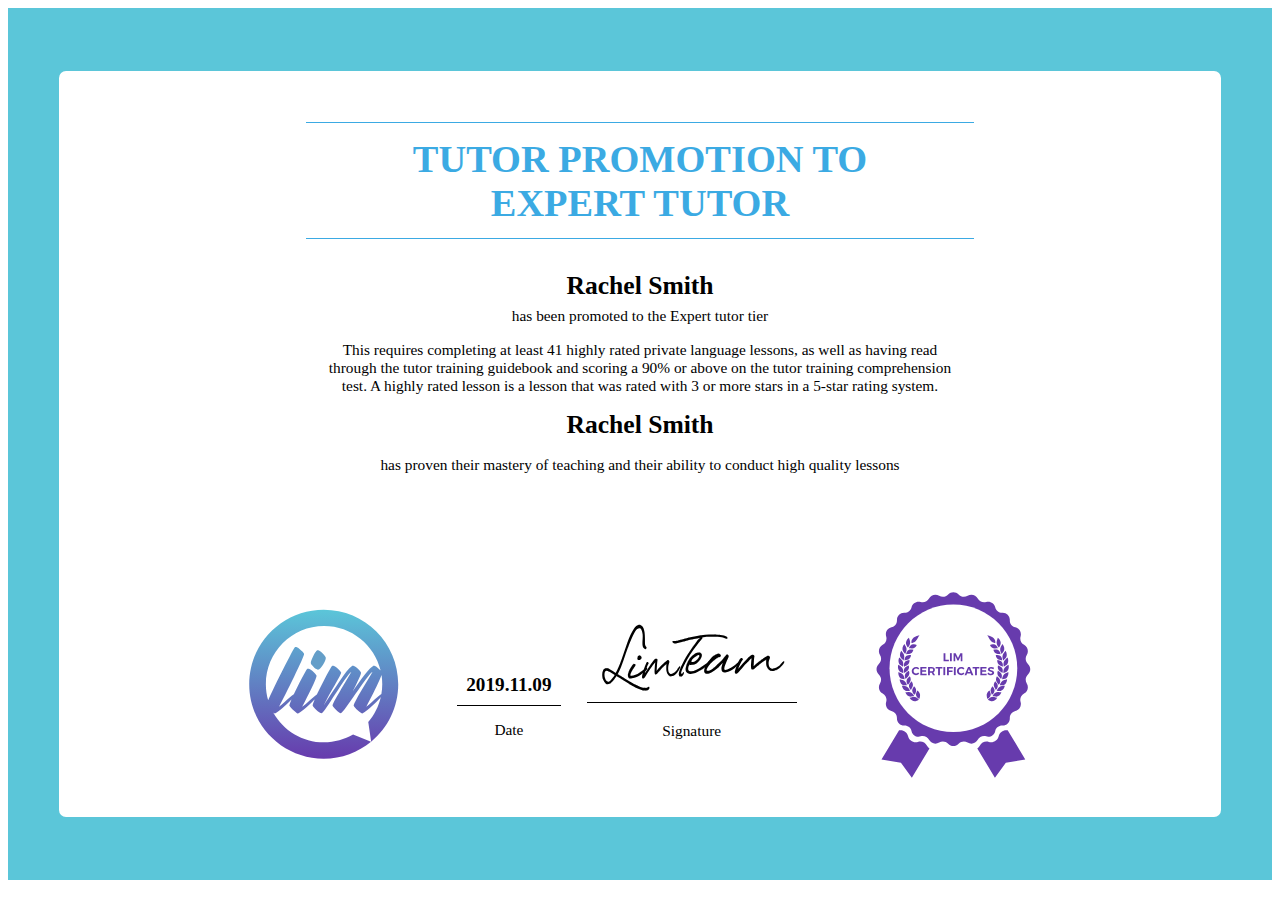
<file: Certificate Designs/index.html>
<!DOCTYPE html>
<html lang="en">
<head>
    <meta charset="UTF-8">
    <meta name="viewport" content="width=device-width, initial-scale=1.0">
    <title>Certificate</title>
    <link rel="stylesheet" href="style.css">
</head>
<body>
    <div class="container-fluid">
        <div class="certificate-content">
            <header>
                <h1>TUTOR PROMOTION TO<br>
                    EXPERT TUTOR</h1>
            </header>
            <div class="mainContent">
                <div class="nameStuff">
                    <h3>Rachel Smith</h3>
                    <label>has been promoted to the Expert tutor tier</label>
                    <p>
                        This requires completing at least 41 highly rated private language lessons, as well as
                        having read through the tutor training guidebook and scoring a 90% or above on the
                        tutor training comprehension test. A highly rated lesson is a lesson that was rated with
                        3 or more stars in a 5-star rating system.
                    </p>
                </div>

                <div class="nameStuff">
                    <h3>Rachel Smith</h3>
                    <p>has proven their mastery of teaching and their ability to conduct high quality lessons</p>
                </div>
            </div>
            <footer>
                <div class="signature">
                    <img src="[data-uri]">

                </div>
                <div class="signature" id="dateContent">
                    <div class="underLine">
                        <h3>2019.11.09</h3>
                    </div>
                    <p id="date">Date</p>
                </div>
                <div class="signature">
                    <svg class="signature" version="1.1" id="Layer_1" xmlns="http://www.w3.org/2000/svg"
                        xmlns:xlink="http://www.w3.org/1999/xlink" x="0px" y="0px" width="1200px" height="500px" viewBox="0 0 1200 500"
                        enable-background="new 0 0 1200 500" xml:space="preserve">
                        <g>
                            <g>
                                <path d="M334.039,180.363c0.714,3.677,2.182,6.105,4.366,7.309c2.207,1.249,2.92,3.677,2.207,7.352
                            c-0.735,3.252-2.653,5.282-5.75,6.106c-3.119,0.824-6.683-1.226-10.695-6.106c-2.917-2.874-4.835-6.729-5.747-11.607
                            c-0.913-4.903-1.359-10.406-1.359-16.509c0-7.753,0.356-15.887,1.092-24.442c0.735-8.557,0.735-17.291,0-26.246
                            c-2.921-17.935-6.93-28.831-12.054-32.708c-5.102-3.876-11.318-2.941-18.604,2.741c-4.389,3.275-9.49,10.004-15.33,20.164
                            c-5.86,10.182-12.054,22.927-18.625,38.189c-6.573,15.284-13.502,32.574-20.811,51.934c-7.309,19.385-14.415,39.815-21.345,61.406
                            c-6.216,18.737-12.32,35.113-18.36,49.217c-6.014,14.035-11.941,26.335-17.779,36.939c1.805,1.248,6.641,4.278,14.505,9.181
                            c7.842,4.9,16.6,10.292,26.292,16.175c9.667,5.926,19.25,11.719,28.74,17.379c9.49,5.747,16.776,10.025,21.9,12.833
                            c15.331,8.155,28.387,14.081,39.148,17.78c10.759,3.609,19.806,5.435,27.114,5.435c6.551,0,12.208-1.559,16.957-4.857
                            c4.032-2.449,6.393-1.56,7.128,2.763c0.735,4.234-0.555,7.799-3.833,10.65c-5.124,4.546-12.053,6.774-20.811,6.774
                            c-13.143,0-31.95-5.928-56.391-17.736c-4.746-2.451-12.23-6.728-22.457-12.832c-10.229-6.149-20.9-12.656-32.039-19.563
                            c-11.142-6.906-21.724-13.502-31.75-19.828c-10.048-6.328-17.064-10.695-21.078-13.19c-8.754,14.259-16.532,24.866-23.282,31.772
                            c-6.753,6.995-12.143,11.273-16.153,12.833c-9.491,3.697-17.067,2.807-22.726-2.718c-5.638-5.481-10.473-12.923-14.504-22.281
                            c-1.449-3.297-2.652-7.264-3.564-11.941c-0.891-4.679-1.359-9.716-1.359-14.972c0-8.914,1.56-17.29,4.656-25.045
                            c3.098-7.731,8.31-12.009,15.596-12.832c3.654-0.402,7.308-0.09,10.961,0.912c3.632,1.024,7.666,2.763,12.033,5.191
                            c4.388,2.451,9.313,5.415,14.794,8.868c5.48,3.476,11.851,7.62,19.16,12.521c8.022-14.661,16.153-32.374,24.374-53.138
                            c8.199-20.81,17.246-46.455,27.092-77.023c4.391-13.413,9.313-27.873,14.794-43.357c5.484-15.462,11.408-30.144,17.804-43.98
                            c6.371-13.858,13.033-25.868,19.985-36.071c6.927-10.16,13.856-16.688,20.808-19.541c12.768-4.478,22.613-1.537,29.565,8.869
                            c6.93,10.381,10.939,25.933,12.031,46.743c0.735,15.484,1.003,28.519,0.826,39.102
                            C331.385,169.558,332.211,176.688,334.039,180.363z M148.399,363.039c3.299-4.056,6.573-8.957,9.869-14.66
                            c-12.054-7.755-21.075-13.459-27.114-17.112c-6.016-3.652-11.964-5.881-17.779-6.728c-5.124-0.4-8.667,1.515-10.695,5.838
                            c-1.982,4.231-3.009,9.447-3.009,15.551c0,7.354,1.203,14.751,3.567,22.325c2.383,7.485,5.39,12.742,9.022,15.552
                            c3.298,2.45,6.038,3.877,8.222,4.276c2.184,0.401,4.478-0.088,6.84-1.56c2.383-1.336,5.212-4.055,8.49-7.933
                            C139.108,374.76,143.297,369.544,148.399,363.039z" />
                                <g>
                                    <path d="M334.039,180.363c0.171,0.792,0.36,1.579,0.622,2.347c0.123,0.386,0.297,0.753,0.444,1.13
                                c0.163,0.37,0.371,0.719,0.554,1.08c0.437,0.68,0.915,1.344,1.534,1.87c0.154,0.131,0.302,0.27,0.461,0.394l0.51,0.33
                                c0.343,0.216,0.67,0.455,1.004,0.684c0.582,0.557,1.104,1.209,1.341,1.993c0.17,0.37,0.191,0.786,0.294,1.176
                                c0.035,0.402,0.065,0.808,0.075,1.212c-0.026,0.404-0.036,0.81-0.075,1.212l-0.182,1.202l-0.329,1.169
                                c-0.154,0.375-0.307,0.751-0.475,1.119c-0.392,0.708-0.845,1.391-1.443,1.941c-0.295,0.279-0.594,0.553-0.945,0.76
                                c-0.17,0.11-0.333,0.231-0.509,0.332l-0.548,0.264c-0.357,0.196-0.748,0.307-1.133,0.436c-0.381,0.137-0.78,0.226-1.183,0.265
                                c-0.808,0.086-1.627-0.02-2.401-0.257c-1.555-0.483-2.919-1.431-4.141-2.483c-1.225-1.062-2.329-2.256-3.358-3.506l0,0.001
                                c-1.187-1.188-2.206-2.537-3.047-3.987c-0.86-1.444-1.463-3.024-1.967-4.621c-0.517-1.599-0.787-3.263-1.043-4.917
                                c-0.297-1.651-0.45-3.323-0.626-4.991c-0.183-1.667-0.224-3.346-0.343-5.019c-0.034-1.677-0.085-3.353-0.083-5.031l0.225-10.059
                                c0.003-1.678,0.176-3.349,0.267-5.023l0.328-5.021l0.646-10.041c0.062-1.675,0.077-3.352,0.118-5.027
                                c0.065-1.676,0.001-3.352-0.031-5.028c-0.044-1.676-0.04-3.354-0.175-5.025l-0.313-5.02l0,0.002
                                c-1.168-6.944-2.542-13.886-4.835-20.554c-1.159-3.316-2.552-6.6-4.637-9.441c-2.028-2.856-5.32-4.883-8.853-5.002
                                c-3.546-0.104-6.905,1.428-9.829,3.326c-1.486,0.946-2.849,2.064-4.189,3.207c-0.621,0.623-1.269,1.217-1.866,1.862
                                c-0.581,0.661-1.18,1.307-1.746,1.98c-4.457,5.461-8.118,11.523-11.505,17.693l-2.544,4.634c-0.838,1.55-1.601,3.139-2.405,4.706
                                l-2.383,4.718l-2.258,4.779l-2.25,4.783c-0.748,1.596-1.435,3.219-2.156,4.827c-1.408,3.232-2.898,6.424-4.21,9.697
                                l-8.091,19.539c-2.645,6.534-5.126,13.132-7.698,19.694l-3.826,9.856l-3.596,9.942l-7.191,19.887l-6.695,20.058l-3.346,10.029
                                c-1.122,3.348-2.32,6.658-3.476,9.989l-3.499,9.979l-1.749,4.989c-0.576,1.665-1.155,3.329-1.834,4.958l-7.825,19.654
                                c-2.801,6.474-5.787,12.857-8.671,19.29c-0.693,1.622-1.535,3.173-2.334,4.745l-2.415,4.706l-4.83,9.413l-0.044-0.188
                                c7.486,4.728,14.939,9.499,22.511,14.096c7.553,4.623,15.069,9.311,22.652,13.88l22.739,13.74l22.91,13.446
                                c3.885,2.086,7.859,4.07,11.788,6.104l5.994,2.851c2.003,0.937,3.977,1.94,6.026,2.779l6.097,2.621
                                c1.009,0.454,2.042,0.851,3.081,1.229l3.106,1.165c4.11,1.637,8.358,2.902,12.622,4.054c4.273,1.122,8.614,2.022,13.008,2.457
                                c4.381,0.406,8.859,0.438,13.132-0.652c1.079-0.224,2.111-0.609,3.155-0.947c1.011-0.429,2.039-0.822,2.996-1.366
                                c1.006-0.47,1.861-1.125,2.844-1.697c0.951-0.557,2.006-1.062,3.148-1.229c0.575-0.063,1.182-0.025,1.736,0.209
                                c0.561,0.224,1.008,0.66,1.329,1.14c0.663,0.974,0.909,2.101,1.075,3.217c0.343,2.18,0.102,4.566-0.883,6.593
                                c-0.945,2.052-2.631,3.724-4.403,5.004l-0.649,0.518l-0.708,0.453l-1.421,0.901c-0.49,0.269-0.997,0.503-1.494,0.756
                                c-0.5,0.246-0.992,0.514-1.523,0.689c-4.146,1.674-8.625,2.351-13.063,2.418c-0.554,0.036-1.131,0.014-1.673-0.024l-1.658-0.088
                                l-1.658-0.088c-0.553-0.023-1.105-0.053-1.655-0.152l-3.303-0.479l-1.652-0.24c-0.545-0.104-1.084-0.235-1.626-0.353
                                c-4.353-0.879-8.624-2.095-12.849-3.438c-8.458-2.689-16.619-6.193-24.691-9.838l-6.024-2.808
                                c-1.991-1.019-3.895-2.12-5.846-3.176c-3.906-2.085-7.695-4.389-11.525-6.614l-5.735-3.363l-5.669-3.46l-11.336-6.925
                                c-7.551-4.622-15.135-9.206-22.624-13.933l-45.048-28.18l0.306-0.071l-4.207,6.593l-2.104,3.297l-2.231,3.214
                                c-1.511,2.125-2.937,4.312-4.517,6.387l-4.803,6.181c-1.708,1.973-3.474,3.898-5.208,5.85c-0.892,0.955-1.825,1.86-2.737,2.792
                                c-0.95,0.896-1.873,1.822-2.846,2.693c-1.921,1.768-3.938,3.438-6.071,4.956c-0.547,0.36-1.084,0.735-1.639,1.085
                                c-0.574,0.32-1.136,0.66-1.718,0.964c-1.195,0.576-2.416,1.043-3.659,1.44c-2.497,0.806-5.083,1.351-7.714,1.456
                                c-2.621,0.058-5.297-0.313-7.712-1.395c-2.442-1.015-4.546-2.719-6.315-4.631c-1.841-1.843-3.468-3.922-5.038-6.002
                                c-3.047-4.25-5.578-8.848-7.73-13.601c-1.135-2.364-2.015-4.809-2.8-7.316c-0.704-2.517-1.334-5.053-1.755-7.635
                                c-0.88-5.142-1.218-10.386-1.11-15.601c0.119-5.219,0.79-10.438,2.116-15.491l0.501-1.895l0.59-1.868
                                c0.365-1.256,0.872-2.462,1.312-3.691c1.024-2.393,2.154-4.801,3.888-6.8c1.662-2.013,3.715-3.785,6.146-4.821
                                c2.39-1.068,5.007-1.689,7.623-1.732c5.269-0.325,10.449,1.133,15.219,3.221c2.38,1.078,4.72,2.235,6.973,3.564l6.703,4.021
                                l6.703,4.021c2.214,1.396,4.37,2.844,6.559,4.264l13.083,8.556l-0.202,0.051c2.142-4.132,4.337-8.235,6.434-12.39
                                c1.999-4.203,4.039-8.387,6.003-12.606l5.64-12.773l5.31-12.916c0.914-2.142,1.702-4.327,2.512-6.512l2.431-6.546l4.862-13.094
                                l2.431-6.547c0.797-2.188,1.659-4.352,2.369-6.568l4.45-13.237l8.902-26.475l9.027-26.437c3.034-8.8,5.901-17.669,9.33-26.33
                                l4.951-13.06c1.796-4.295,3.684-8.553,5.521-12.832l2.774-6.411c0.471-1.064,0.905-2.145,1.407-3.197l1.515-3.146l3.029-6.292
                                l3.259-6.179l1.632-3.088l1.749-3.023l3.524-6.031c2.55-3.895,4.968-7.885,7.766-11.609c2.813-3.712,5.9-7.236,9.444-10.267
                                c1.758-1.529,3.677-2.869,5.693-4.039c0.484-0.329,1.039-0.526,1.557-0.792c0.531-0.243,1.042-0.519,1.59-0.734
                                c1.111-0.346,2.208-0.737,3.349-0.992c4.49-1.194,9.336-1.39,13.804,0.004c4.504,1.363,8.236,4.522,11.066,8.188
                                c1.435,1.845,2.508,3.924,3.723,5.907l1.495,3.159c0.244,0.529,0.51,1.048,0.735,1.584l0.613,1.636l1.225,3.271l0.986,3.351
                                c0.718,2.219,1.156,4.509,1.678,6.778c1.917,9.119,2.695,18.438,2.986,27.738l0.488,13.958c0.113,2.326,0.093,4.654,0.104,6.982
                                l0.025,6.984l0.019,6.983c-0.03,2.328-0.009,4.656,0.078,6.982c0.116,2.324,0.249,4.652,0.602,6.954
                                C332.589,175.934,333.023,178.256,334.039,180.363z M334.039,180.363c-1.017-2.106-1.452-4.428-1.795-6.721
                                c-0.354-2.302-0.489-4.63-0.606-6.954c-0.088-2.327-0.111-4.655-0.083-6.982l-0.023-6.983l-0.03-6.983
                                c-0.013-2.328,0.006-4.656-0.108-6.981l-0.497-13.958c-0.298-9.298-1.082-18.615-3.003-27.729
                                c-0.523-2.267-0.963-4.556-1.682-6.772l-0.987-3.348l-1.226-3.268l-0.613-1.634c-0.225-0.536-0.491-1.054-0.735-1.582
                                l-1.494-3.152c-1.217-1.984-2.29-4.06-3.722-5.898c-2.826-3.657-6.548-6.801-11.034-8.155c-4.45-1.385-9.28-1.188-13.756,0.005
                                c-1.134,0.254-2.233,0.646-3.344,0.993c-0.533,0.21-1.051,0.489-1.577,0.73c-0.516,0.267-1.069,0.463-1.551,0.792
                                c-2.008,1.168-3.922,2.504-5.675,4.032c-3.534,3.025-6.617,6.548-9.421,10.254c-2.796,3.728-5.207,7.712-7.754,11.607
                                l-3.519,6.03l-1.747,3.022l-1.629,3.087l-3.253,6.177l-3.025,6.294l-1.513,3.147c-0.499,1.049-0.933,2.131-1.403,3.195
                                l-2.769,6.41c-1.834,4.278-3.718,8.535-5.511,12.83l-4.943,13.063c-3.423,8.663-6.281,17.523-9.311,26.33l-9.01,26.439
                                l-8.887,26.486l-4.443,13.244c-0.708,2.218-1.569,4.383-2.365,6.57l-2.427,6.548l-4.854,13.097l-2.427,6.549
                                c-0.808,2.181-1.598,4.376-2.51,6.519l-5.303,12.924l-5.635,12.784c-1.963,4.222-4.001,8.41-5.999,12.617
                                c-2.096,4.158-4.291,8.268-6.432,12.404l-0.071,0.137l-0.131-0.086l-13.088-8.548c-2.184-1.415-4.356-2.871-6.55-4.252
                                l-6.706-4.017l-6.705-4.017c-2.236-1.318-4.574-2.473-6.94-3.542c-4.732-2.07-9.883-3.513-15.074-3.187
                                c-2.599,0.045-5.157,0.659-7.505,1.708c-2.382,1.017-4.392,2.755-6.025,4.735c-1.698,1.954-2.813,4.334-3.831,6.712
                                c-0.437,1.224-0.941,2.423-1.302,3.673l-0.586,1.858l-0.498,1.884c-1.316,5.03-1.98,10.218-2.095,15.414
                                c-0.104,5.201,0.234,10.402,1.115,15.533c0.419,2.562,1.049,5.091,1.75,7.59c0.771,2.463,1.662,4.932,2.787,7.267
                                c2.147,4.734,4.669,9.308,7.701,13.53c1.569,2.074,3.161,4.111,5.006,5.957c1.761,1.899,3.804,3.547,6.192,4.54
                                c2.356,1.053,4.971,1.415,7.543,1.357c2.58-0.104,5.139-0.645,7.596-1.439c1.239-0.397,2.454-0.864,3.607-1.421
                                c0.571-0.299,1.125-0.635,1.688-0.949c0.547-0.345,1.079-0.717,1.619-1.073c2.11-1.505,4.114-3.165,6.025-4.927
                                c0.968-0.866,1.885-1.788,2.83-2.68c0.91-0.931,1.847-1.842,2.732-2.791c1.725-1.944,3.482-3.862,5.182-5.828l4.786-6.166
                                c1.575-2.071,2.997-4.256,4.503-6.378l2.225-3.208l2.099-3.294l4.198-6.587l0.12-0.188l0.187,0.116l45.065,28.151
                                c7.493,4.722,15.071,9.295,22.629,13.915l11.339,6.921l5.667,3.463l5.722,3.36c3.825,2.226,7.604,4.527,11.511,6.616
                                c1.941,1.052,3.875,2.17,5.823,3.168l6.014,2.809c8.058,3.644,16.204,7.147,24.635,9.833c4.21,1.342,8.466,2.557,12.797,3.435
                                c0.54,0.116,1.077,0.247,1.618,0.352l1.635,0.238l3.27,0.478c0.542,0.099,1.094,0.129,1.648,0.152l1.658,0.089l1.658,0.089
                                c0.563,0.039,1.092,0.061,1.644,0.025c4.399-0.064,8.825-0.732,12.906-2.377c0.523-0.173,1.006-0.437,1.499-0.679
                                c0.489-0.248,0.989-0.479,1.469-0.74l1.384-0.877l0.691-0.44l0.65-0.517l1.299-1.033l1.169-1.131
                                c0.334-0.429,0.705-0.832,1.01-1.279c0.264-0.473,0.617-0.899,0.809-1.409c0.943-1.974,1.184-4.178,0.848-6.363
                                c-0.154-1.055-0.405-2.161-1.002-3.027c-0.29-0.434-0.674-0.806-1.149-0.994c-0.47-0.199-0.999-0.235-1.521-0.18
                                c-1.056,0.158-2.043,0.619-2.996,1.177c-0.93,0.539-1.85,1.233-2.856,1.702c-0.973,0.551-2.016,0.951-3.044,1.385
                                c-1.061,0.344-2.109,0.733-3.202,0.96c-4.337,1.103-8.861,1.065-13.268,0.654c-4.422-0.44-8.78-1.349-13.067-2.477
                                c-4.281-1.159-8.535-2.43-12.655-4.073l-3.112-1.17c-1.041-0.381-2.075-0.777-3.085-1.234l-6.105-2.629
                                c-2.051-0.841-4.027-1.847-6.034-2.787l-6.001-2.858c-3.934-2.04-7.885-4.015-11.799-6.12l-22.908-13.463l-22.73-13.755
                                c-7.584-4.577-15.095-9.268-22.646-13.896c-7.566-4.601-15.028-9.384-22.515-14.118l-0.106-0.067l0.062-0.121l4.83-9.399
                                l2.416-4.7c0.799-1.569,1.641-3.118,2.335-4.739c2.887-6.429,5.881-12.819,8.681-19.279l7.832-19.636
                                c0.68-1.627,1.26-3.291,1.837-4.956l1.752-4.988l3.504-9.976c1.158-3.328,2.361-6.646,3.48-9.981l3.353-10.03l6.709-20.058
                                l7.204-19.883l3.604-9.942l3.832-9.856c2.576-6.562,5.063-13.161,7.712-19.693l8.104-19.534c1.314-3.271,2.808-6.468,4.218-9.698
                                c0.722-1.608,1.411-3.231,2.16-4.827l2.254-4.783l2.262-4.779l2.388-4.719c0.806-1.568,1.57-3.158,2.41-4.707l2.547-4.633
                                c3.395-6.172,7.061-12.235,11.53-17.705c0.568-0.674,1.168-1.322,1.751-1.984c0.6-0.646,1.253-1.245,1.877-1.87
                                c1.34-1.141,2.71-2.264,4.201-3.212c2.935-1.902,6.312-3.443,9.892-3.337c3.569,0.122,6.89,2.174,8.925,5.047
                                c2.093,2.857,3.485,6.147,4.644,9.469c2.292,6.678,3.662,13.624,4.826,20.571l0,0.003l0.31,5.022
                                c0.134,1.673,0.128,3.352,0.171,5.028c0.032,1.677,0.094,3.354,0.028,5.031c-0.042,1.677-0.059,3.355-0.122,5.03l-0.653,10.04
                                l-0.331,5.019c-0.093,1.674-0.266,3.344-0.271,5.022l-0.231,10.059c-0.003,1.675,0.047,3.353,0.08,5.028
                                c0.118,1.672,0.158,3.351,0.34,5.017c0.175,1.667,0.327,3.337,0.623,4.989c0.255,1.656,0.523,3.316,1.039,4.914
                                c0.502,1.595,1.103,3.173,1.961,4.616c0.839,1.45,1.856,2.796,3.04,3.984l0.001,0.001c1.028,1.25,2.131,2.443,3.354,3.505
                                c1.219,1.052,2.581,2,4.132,2.482c0.771,0.237,1.589,0.344,2.394,0.258c0.401-0.039,0.8-0.127,1.18-0.264
                                c0.384-0.127,0.775-0.238,1.131-0.434l0.547-0.263c0.175-0.1,0.338-0.221,0.508-0.331c0.351-0.207,0.649-0.479,0.944-0.758
                                c0.597-0.549,1.05-1.23,1.441-1.937c0.168-0.367,0.321-0.743,0.475-1.116l0.329-1.168l0.183-1.201
                                c0.039-0.402,0.049-0.808,0.075-1.211c-0.01-0.404-0.04-0.809-0.074-1.211c-0.103-0.39-0.124-0.805-0.293-1.175
                                c-0.236-0.783-0.757-1.435-1.337-1.991c-0.333-0.229-0.661-0.469-1.003-0.685l-0.51-0.331c-0.16-0.124-0.308-0.263-0.462-0.394
                                c-0.619-0.526-1.097-1.191-1.533-1.871c-0.184-0.361-0.391-0.71-0.554-1.081c-0.146-0.378-0.32-0.745-0.443-1.131
                                C334.397,181.942,334.209,181.155,334.039,180.363z" />
                                    <path d="M148.399,363.039l1.347-1.754c0.443-0.589,0.912-1.159,1.333-1.764l1.265-1.813c0.415-0.609,0.86-1.197,1.249-1.823
                                l1.193-1.861c0.393-0.624,0.807-1.234,1.182-1.868l2.26-3.8l0.016,0.063l-17.931-11.25l-8.965-5.625
                                c-1.52-0.872-3.088-1.698-4.63-2.55c-1.607-0.711-3.213-1.425-4.842-2.076l-2.513-0.797c-0.839-0.258-1.666-0.568-2.537-0.7
                                l-2.583-0.521l-0.646-0.13c-0.098-0.015-0.236-0.059-0.302-0.05l-0.331-0.006l-1.323-0.026c-1.723,0.086-3.456,0.472-4.943,1.353
                                c-1.508,0.854-2.655,2.236-3.456,3.764c-0.827,1.521-1.433,3.204-1.898,4.874c-0.496,1.681-0.804,3.411-1.042,5.147
                                c-0.205,1.741-0.357,3.491-0.372,5.248c-0.04,1.736,0.104,3.519,0.147,5.275c0.246,3.51,0.693,6.992,1.445,10.436
                                c0.285,1.739,0.809,3.423,1.261,5.124c0.238,0.846,0.448,1.707,0.708,2.539l0.851,2.505c1.203,3.292,2.693,6.526,4.781,9.348
                                c1.014,1.431,2.268,2.686,3.669,3.719c0.729,0.495,1.435,1.032,2.181,1.493c0.766,0.424,1.49,0.933,2.291,1.289
                                c0.799,0.358,1.583,0.762,2.44,0.949c0.825,0.289,1.713,0.372,2.575,0.353c1.751-0.062,3.434-0.71,4.929-1.615
                                c3.041-1.811,5.472-4.419,7.79-7.064c2.301-2.67,4.475-5.454,6.719-8.176L148.399,363.039z M148.399,363.039l-6.638,8.245
                                c-2.23,2.734-4.386,5.527-6.677,8.214c-0.586,0.659-1.156,1.335-1.757,1.981l-1.858,1.89c-0.639,0.61-1.331,1.168-1.995,1.755
                                c-0.691,0.554-1.444,1.009-2.176,1.51c-1.508,0.923-3.216,1.596-5.01,1.669c-0.898,0.024-1.789-0.058-2.638-0.346
                                c-0.878-0.189-1.673-0.592-2.484-0.951c-0.813-0.357-1.547-0.866-2.325-1.293c-0.756-0.461-1.46-0.991-2.192-1.483
                                c-1.439-1.048-2.716-2.316-3.751-3.759c-2.13-2.848-3.643-6.089-4.875-9.406l-0.865-2.501c-0.271-0.851-0.483-1.703-0.727-2.555
                                c-0.463-1.705-0.998-3.395-1.294-5.141c-0.773-3.447-1.246-6.979-1.51-10.5c-0.053-1.77-0.206-3.511-0.177-5.302
                                c0.005-1.772,0.145-3.545,0.37-5.304c0.25-1.756,0.572-3.508,1.083-5.211c0.493-1.72,1.098-3.38,1.961-4.954
                                c0.835-1.573,2.043-3.018,3.628-3.904c1.564-0.914,3.364-1.305,5.157-1.381c3.582,0.065,6.984,1.209,10.337,2.306
                                c1.639,0.665,3.258,1.396,4.871,2.12c1.542,0.862,3.092,1.688,4.626,2.58l8.937,5.674l17.873,11.347l0.039,0.024l-0.023,0.039
                                l-2.281,3.79c-0.379,0.633-0.796,1.241-1.192,1.862l-1.204,1.855c-0.392,0.625-0.841,1.211-1.259,1.818l-1.275,1.807
                                c-0.424,0.604-0.896,1.171-1.342,1.757L148.399,363.039z" />
                                </g>
                            </g>
                            <g>
                                <path d="M334.061,310.479c5.369-4.589,8.665-5.034,9.937-1.269c1.224,3.766,0.401,7.106-2.497,10.047
                            c-3.698,3.766-8.465,8.133-14.238,13.169c-5.77,4.991-12.275,9.849-19.471,14.438c-7.219,4.634-15.061,8.911-23.507,12.877
                            c-8.465,3.966-17.422,6.597-26.915,7.886c-9.089,2.051-15.238,1.383-18.538-1.914c-3.296-3.341-4.966-8.779-4.966-16.355
                            c0-4.588,1.449-10.516,4.321-17.867c2.897-7.352,6.194-14.438,9.892-21.345c3.724-6.907,7.421-12.744,11.164-17.557
                            c3.698-4.812,6.595-7.22,8.645-7.22c2.475,0,5.147,0.938,8.042,2.809c2.897,1.894,2.497,5.325-1.246,10.383
                            c-2.452,3.341-5.747,8.021-9.892,14.125c-4.121,6.038-7.71,12.209-10.807,18.492c-3.097,6.24-5.079,11.587-5.905,15.998
                            c-0.822,4.41,0.826,6.551,4.97,6.551c7.82-0.357,15.774-2.229,23.796-5.614c8.063-3.343,15.685-7.308,22.903-11.942
                            c7.219-4.59,13.814-9.181,19.787-13.771C325.503,317.767,330.36,313.823,334.061,310.479z M292.642,263.38
                            c-3.296-0.802-4.858-3.119-4.637-6.885c0.203-3.743,0.713-6.906,1.54-9.447c0-2.896,1.738-5.392,5.259-7.486
                            c3.499-2.094,7.107-2.094,10.827,0c7.42,6.262,8.644,12.322,3.697,18.181c-2.069,2.095-4.434,3.787-7.106,5.036
                            C299.526,264.026,296.339,264.227,292.642,263.38z" />
                                <g>
                                    <path d="M334.061,310.479c0.97-0.818,1.967-1.607,3.036-2.295c1.066-0.676,2.216-1.283,3.479-1.482
                                c0.629-0.073,1.292,0.002,1.847,0.32c0.55,0.317,0.984,0.825,1.255,1.399c0.559,1.15,0.764,2.427,0.869,3.688
                                c0.056,1.276-0.207,2.542-0.664,3.729c-0.53,1.155-1.229,2.236-2.112,3.155c-1.784,1.808-3.641,3.539-5.458,5.313
                                c-1.811,1.779-3.759,3.412-5.632,5.126c-1.886,1.699-3.772,3.403-5.744,5.002c-1.923,1.658-3.956,3.184-5.963,4.74
                                c-2.02,1.539-4.107,2.987-6.176,4.461c-2.128,1.385-4.201,2.855-6.376,4.17c-2.161,1.333-4.303,2.694-6.529,3.922l-3.31,1.889
                                l-3.368,1.78c-2.232,1.214-4.519,2.318-6.802,3.431c-2.255,1.173-4.642,2.076-6.964,3.09c-0.587,0.241-1.163,0.511-1.759,0.729
                                l-1.808,0.608l-3.616,1.218c-1.193,0.45-2.449,0.68-3.674,1.016l-3.697,0.938c-2.489,0.51-5.004,0.896-7.505,1.349l0.012-0.002
                                c-2.961,0.658-5.977,1.147-9.027,1.18c-3.01-0.004-6.22-0.448-8.729-2.322c-2.396-1.953-3.942-4.769-4.766-7.693
                                c-0.845-2.936-1.173-5.994-1.189-9.031c-0.088-3.043,0.48-6.094,1.205-9.028c0.744-2.948,1.706-5.835,2.794-8.667
                                c1.125-2.83,2.361-5.583,3.537-8.379c0.618-1.383,1.137-2.808,1.837-4.155l2.028-4.074c2.626-5.477,5.563-10.784,8.852-15.894
                                c0.85-1.258,1.669-2.535,2.543-3.776l2.713-3.661c0.936-1.185,1.898-2.371,2.96-3.471c1.039-1.112,2.186-2.152,3.528-2.939
                                c0.661-0.411,1.432-0.658,2.257-0.705c0.745,0.023,1.537,0.093,2.287,0.272c1.506,0.333,2.934,0.935,4.273,1.668
                                c0.34,0.176,0.667,0.372,0.991,0.575c0.319,0.188,0.665,0.408,0.959,0.642c0.623,0.492,1.13,1.156,1.374,1.921
                                c0.481,1.558,0.006,3.168-0.615,4.543c-0.635,1.399-1.48,2.688-2.38,3.904l-2.611,3.719l-5.222,7.438
                                c-0.852,1.247-1.782,2.461-2.569,3.735l-2.433,3.837l-2.433,3.838c-0.816,1.276-1.462,2.646-2.202,3.966l-2.153,3.993
                                l-1.077,1.997l-0.967,2.052c-0.647,1.369-1.305,2.735-1.843,4.146l-0.854,2.1c-0.293,0.696-0.491,1.429-0.741,2.141l-0.708,2.152
                                l-0.531,2.201c-0.392,1.453-0.653,2.975-0.377,4.437c0.141,0.724,0.456,1.417,0.975,1.936c0.513,0.526,1.211,0.84,1.926,1.024
                                c0.719,0.173,1.486,0.234,2.215,0.207l2.262-0.209l2.262-0.21l1.131-0.104l1.114-0.205l4.455-0.835
                                c1.472-0.341,2.916-0.801,4.376-1.194c0.726-0.213,1.461-0.393,2.178-0.631l2.125-0.796c5.705-2.019,11.176-4.678,16.547-7.45
                                l3.982-2.184c1.322-0.737,2.594-1.561,3.894-2.337c2.616-1.527,5.083-3.289,7.625-4.938c5.112-3.257,9.934-6.93,14.82-10.507
                                l7.123-5.642C329.464,314.426,331.749,312.436,334.061,310.479z M334.061,310.479c-2.308,1.962-4.587,3.958-6.918,5.892
                                l-7.109,5.66c-4.879,3.589-9.696,7.277-14.799,10.546c-5.02,3.385-10.121,6.68-15.488,9.501
                                c-5.378,2.792-10.831,5.459-16.549,7.499l-2.128,0.803c-0.718,0.24-1.456,0.423-2.183,0.638
                                c-1.462,0.399-2.909,0.863-4.385,1.208l-4.474,0.85l-1.119,0.209l-1.131,0.107l-2.262,0.215l-2.262,0.215
                                c-0.779,0.031-1.538-0.03-2.292-0.207c-0.743-0.189-1.484-0.518-2.038-1.081c-0.56-0.556-0.896-1.3-1.045-2.056
                                c-0.291-1.531-0.02-3.087,0.367-4.54l0.529-2.218l0.707-2.164c1.918-5.775,4.698-11.184,7.619-16.5
                                c0.738-1.324,1.385-2.704,2.198-3.981l2.424-3.844l2.423-3.843c0.803-1.306,1.717-2.501,2.57-3.757l5.204-7.45l2.602-3.725
                                c0.896-1.219,1.718-2.481,2.333-3.845c0.606-1.339,1.026-2.869,0.589-4.253c-0.22-0.683-0.671-1.271-1.232-1.716
                                c-0.301-0.237-0.597-0.42-0.93-0.617c-0.319-0.199-0.641-0.392-0.975-0.563c-1.315-0.716-2.709-1.298-4.164-1.615
                                c-0.725-0.171-1.448-0.234-2.216-0.257c-0.683,0.05-1.397,0.258-2.021,0.654c-1.269,0.748-2.396,1.767-3.416,2.866
                                c-1.041,1.083-1.987,2.254-2.925,3.448l-2.688,3.646c-0.867,1.236-1.681,2.512-2.523,3.766
                                c-3.246,5.095-6.214,10.387-8.836,15.832l-2.031,4.056c-0.702,1.34-1.226,2.769-1.847,4.148
                                c-1.179,2.785-2.433,5.559-3.551,8.354c-1.091,2.818-2.055,5.688-2.8,8.613c-0.728,2.932-1.293,5.898-1.215,8.926
                                c0.008,3.015,0.328,6.042,1.153,8.934c0.802,2.882,2.317,5.631,4.624,7.524c2.406,1.811,5.549,2.268,8.525,2.276
                                c3.015-0.024,6.014-0.502,8.963-1.15h0l0.013-0.002c2.494-0.447,5.003-0.825,7.486-1.328l3.688-0.925
                                c1.223-0.332,2.477-0.559,3.665-1.004l3.604-1.203l1.803-0.602c0.595-0.216,1.172-0.484,1.76-0.725
                                c2.332-1.011,4.706-1.901,6.961-3.068c2.284-1.105,4.572-2.203,6.804-3.411l3.37-1.77l3.309-1.878
                                c2.225-1.22,4.372-2.577,6.536-3.904c2.175-1.307,4.25-2.772,6.38-4.151c2.07-1.466,4.16-2.909,6.181-4.441
                                c2.008-1.551,4.042-3.068,5.97-4.722c1.977-1.596,3.862-3.291,5.752-4.986c1.876-1.708,3.828-3.336,5.643-5.11
                                c1.82-1.769,3.684-3.498,5.468-5.298c0.881-0.913,1.579-1.986,2.11-3.135c0.458-1.18,0.722-2.438,0.669-3.709
                                c-0.1-1.25-0.305-2.537-0.857-3.677c-0.268-0.572-0.697-1.076-1.242-1.393c-0.549-0.316-1.206-0.394-1.833-0.321
                                c-1.258,0.195-2.409,0.799-3.477,1.472C336.032,308.877,335.033,309.663,334.061,310.479z" />
                                    <path d="M292.642,263.38l-1.117-0.354c-0.352-0.167-0.699-0.352-1.045-0.532c-0.3-0.25-0.635-0.463-0.906-0.744
                                c-0.232-0.313-0.551-0.568-0.711-0.93c-0.178-0.349-0.404-0.678-0.491-1.064c-0.118-0.373-0.254-0.743-0.283-1.138
                                c-0.049-0.388-0.134-0.774-0.112-1.168c0.006-0.392-0.021-0.784,0.012-1.175l0.167-2.339c0.08-0.777,0.186-1.554,0.277-2.331
                                c0.035-0.392,0.133-0.771,0.197-1.158l0.216-1.155c0.065-0.387,0.192-0.76,0.286-1.141l0.304-1.138l-0.005,0.035
                                c0.046-0.44,0.021-0.894,0.127-1.326c0.098-0.435,0.18-0.875,0.373-1.28c0.088-0.205,0.156-0.419,0.261-0.616l0.338-0.576
                                c0.204-0.401,0.52-0.721,0.785-1.078c0.271-0.354,0.618-0.637,0.924-0.958c0.319-0.309,0.683-0.563,1.023-0.847
                                c0.343-0.281,0.729-0.499,1.093-0.751c0.358-0.261,0.777-0.453,1.152-0.659c0.375-0.22,0.79-0.386,1.218-0.536l0.633-0.236
                                l0.654-0.151c0.435-0.108,0.872-0.2,1.322-0.21c0.447-0.039,0.894-0.08,1.34-0.024c0.447,0.032,0.897,0.042,1.331,0.16
                                c0.434,0.104,0.885,0.154,1.298,0.327c0.416,0.159,0.854,0.271,1.251,0.47l1.199,0.588l0.02,0.009l0.019,0.018
                                c0.661,0.596,1.341,1.17,1.956,1.817c0.317,0.313,0.632,0.628,0.919,0.971c0.287,0.342,0.607,0.655,0.865,1.021
                                c0.264,0.361,0.553,0.703,0.796,1.079c0.235,0.381,0.493,0.749,0.708,1.142c0.197,0.403,0.427,0.791,0.596,1.207
                                c0.149,0.425,0.356,0.829,0.457,1.27c0.107,0.438,0.25,0.868,0.285,1.321l0.087,0.671c0.014,0.225,0.005,0.451,0.009,0.677
                                c0.024,0.452-0.043,0.898-0.102,1.346c-0.031,0.451-0.201,0.876-0.294,1.314c-0.127,0.43-0.315,0.84-0.47,1.26
                                c-0.205,0.397-0.407,0.797-0.623,1.188l-0.739,1.114l-0.829,1.047l-0.003,0.004l-0.002,0.002
                                c-0.576,0.52-1.139,1.054-1.725,1.561l-0.923,0.705c-0.313,0.228-0.602,0.489-0.936,0.687c-0.663,0.4-1.292,0.858-1.98,1.21
                                c-0.7,0.33-1.354,0.752-2.083,1.019c-0.354,0.153-0.718,0.284-1.095,0.381c-0.369,0.121-0.745,0.211-1.127,0.272
                                c-0.378,0.086-0.761,0.139-1.147,0.168c-0.384,0.05-0.77,0.074-1.156,0.069c-0.387,0.013-0.773,0.016-1.158-0.02
                                c-0.385-0.025-0.772-0.035-1.154-0.099c-0.382-0.058-0.768-0.087-1.146-0.168L292.642,263.38z M292.642,263.38l1.137,0.22
                                c0.378,0.078,0.765,0.104,1.146,0.159c0.382,0.061,0.768,0.067,1.153,0.09c0.385,0.032,0.77,0.026,1.156,0.012
                                c0.386,0.001,0.771-0.026,1.153-0.078c0.385-0.032,0.766-0.088,1.142-0.176c0.38-0.064,0.754-0.157,1.119-0.279
                                c0.372-0.099,0.733-0.231,1.087-0.388c0.722-0.269,1.375-0.694,2.063-1.039c0.68-0.362,1.297-0.83,1.948-1.24
                                c0.328-0.202,0.61-0.469,0.917-0.699l0.903-0.718c0.572-0.514,1.121-1.055,1.681-1.579l-0.006,0.006l0.797-1.046l0.704-1.107
                                l0.586-1.17c0.142-0.412,0.317-0.813,0.432-1.23c0.082-0.426,0.24-0.838,0.26-1.273c0.048-0.43,0.105-0.859,0.073-1.293
                                c-0.007-0.216-0.002-0.433-0.02-0.647l-0.096-0.642c-0.04-0.432-0.188-0.842-0.294-1.261c-0.099-0.422-0.303-0.811-0.449-1.218
                                c-0.166-0.4-0.393-0.774-0.585-1.163c-0.211-0.379-0.466-0.735-0.696-1.104c-0.239-0.364-0.525-0.697-0.785-1.046
                                c-0.253-0.355-0.572-0.661-0.854-0.994c-0.283-0.333-0.595-0.641-0.909-0.946c-0.607-0.631-1.285-1.191-1.938-1.776l0.038,0.026
                                l-1.153-0.575c-0.383-0.196-0.8-0.303-1.199-0.46c-0.396-0.171-0.825-0.219-1.24-0.322c-0.414-0.117-0.842-0.127-1.267-0.162
                                c-0.426-0.058-0.851-0.021-1.277,0.014c-0.429,0.005-0.847,0.091-1.263,0.191l-0.625,0.139l-0.598,0.219
                                c-0.4,0.135-0.799,0.287-1.183,0.509c-0.394,0.21-0.78,0.373-1.135,0.622c-0.359,0.24-0.743,0.447-1.082,0.714
                                c-0.335,0.27-0.697,0.512-1.012,0.806c-0.301,0.306-0.646,0.575-0.913,0.911c-0.261,0.34-0.576,0.644-0.776,1.025l-0.336,0.548
                                c-0.104,0.187-0.172,0.392-0.261,0.586c-0.194,0.386-0.279,0.808-0.382,1.225c-0.11,0.416-0.093,0.852-0.147,1.278l-0.004,0.028
                                l-0.002,0.007l-0.322,1.122c-0.099,0.376-0.233,0.743-0.304,1.127l-0.237,1.145c-0.071,0.383-0.176,0.761-0.218,1.148
                                c-0.106,0.772-0.226,1.544-0.32,2.318l-0.196,2.337c-0.036,0.388-0.012,0.778-0.021,1.168c-0.025,0.391,0.057,0.774,0.103,1.161
                                c0.026,0.392,0.159,0.76,0.273,1.132c0.084,0.386,0.306,0.712,0.48,1.061c0.157,0.361,0.472,0.616,0.701,0.93
                                c0.267,0.281,0.6,0.496,0.896,0.747c0.344,0.183,0.688,0.369,1.039,0.538L292.642,263.38z" />
                                </g>
                            </g>
                            <g>
                                <path d="M351.104,286.061c-1.738,2.362-3.877,6.482-6.371,12.433c-2.496,5.948-4.857,12.031-7.02,18.204
                            c-2.541,7.151-5.146,15.016-7.71,23.571c1.403-1.872,4.835-7.04,10.274-15.551c5.458-8.534,11.45-17.602,18.135-27.316
                            c6.618-9.671,13.034-18.626,19.115-26.891c6.126-8.267,10.694-13.059,13.769-14.417c2.384-0.891,5.169-0.848,8.311,0.201
                            c3.187,1.069,4.366,4.679,3.543,10.918c-0.803,3.318-1.404,7.552-1.896,12.565c-0.442,5.056-0.822,10.293-1.088,15.819
                            c-0.402,5.548-0.694,10.917-1.006,16.197c-0.312,5.303-0.668,9.825-1.067,13.68c5.924-7.998,14.303-17.646,25.242-28.875
                            c10.875-11.296,22.838-21.789,35.895-31.527c4.145-3.274,7.396-2.808,9.801,1.337c2.452,4.144,2.763,8.601,0.938,13.324
                            c-1.472,3.854-2.741,8.355-3.878,13.613c-1.137,5.28-1.827,10.783-1.959,16.532c-0.203,7.219,0.668,13.99,2.494,20.275
                            c1.561,5.302,4.5,9.134,8.802,11.406c4.32,2.272,9.043,2.006,14.148-0.712c6.171-3.21,11.318-6.684,15.417-10.429
                            c4.167-3.697,7.553-7.508,10.158-11.273c2.631-3.765,4.813-7.196,6.596-10.293c1.738-3.073,3.678-5.524,5.747-7.42
                            c2.785-3.274,4.546-3.586,5.327-0.958c0.781,2.697-0.244,7.108-3.142,13.279c-3.543,6.663-8.777,14.482-15.729,23.394
                            c-6.997,9.003-15.395,14.974-25.222,18.092c-9.512,3.12-17.065,1.516-22.613-4.9c-5.548-6.417-9.201-13.948-11.007-22.637
                            c-0.957-3.876-1.381-8.244-1.449-13.035c-0.044-4.789,0-9.358,0.113-13.701c0.132-4.791,0.401-9.604,0.867-14.394
                            c-3.765,2.763-8.69,7.086-14.727,12.967c-6.037,5.861-11.918,11.808-17.669,17.937c-5.703,6.081-12.699,14.059-21.029,23.949
                            c-0.713,0.446-1.719,1.249-3.101,2.407c-1.378,1.203-2.85,1.873-4.366,2.095c-1.535,0.178-2.939-0.18-4.233-1.203
                            c-1.381-0.979-2.137-3.387-2.339-7.265c-0.578-4.321-0.668-9.981-0.312-16.976c0.334-6.951,0.758-13.637,1.27-20.165
                            c0.469-6.437,1.403-14.459,2.631-24.063c-0.334,0-1.516,1.271-3.656,3.878c-2.071,2.563-4.52,5.637-7.305,9.178
                            c-2.785,3.544-5.706,7.554-8.89,12.032c-3.142,4.478-5.927,8.378-8.355,11.676c-3.142,4.233-6.663,9.446-10.541,15.617
                            c-3.852,6.104-7.53,12.032-11.026,17.691c-3.543,5.704-6.775,10.65-9.782,14.927c-2.943,4.234-5.102,6.596-6.438,6.997
                            c-3.097,2.361-5.727,2.184-7.845-0.534c-2.136-2.676-2.74-6.686-1.982-11.943c1.982-9.536,5.124-21.567,9.535-36.184
                            c4.437-14.549,9.313-27.737,14.685-39.636c1.404-2.829,3.051-4.612,4.924-5.28c1.87-0.691,3.563-0.378,5.035,0.846
                            c1.494,1.248,2.516,2.854,3.187,4.77C352.909,282.25,352.53,284.167,351.104,286.061z" />
                                <g>
                                    <path d="M351.104,286.061c-0.651,1.024-1.373,2.007-1.922,3.094l-0.878,1.597c-0.284,0.537-0.534,1.091-0.803,1.636
                                c-0.531,1.092-1.067,2.183-1.536,3.304c-0.479,1.116-0.988,2.22-1.443,3.346l-2.722,6.762c-0.464,1.122-0.903,2.255-1.311,3.399
                                l-1.258,3.42l-1.258,3.421c-0.424,1.138-0.793,2.296-1.192,3.443l-2.353,6.898c-0.806,2.292-1.475,4.629-2.219,6.941
                                l-2.179,6.955l-0.048-0.024c1.462-2.165,2.983-4.29,4.398-6.487l4.259-6.581c2.834-4.394,5.762-8.722,8.639-13.086l8.667-13.067
                                l2.167-3.267c0.734-1.085,1.507-2.136,2.258-3.205l4.539-6.393l9.078-12.784c1.533-2.117,2.98-4.292,4.585-6.361
                                c1.561-2.095,3.209-4.13,4.907-6.117c1.734-1.953,3.508-3.896,5.589-5.5c0.528-0.39,1.051-0.788,1.647-1.077
                                c0.562-0.354,1.21-0.532,1.847-0.676c1.29-0.29,2.621-0.316,3.924-0.156c1.303,0.165,2.588,0.478,3.8,0.996
                                c1.208,0.588,2.102,1.696,2.541,2.939c0.476,1.236,0.625,2.564,0.654,3.873c0.026,1.313-0.078,2.622-0.244,3.921v0.001
                                l-0.001,0.009l-0.675,3.59l-0.337,1.795c-0.106,0.599-0.154,1.208-0.234,1.812l-0.434,3.629l-0.213,1.813l-0.125,1.824
                                l-0.993,14.597l-0.9,14.603c-0.066,1.221-0.181,2.433-0.269,3.649l-0.283,3.646l-0.565,7.293l-0.205-0.076l4.764-6.131
                                l4.995-5.942c1.656-1.988,3.44-3.865,5.154-5.803l2.595-2.886l2.673-2.813l5.355-5.62l5.496-5.476l2.756-2.73l2.863-2.623
                                l5.726-5.244l5.934-5.005l2.967-2.503c1.003-0.815,2.038-1.594,3.055-2.393l6.128-4.765c1.009-0.793,2.051-1.608,3.268-2.134
                                c1.185-0.543,2.6-0.784,3.882-0.337c1.291,0.426,2.265,1.429,3.019,2.486c0.19,0.268,0.353,0.552,0.531,0.827l0.454,0.865
                                c0.323,0.559,0.561,1.17,0.791,1.787c0.478,1.226,0.712,2.519,0.853,3.819c0.009,0.652,0.042,1.31,0.003,1.961
                                c-0.09,0.646-0.092,1.308-0.256,1.941c-0.223,1.286-0.703,2.524-1.091,3.74l-1.209,3.687l-0.605,1.843
                                c-0.171,0.622-0.313,1.251-0.472,1.877l-0.927,3.757c-1.215,5.016-1.948,10.148-2.249,15.298
                                c-0.039,1.287-0.17,2.581-0.132,3.864l0.036,3.879c0.024,1.292,0.196,2.569,0.287,3.854l0.17,1.924l0.315,1.908l0.314,1.908
                                c0.097,0.638,0.206,1.273,0.38,1.895l0.93,3.754c0.71,2.478,1.776,4.834,3.321,6.885c1.525,2.052,3.583,3.703,5.866,4.811
                                c2.32,1.133,4.899,1.521,7.436,1.164c2.541-0.337,4.916-1.396,7.156-2.653l3.393-1.882l3.267-2.064
                                c4.305-2.838,8.243-6.205,11.827-9.921l1.331-1.398c0.434-0.475,0.836-0.979,1.256-1.468l1.247-1.477l1.153-1.551
                                c0.786-1.02,1.501-2.089,2.216-3.171l2.158-3.224l4.043-6.611c1.382-2.194,2.999-4.282,4.916-6.054l-0.02,0.021
                                c0.59-0.687,1.211-1.355,1.932-1.935c0.373-0.277,0.756-0.55,1.215-0.724c0.444-0.171,1.04-0.227,1.498,0.079
                                c0.874,0.607,1.097,1.671,1.237,2.513c0.143,0.9,0.102,1.864-0.006,2.756c-0.247,1.806-0.752,3.554-1.363,5.252
                                c-0.631,1.699-1.305,3.348-2.135,4.983l-2.667,4.679l-2.899,4.555c-0.941,1.538-2.024,2.973-3.041,4.455
                                c-1.037,1.468-2.04,2.961-3.146,4.378l-3.251,4.3c-0.526,0.728-1.128,1.416-1.695,2.103c-0.581,0.686-1.133,1.391-1.737,2.059
                                c-1.268,1.285-2.444,2.668-3.824,3.832c-0.675,0.598-1.324,1.226-2.021,1.798l-2.138,1.657c-2.909,2.122-6,4.032-9.323,5.444
                                c-3.3,1.451-6.712,2.668-10.301,3.249c-3.566,0.539-7.328,0.354-10.706-1.053c-3.406-1.354-6.16-3.952-8.316-6.808
                                c-2.234-2.826-4.165-5.905-5.732-9.149c-1.57-3.25-2.72-6.688-3.573-10.186c-0.426-1.755-0.808-3.503-1.11-5.278l-0.369-2.685
                                l-0.217-2.692c-0.247-3.596-0.139-7.196-0.116-10.781c0.043-3.584,0.01-7.19,0.22-10.774c0.1-3.588,0.452-7.171,0.717-10.756
                                l0.299,0.171c-1.247,0.992-2.542,1.923-3.75,2.965c-1.205,1.046-2.457,2.036-3.624,3.126c-1.177,1.078-2.377,2.131-3.536,3.229
                                l-3.468,3.305c-1.136,1.11-2.248,2.268-3.373,3.399l-3.365,3.412l-6.73,6.826l-3.365,3.413c-1.145,1.118-2.184,2.313-3.263,3.5
                                l-6.43,7.109c-1.086,1.173-2.105,2.402-3.151,3.609l-3.122,3.635l-6.244,7.27l-0.012,0.015l-0.024,0.017l-1.064,0.767
                                c-0.358,0.25-0.688,0.549-1.033,0.821c-0.677,0.562-1.376,1.122-2.088,1.639c-0.397,0.216-0.78,0.465-1.189,0.651
                                c-0.425,0.145-0.828,0.362-1.271,0.446c-0.423,0.087-0.899,0.235-1.338,0.209l-0.662,0.018c-0.225-0.027-0.453-0.071-0.679-0.107
                                c-0.466-0.038-0.874-0.246-1.298-0.406c-0.426-0.159-0.771-0.468-1.161-0.695c-0.199-0.136-0.339-0.291-0.512-0.436
                                c-0.162-0.152-0.291-0.36-0.436-0.54c-0.246-0.387-0.47-0.783-0.614-1.209c-0.177-0.416-0.284-0.851-0.398-1.282
                                c-0.112-0.433-0.172-0.875-0.261-1.312c-0.125-0.881-0.205-1.765-0.258-2.65l0.001,0.011c-0.116-1.277-0.268-2.553-0.355-3.831
                                l-0.148-3.842l0.012-3.843c0.014-1.28,0.085-2.56,0.126-3.839c0.076-2.564,0.3-5.11,0.443-7.666l0.486-7.661l0.243-3.831
                                c0.088-1.272,0.14-2.56,0.281-3.831l0.73-7.642c0.211-2.55,0.584-5.085,0.874-7.628l0.926-7.623l0.112,0.128
                                c-0.177,0.051-0.434,0.298-0.633,0.481c-0.206,0.208-0.415,0.414-0.61,0.635c-0.399,0.433-0.786,0.88-1.167,1.33
                                c-0.77,0.896-1.507,1.817-2.241,2.746l-4.422,5.551c-1.501,1.83-2.898,3.73-4.301,5.64l-4.22,5.706
                                c-1.416,1.897-2.809,3.805-4.177,5.735l-4.133,5.77l-4.114,5.782l-2.046,2.898c-0.693,0.96-1.361,1.936-1.993,2.935l-3.868,5.947
                                c-1.295,1.978-2.516,4.006-3.778,6.006l-7.513,12.043c-1.264,2.004-2.585,3.963-3.876,5.947l-3.893,5.934
                                c-1.307,1.97-2.555,3.986-3.987,5.873c-0.704,0.953-1.445,1.878-2.235,2.763c-0.812,0.851-1.632,1.762-2.769,2.218l0.019-0.01
                                c-1.064,0.762-2.24,1.452-3.568,1.608c-1.333,0.179-2.664-0.411-3.605-1.328c-0.953-0.928-1.634-2.072-2.142-3.291
                                c-0.476-1.23-0.721-2.535-0.837-3.843c-0.065-0.654-0.046-1.313-0.072-1.97c0.038-0.655,0.056-1.313,0.111-1.966
                                c0.087-0.652,0.125-1.305,0.252-1.956l0.457-1.912l1.826-7.65c0.632-2.544,1.165-5.113,1.879-7.636l2.152-7.566l2.152-7.565
                                l1.081-3.781l1.2-3.745c0.81-2.493,1.58-5,2.422-7.482l2.62-7.417c0.835-2.486,1.86-4.901,2.791-7.353l1.427-3.665
                                c0.472-1.223,1.023-2.413,1.531-3.622l1.553-3.612c0.542-1.192,0.974-2.439,1.637-3.574c0.653-1.135,1.423-2.219,2.406-3.093
                                c0.988-0.857,2.233-1.448,3.545-1.55c1.318-0.118,2.632,0.412,3.604,1.286c0.977,0.874,1.801,1.918,2.396,3.089
                                c0.178,0.277,0.265,0.599,0.402,0.896c0.11,0.308,0.285,0.595,0.342,0.92c0.191,0.63,0.22,1.294,0.201,1.947
                                C352.458,283.78,351.89,285.017,351.104,286.061z M351.104,286.061c0.785-1.045,1.352-2.281,1.462-3.593
                                c0.018-0.653-0.011-1.315-0.203-1.945c-0.057-0.325-0.232-0.612-0.342-0.919c-0.137-0.297-0.225-0.618-0.403-0.896
                                c-0.596-1.17-1.418-2.21-2.397-3.083c-0.969-0.872-2.281-1.399-3.595-1.28c-1.307,0.103-2.55,0.693-3.534,1.549
                                c-0.98,0.873-1.748,1.957-2.398,3.09c-0.662,1.136-1.091,2.38-1.633,3.574l-1.55,3.613c-0.506,1.209-1.056,2.4-1.527,3.623
                                l-1.424,3.666c-0.928,2.451-1.951,4.867-2.783,7.354l-2.612,7.417c-0.839,2.483-1.607,4.991-2.415,7.485l-1.197,3.745
                                l-1.077,3.781l-2.145,7.566l-2.145,7.565c-0.711,2.523-1.242,5.094-1.872,7.638l-1.819,7.651l-0.455,1.913
                                c-0.124,0.634-0.163,1.296-0.248,1.942c-0.055,0.651-0.071,1.306-0.109,1.959c0.027,0.652,0.008,1.309,0.073,1.959
                                c0.117,1.3,0.362,2.595,0.834,3.813c0.496,1.193,1.182,2.342,2.118,3.249c0.929,0.901,2.218,1.469,3.516,1.295
                                c1.294-0.153,2.455-0.833,3.508-1.588l0.006-0.005l0.013-0.005c1.081-0.434,1.911-1.341,2.712-2.187
                                c0.785-0.881,1.524-1.805,2.224-2.756c1.429-1.885,2.671-3.897,3.979-5.871l3.887-5.938c1.287-1.983,2.61-3.948,3.868-5.947
                                l7.502-12.05c1.26-2.002,2.478-4.03,3.773-6.012l3.866-5.955c0.631-1.002,1.299-1.979,1.991-2.938l2.044-2.9l4.109-5.787
                                l4.127-5.773c1.365-1.932,2.761-3.847,4.173-5.742l4.214-5.71c1.397-1.906,2.801-3.819,4.299-5.649l4.417-5.555
                                c0.732-0.929,1.473-1.855,2.243-2.754c0.383-0.452,0.77-0.901,1.172-1.338c0.197-0.222,0.409-0.433,0.619-0.645
                                c0.242-0.194,0.386-0.435,0.79-0.546l0.132-0.036l-0.02,0.164l-0.918,7.619c-0.287,2.541-0.658,5.073-0.867,7.625l-0.723,7.642
                                c-0.139,1.273-0.189,2.545-0.276,3.824l-0.239,3.831l-0.479,7.662c-0.14,2.553-0.362,5.108-0.435,7.66
                                c-0.039,1.277-0.109,2.555-0.122,3.833l-0.008,3.833l0.151,3.829c0.088,1.273,0.24,2.541,0.356,3.812l0.001,0.012
                                c0.053,0.878,0.133,1.753,0.257,2.622c0.088,0.428,0.147,0.864,0.257,1.286c0.112,0.422,0.217,0.846,0.388,1.245
                                c0.138,0.41,0.357,0.792,0.581,1.146c0.134,0.162,0.233,0.341,0.392,0.491c0.166,0.139,0.329,0.312,0.497,0.421
                                c0.372,0.215,0.702,0.514,1.106,0.661c0.401,0.15,0.792,0.351,1.218,0.382l0.628,0.104l0.662-0.019
                                c0.454,0.024,0.829-0.114,1.27-0.2c0.427-0.08,0.814-0.292,1.224-0.431c0.392-0.179,0.753-0.416,1.133-0.619
                                c0.717-0.521,1.396-1.067,2.079-1.634c0.348-0.275,0.673-0.572,1.04-0.829l1.085-0.782l-0.036,0.031l6.24-7.281l3.121-3.64
                                c1.045-1.209,2.064-2.44,3.149-3.614l6.423-7.115c1.07-1.179,2.127-2.396,3.269-3.514l3.362-3.416l6.724-6.832l3.362-3.416
                                c1.126-1.135,2.229-2.284,3.375-3.408l3.469-3.312c1.16-1.101,2.361-2.157,3.54-3.238c1.167-1.093,2.423-2.089,3.631-3.138
                                c1.211-1.046,2.513-1.985,3.765-2.982l0.331-0.264l-0.032,0.434c-0.261,3.576-0.608,7.144-0.705,10.736
                                c-0.207,3.587-0.17,7.164-0.21,10.76c-0.02,3.594-0.124,7.181,0.125,10.752l0.218,2.675l0.366,2.651
                                c0.301,1.761,0.688,3.524,1.111,5.257c0.85,3.471,1.993,6.88,3.553,10.1c1.56,3.22,3.467,6.255,5.687,9.059
                                c2.153,2.842,4.826,5.348,8.147,6.669c3.288,1.366,6.958,1.547,10.465,1.014c3.509-0.568,6.924-1.786,10.18-3.224
                                c3.29-1.401,6.348-3.296,9.228-5.4l2.117-1.645c0.689-0.566,1.332-1.19,2-1.783c1.368-1.156,2.524-2.521,3.777-3.791
                                c0.599-0.663,1.154-1.373,1.733-2.058c0.575-0.698,1.156-1.362,1.682-2.091l3.24-4.294c1.103-1.416,2.107-2.901,3.142-4.366
                                c1.015-1.477,2.099-2.91,3.035-4.437l2.889-4.528l2.671-4.676c1.549-3.17,2.929-6.56,3.449-10.056
                                c0.103-0.889,0.146-1.735,0.013-2.608l-0.125-0.661c-0.03-0.179-0.123-0.402-0.193-0.594c-0.159-0.392-0.391-0.751-0.702-0.95
                                c-0.65-0.417-1.526,0.104-2.183,0.61c-0.68,0.546-1.289,1.197-1.868,1.87l-0.01,0.012l-0.009,0.009
                                c-3.843,3.464-6.093,8.221-8.9,12.573l-2.161,3.222c-0.712,1.075-1.436,2.156-2.23,3.186l-1.164,1.562l-1.257,1.486
                                c-0.424,0.491-0.829,0.999-1.267,1.478l-1.345,1.411c-3.598,3.724-7.568,7.114-11.905,9.966l-3.294,2.077l-3.395,1.879
                                c-2.255,1.264-4.691,2.351-7.3,2.693c-2.582,0.377-5.325-0.057-7.651-1.201c-2.362-1.148-4.45-2.835-6.014-4.938
                                c-1.574-2.087-2.669-4.525-3.378-7.014l-0.933-3.778c-0.174-0.626-0.283-1.265-0.38-1.906l-0.314-1.92l-0.314-1.92l-0.17-1.939
                                c-0.09-1.294-0.262-2.588-0.284-3.881l-0.033-3.88c-0.037-1.304,0.096-2.591,0.136-3.888c0.309-5.174,1.048-10.323,2.273-15.358
                                l0.936-3.774c0.16-0.628,0.304-1.261,0.476-1.885l0.606-1.843l1.213-3.685c0.4-1.247,0.86-2.427,1.083-3.698
                                c0.162-0.621,0.163-1.268,0.252-1.899c0.039-0.637,0.007-1.278-0.001-1.916c-0.136-1.268-0.365-2.539-0.828-3.728
                                c-0.221-0.596-0.449-1.189-0.775-1.755l-0.446-0.853c-0.173-0.269-0.332-0.546-0.516-0.806c-0.73-1.028-1.661-1.977-2.858-2.37
                                c-1.187-0.416-2.509-0.2-3.656,0.323c-1.168,0.502-2.188,1.294-3.208,2.095l-6.127,4.754c-1.017,0.797-2.051,1.573-3.055,2.388
                                l-2.966,2.497l-5.933,4.995l-5.722,5.231l-2.861,2.615l-2.758,2.728l-5.501,5.472l-5.354,5.609l-2.674,2.809l-2.596,2.881
                                c-1.714,1.935-3.499,3.809-5.155,5.794l-4.996,5.932l-4.763,6.118l-0.234,0.302l0.03-0.379l0.572-7.292l0.286-3.646
                                c0.089-1.215,0.205-2.432,0.271-3.646l0.914-14.602l1.006-14.596l0.126-1.825l0.215-1.819l0.438-3.634
                                c0.081-0.604,0.129-1.214,0.236-1.814l0.34-1.8l0.68-3.599l-0.001,0.009c0.166-1.292,0.271-2.594,0.246-3.895
                                c-0.027-1.297-0.175-2.608-0.64-3.818c-0.427-1.216-1.299-2.286-2.451-2.85c-1.186-0.51-2.471-0.824-3.755-0.988
                                c-1.287-0.159-2.605-0.133-3.867,0.149c-0.318,0.054-0.628,0.159-0.939,0.259c-0.325,0.075-0.583,0.246-0.874,0.402
                                c-0.585,0.282-1.104,0.677-1.627,1.063c-2.066,1.589-3.84,3.526-5.571,5.474c-1.699,1.983-3.344,4.011-4.908,6.105
                                c-1.601,2.062-3.054,4.24-4.588,6.354l-9.09,12.775l-4.545,6.389c-0.751,1.067-1.528,2.122-2.259,3.2l-2.169,3.265l-8.679,13.06
                                c-2.88,4.36-5.813,8.688-8.65,13.076l-4.266,6.578c-1.417,2.196-2.941,4.321-4.406,6.486l-0.104,0.153l0.056-0.178l2.186-6.954
                                c0.746-2.312,1.417-4.648,2.226-6.94l2.359-6.896c0.4-1.146,0.771-2.304,1.196-3.442l1.262-3.419l1.261-3.42
                                c0.409-1.144,0.848-2.276,1.314-3.398l2.728-6.759c0.456-1.126,0.966-2.229,1.447-3.346c0.47-1.12,1.007-2.21,1.539-3.303
                                c0.27-0.544,0.521-1.098,0.805-1.635l0.879-1.596C349.729,288.066,350.452,287.085,351.104,286.061z" />
                                </g>
                            </g>
                            <g>
                                <path
                                    d="M659.309,140.438c-3.301,3.786-10.297,12.409-21.079,25.821c-10.784,13.458-24.374,32.017-40.796,55.745
                            c-5.481,7.598-11.874,17.558-19.183,29.902c-7.286,12.32-14.035,24.574-20.252,36.761c-6.216,12.164-11.318,23.171-15.331,32.976
                            c-4.009,9.803-5.124,15.953-3.273,18.492c1.449,2.184,3.453,2.095,6.014-0.223c2.541-2.406,3.833-4.723,3.833-6.862
                            c0-1.604,1.092-1.693,3.276-0.267c2.204,1.425,2.741,3.876,1.648,7.352c-0.736,2.184-1.738,4.501-3.007,6.863
                            c-1.292,2.406-2.83,4.5-4.658,6.371c-1.825,1.917-3.92,3.299-6.303,4.1c-2.365,0.804-4.835,0.713-7.376-0.267
                            c-5.124-1.248-7.665-5.526-7.665-12.79c0-7.306,2.361-16.887,7.109-28.965c4.389-12.008,11.674-27.581,21.9-46.721
                            c10.226-19.138,22.459-39.124,36.694-60c4.368-6.306,9.381-13.525,15.063-21.59c5.635-8.043,11.205-15.819,16.686-23.239
                            c5.481-7.441,10.583-13.835,15.331-19.205c4.746-5.392,8.397-8.555,10.962-9.492c-15.331,2.54-30.301,5.436-44.896,8.779
                            c-14.614,3.32-28.027,6.616-40.26,9.959c-12.23,3.32-22.992,6.327-32.306,9.024c-9.313,2.651-16.153,4.343-20.519,4.968
                            c-5.48,0.646-9.782,0.312-12.879-0.958c-3.097-1.247-5.369-2.741-6.839-4.522c-1.449-1.715-2.095-3.364-1.915-4.969
                            c0.177-1.558,0.822-2.384,1.915-2.384c1.471,0,3.386,0,5.747,0c2.384,0,5.191-0.156,8.491-0.445
                            c3.273-0.312,7.395-0.959,12.32-1.894c4.922-0.979,11.029-2.54,18.337-4.767c6.57-2.208,16.063-4.969,28.473-8.267
                            c12.411-3.343,26.202-6.595,41.353-9.76c15.128-3.162,30.744-5.903,46.83-8.267c16.044-2.405,31.015-3.742,44.873-4.054h15.91
                            c14.215,0,26.246,0.401,36.093,1.181c9.892,0.802,18.18,1.738,24.952,2.873c6.73,1.093,12.121,2.429,16.134,4.011
                            c4.01,1.605,6.948,3.165,8.732,4.768c2.585,1.873,4.013,3.699,4.41,5.437c0.356,1.738,0.091,3.163-0.845,4.255
                            c-0.893,1.115-2.361,1.761-4.365,1.917c-2.009,0.155-4.103-0.402-6.285-1.648c-3.299-2.229-10.783-4.613-22.458-7.13
                            c-11.675-2.54-27.76-3.81-48.171-3.81c-4.365,0-9.045,0-13.99,0c-4.902,0-10.117,0.334-15.598,0.979
                            c-5.838,0.291-11.497,0.67-16.979,1.16c-5.479,0.489-11.138,1.18-16.975,2.138C661.846,135.023,662.202,137.273,659.309,140.438z" />
                                <g>
                                    <path d="M659.309,140.438l-11.609,14.233l-5.805,7.116c-1.935,2.374-3.895,4.724-5.714,7.188l-11.118,14.62
                                c-1.844,2.443-3.727,4.858-5.538,7.325l-5.312,7.492l-10.623,14.982l-5.312,7.492c-1.765,2.5-3.441,5.063-5.167,7.591
                                c-1.696,2.547-3.467,5.048-5.102,7.635l-4.802,7.826l-4.803,7.826l-4.557,7.972c-3.016,5.328-6.143,10.595-8.935,16.044
                                l-4.3,8.113l-2.15,4.057c-0.721,1.347-1.357,2.743-2.039,4.112l-4.03,8.252c-1.32,2.761-2.751,5.472-3.924,8.3l-3.682,8.41
                                c-1.227,2.802-2.499,5.591-3.517,8.476c-1.034,2.873-1.988,5.797-2.45,8.815c-0.213,1.499-0.333,3.057,0.071,4.516
                                c0.203,0.719,0.614,1.375,1.119,1.925c0.512,0.542,1.221,0.891,1.966,0.858c0.74-0.046,1.45-0.357,2.078-0.772
                                c0.633-0.422,1.213-0.896,1.739-1.458c1.071-1.082,2.04-2.276,2.688-3.648c0.186-0.332,0.271-0.705,0.411-1.055
                                c0.069-0.368,0.201-0.729,0.206-1.107c0.048-0.375,0.013-0.75,0.117-1.158c0.073-0.403,0.488-0.773,0.917-0.738
                                c0.827,0.034,1.511,0.459,2.168,0.847c0.337,0.19,0.632,0.463,0.934,0.686c0.278,0.263,0.552,0.569,0.773,0.887
                                c0.869,1.334,0.93,3.009,0.643,4.508c-0.264,1.532-0.939,2.933-1.464,4.362c-0.579,1.419-1.31,2.773-1.975,4.163
                                c-0.749,1.329-1.557,2.646-2.51,3.855c-1.886,2.396-4.095,4.68-6.931,5.968c-1.403,0.62-2.892,1.147-4.456,1.165
                                c-1.55,0.052-3.097-0.251-4.539-0.801l0.015,0.004c-1.34-0.324-2.632-0.907-3.717-1.773c-1.088-0.86-1.949-1.989-2.552-3.232
                                c-1.207-2.51-1.48-5.317-1.49-8.053c0.095-5.479,1.229-10.901,2.725-16.151c1.501-5.266,3.449-10.388,5.466-15.466
                                c1.02-2.535,1.982-5.094,3.048-7.61l3.347-7.491c1.082-2.513,2.3-4.961,3.499-7.418l3.591-7.373l7.565-14.554l7.952-14.34
                                l8.362-14.113l8.724-13.889c2.94-4.609,6.027-9.123,9.033-13.688l2.269-3.416l2.343-3.367l4.688-6.726
                                c3.137-4.477,6.225-8.982,9.403-13.436l9.558-13.323l4.778-6.662c1.58-2.247,3.298-4.363,4.939-6.551l2.489-3.257
                                c0.83-1.085,1.645-2.182,2.543-3.216l5.269-6.296c1.736-2.118,3.601-4.119,5.561-6.045c1.982-1.878,4.025-3.795,6.638-4.887
                                l0.116,0.441l-14.952,2.696l-7.477,1.348l-7.433,1.567l-14.862,3.15l-14.79,3.491c-2.462,0.591-4.936,1.142-7.39,1.767
                                l-7.354,1.903l-7.354,1.903l-3.674,0.954l-3.66,1.021l-29.28,8.164c-4.881,1.345-9.764,2.727-14.728,3.791
                                c-4.931,1.108-10.096,1.764-15.152,0.821c-1.248-0.264-2.5-0.623-3.646-1.191c-0.571-0.277-1.165-0.488-1.718-0.819
                                c-0.553-0.327-1.12-0.633-1.66-0.979c-0.51-0.391-1.029-0.769-1.53-1.171c-0.446-0.466-0.914-0.91-1.339-1.397
                                c-0.789-0.982-1.529-2.125-1.772-3.422c-0.136-0.639-0.144-1.323-0.019-1.958c0.12-0.634,0.341-1.327,0.899-1.791
                                c0.291-0.201,0.634-0.364,0.985-0.364c0.347-0.031,0.642-0.008,0.965-0.015l1.9,0c2.533,0.019,5.058-0.024,7.588-0.157
                                l3.78-0.271l3.762-0.474l1.885-0.242l1.869-0.323l3.737-0.649c4.942-1.014,9.897-2.162,14.739-3.61
                                c4.881-1.325,9.703-2.888,14.548-4.368c2.41-0.781,4.868-1.406,7.307-2.092l7.328-2.023c4.872-1.403,9.814-2.537,14.718-3.8
                                l7.37-1.852c2.451-0.641,4.941-1.121,7.41-1.689l14.843-3.285c4.968-1.018,9.948-1.926,14.922-2.895l7.463-1.432
                                c2.481-0.51,4.998-0.834,7.495-1.261l15.009-2.414c2.497-0.427,5.012-0.762,7.521-1.095l7.53-1.014l7.562-0.796l3.78-0.396
                                l3.791-0.279c10.097-0.929,20.25-1,30.377-0.944c5.069-0.021,10.132,0.13,15.198,0.187l7.598,0.118l7.591,0.404l7.591,0.412
                                c2.534,0.124,5.046,0.454,7.57,0.67l7.563,0.733l7.531,1.043l3.766,0.524l3.739,0.676c1.251,0.201,2.479,0.526,3.72,0.788
                                c1.243,0.252,2.466,0.589,3.685,0.938c0.609,0.174,1.225,0.33,1.83,0.519l1.796,0.628c1.211,0.385,2.369,0.91,3.532,1.405
                                c2.289,1.069,4.623,2.155,6.55,3.844l-0.005-0.004c1.541,1.147,3.043,2.457,3.957,4.192c0.214,0.44,0.387,0.893,0.492,1.377
                                c0.082,0.471,0.149,0.961,0.129,1.449c-0.003,0.976-0.331,1.956-0.959,2.712c-0.308,0.37-0.659,0.724-1.08,0.979
                                c-0.403,0.278-0.859,0.461-1.315,0.628c-0.465,0.144-0.939,0.251-1.42,0.319c-0.244,0.022-0.477,0.064-0.729,0.07l-0.723-0.008
                                l-0.724-0.009l-0.718-0.129c-0.481-0.08-0.961-0.163-1.411-0.348c-0.45-0.176-0.935-0.271-1.355-0.516l-1.3-0.646l-0.004-0.002
                                c-2.39-1.503-5.08-2.464-7.758-3.347c-2.696-0.85-5.422-1.61-8.172-2.276c-1.372-0.34-2.747-0.674-4.129-0.974
                                c-1.38-0.32-2.757-0.627-4.156-0.844c-2.789-0.469-5.569-1.01-8.366-1.42l-8.438-0.898l-2.109-0.224l-2.118-0.124l-4.237-0.237
                                l-4.236-0.237c-1.412-0.088-2.825-0.162-4.24-0.165l-8.486-0.143l-4.243-0.07l-4.244-0.002l-8.488-0.003
                                c-2.827,0.015-5.655,0.161-8.483,0.235l-8.453,0.749l-16.937,1.155l-8.439,0.907l-8.401,1.209v-0.007
                                c0.343,0.131,0.689,0.253,1.016,0.421c0.329,0.16,0.651,0.342,0.937,0.573c0.152,0.104,0.279,0.237,0.408,0.368
                                c0.14,0.121,0.225,0.289,0.339,0.432c0.178,0.317,0.32,0.667,0.329,1.037c0.026,0.183,0.001,0.365-0.019,0.548
                                c-0.011,0.184-0.082,0.357-0.12,0.536c-0.114,0.349-0.271,0.682-0.453,1c-0.19,0.313-0.389,0.623-0.618,0.909
                                C659.799,139.893,659.545,140.159,659.309,140.438z M659.309,140.438c0.236-0.28,0.489-0.546,0.704-0.845
                                c0.229-0.286,0.427-0.596,0.616-0.909c0.183-0.318,0.338-0.651,0.452-1c0.038-0.179,0.109-0.352,0.12-0.536
                                c0.02-0.182,0.044-0.364,0.018-0.547c-0.009-0.369-0.151-0.718-0.329-1.035c-0.114-0.143-0.198-0.311-0.339-0.431
                                c-0.129-0.13-0.255-0.264-0.408-0.367c-0.284-0.23-0.606-0.413-0.936-0.571c-0.326-0.168-0.672-0.29-1.015-0.42l-0.014-0.005
                                l0.015-0.002l8.4-1.217l8.438-0.914l16.937-1.17l8.455-0.756c2.828-0.077,5.654-0.225,8.484-0.243l8.488-0.003l4.244-0.002
                                l4.244,0.067l8.488,0.136c1.415,0.002,2.828,0.074,4.24,0.161l4.238,0.233l4.238,0.234l2.119,0.122l2.11,0.223l8.444,0.892
                                c2.799,0.409,5.579,0.947,8.369,1.414c1.398,0.216,2.783,0.523,4.161,0.842c1.383,0.299,2.759,0.631,4.132,0.971
                                c2.752,0.665,5.48,1.423,8.181,2.272c2.684,0.883,5.378,1.84,7.79,3.354l-0.004-0.002l1.291,0.64
                                c0.418,0.243,0.896,0.335,1.343,0.51c0.447,0.184,0.918,0.264,1.389,0.342l0.705,0.128l0.723,0.009l0.723,0.008
                                c0.229-0.006,0.474-0.048,0.71-0.07c0.475-0.067,0.941-0.173,1.397-0.314c0.447-0.164,0.894-0.344,1.285-0.615
                                c0.406-0.247,0.744-0.586,1.051-0.955c0.607-0.734,0.925-1.679,0.927-2.633c0.02-0.477-0.045-0.948-0.129-1.425
                                c-0.045-0.227-0.131-0.455-0.194-0.683c-0.086-0.222-0.191-0.437-0.285-0.655c-0.897-1.701-2.387-3.002-3.92-4.14l-0.003-0.002
                                l-0.003-0.002c-1.905-1.669-4.231-2.751-6.514-3.814c-1.167-0.496-2.319-1.017-3.525-1.399l-1.791-0.624
                                c-0.604-0.188-1.218-0.343-1.826-0.516c-1.217-0.346-2.437-0.682-3.678-0.933c-1.238-0.261-2.462-0.583-3.714-0.784l-3.739-0.673
                                l-3.761-0.52l-7.524-1.036l-7.563-0.726c-2.522-0.215-5.041-0.543-7.567-0.664l-7.585-0.405l-7.586-0.397l-7.598-0.112
                                c-5.065-0.052-10.133-0.199-15.195-0.174c-10.131-0.048-20.265,0.032-30.358,0.969l-3.788,0.282l-3.776,0.398l-7.553,0.802
                                l-7.53,1.02c-2.512,0.336-5.02,0.671-7.516,1.101l-15,2.425c-2.495,0.428-5.008,0.755-7.49,1.267l-7.462,1.438
                                c-4.97,0.973-9.958,1.886-14.914,2.907l-14.832,3.295c-2.467,0.57-4.955,1.051-7.405,1.695l-7.368,1.858
                                c-4.906,1.268-9.843,2.404-14.708,3.81l-7.32,2.027c-2.437,0.688-4.891,1.313-7.301,2.096c-4.843,1.484-9.662,3.051-14.559,4.384
                                c-4.866,1.458-9.79,2.604-14.768,3.629l-3.75,0.654l-1.875,0.325l-1.884,0.243l-3.776,0.479l-3.799,0.275
                                c-2.528,0.135-5.07,0.18-7.603,0.164l-1.9,0c-0.646,0.007-1.267-0.061-1.703,0.295c-0.432,0.36-0.641,0.949-0.75,1.541
                                c-0.119,0.608-0.109,1.217,0.018,1.814c0.232,1.21,0.91,2.272,1.696,3.25c0.408,0.464,0.863,0.894,1.291,1.343
                                c0.487,0.389,0.993,0.756,1.488,1.136c0.525,0.335,1.076,0.631,1.612,0.949c0.534,0.32,1.142,0.539,1.709,0.813
                                c1.129,0.558,2.332,0.898,3.557,1.158c4.958,0.921,10.068,0.278,14.979-0.832c4.945-1.063,9.817-2.447,14.701-3.796l29.271-8.188
                                l3.659-1.024l3.68-0.959l7.358-1.911l7.358-1.911c2.455-0.627,4.927-1.18,7.39-1.773l14.792-3.496l14.875-3.141l7.439-1.562
                                l7.481-1.343l14.964-2.686l2.075-0.373l-1.96,0.814c-2.467,1.024-4.523,2.92-6.48,4.781c-1.939,1.901-3.81,3.905-5.539,6.012
                                l-5.26,6.275c-0.896,1.029-1.712,2.126-2.543,3.211l-2.492,3.255c-1.64,2.182-3.371,4.312-4.937,6.537l-4.784,6.658
                                l-9.568,13.315c-3.175,4.442-6.271,8.952-9.411,13.424l-4.694,6.722l-2.343,3.361l-2.271,3.412
                                c-3.009,4.561-6.098,9.07-9.041,13.674l-8.73,13.874l-8.366,14.094l-7.964,14.333l-7.571,14.537l-3.595,7.365
                                c-1.199,2.454-2.419,4.9-3.501,7.407l-3.348,7.478c-1.068,2.514-2.033,5.072-3.054,7.606c-2.021,5.076-3.968,10.185-5.47,15.437
                                c-1.498,5.246-2.628,10.618-2.729,16.087c0.006,2.695,0.279,5.484,1.458,7.935c0.588,1.216,1.424,2.313,2.48,3.148
                                c1.053,0.842,2.309,1.411,3.621,1.731l0.008,0.001l0.007,0.003c1.416,0.542,2.93,0.838,4.443,0.79
                                c1.522-0.015,2.978-0.529,4.365-1.14c2.784-1.26,4.973-3.514,6.85-5.895c0.944-1.195,1.743-2.493,2.497-3.829
                                c0.655-1.369,1.385-2.716,1.963-4.13c0.53-1.438,1.199-2.824,1.457-4.322c0.284-1.473,0.217-3.083-0.607-4.352
                                c-0.213-0.303-0.456-0.579-0.727-0.838c-0.313-0.231-0.583-0.485-0.915-0.673c-0.638-0.385-1.333-0.791-2.053-0.817
                                c-0.363-0.017-0.641,0.235-0.723,0.587c-0.09,0.335-0.064,0.738-0.111,1.121c-0.006,0.393-0.142,0.765-0.214,1.146
                                c-0.144,0.359-0.233,0.743-0.422,1.082c-0.663,1.401-1.654,2.618-2.731,3.704c-0.521,0.557-1.132,1.061-1.773,1.484
                                c-0.644,0.424-1.383,0.753-2.178,0.802c-0.805,0.036-1.579-0.349-2.114-0.92c-0.529-0.575-0.948-1.25-1.164-2.006
                                c-0.416-1.512-0.288-3.084-0.073-4.598c0.468-3.042,1.428-5.971,2.466-8.85c1.023-2.893,2.297-5.678,3.527-8.482l3.691-8.412
                                c1.177-2.829,2.609-5.538,3.932-8.298l4.036-8.249c0.684-1.37,1.32-2.762,2.044-4.113l2.154-4.056l4.308-8.112
                                c2.798-5.449,5.929-10.713,8.949-16.038l4.564-7.97l4.811-7.825l4.811-7.824c1.638-2.586,3.41-5.084,5.108-7.631
                                c1.728-2.527,3.405-5.088,5.174-7.588l5.318-7.487l10.636-14.975l5.318-7.488c1.813-2.465,3.698-4.878,5.544-7.32l11.131-14.61
                                c1.82-2.462,3.784-4.813,5.72-7.184l5.811-7.112L659.309,140.438z" />
                                </g>
                            </g>
                            <g>
                                <path d="M695.979,271.065c3.565-3.587,5.837-3.942,6.952-1.024c1.069,2.919,1.202,5.726,0.312,8.422
                            c-2.631,4.501-7.665,10.004-15.149,16.488c-7.487,6.529-15.819,12.788-25.043,18.849c-9.228,6.061-18.784,11.675-28.698,16.844
                            c-9.869,5.169-19.007,8.645-27.358,10.427c-5.26,1.338-10.54,1.872-15.819,1.694c-5.259-0.224-10.116-1.517-14.482-3.744
                            c-4.415-2.228-7.8-5.57-10.229-10.07c-2.407-4.501-3.187-10.092-2.294-16.821c2.184-14.815,6.663-28.519,13.502-41.063
                            c6.817-12.565,15.906-24.018,27.359-34.355c9.246-8.511,17.467-13.568,24.709-15.151c7.285-1.56,13.948-1.226,20.12,1.024
                            c4.41,1.806,6.816,5.169,7.264,10.093c0.445,4.948-0.669,10.562-3.301,16.823c-2.672,6.305-6.505,12.476-11.539,18.514
                            c-5.057,6.061-10.451,10.896-16.153,14.482c-7.041,4.055-14.727,6.84-23.082,8.422c-8.355,1.56-13.837,0.779-16.487-2.339
                            c-0.893,3.118-2.207,5.815-3.945,8.043c-1.78,2.271-3.075,7.419-3.942,15.507c0,4.501,0.646,7.731,1.959,9.759
                            c1.314,2.026,2.966,3.498,4.97,4.388c1.96,0.892,4.145,1.293,6.574,1.293c2.406,0,4.944,0,7.575,0
                            c6.148-0.401,14.058-2.896,23.747-7.353c9.651-4.499,19.209-9.646,28.676-15.506c9.448-5.816,18.226-11.897,26.337-18.159
                            C686.667,280.268,692.504,275.099,695.979,271.065z M608.998,253.554c-3.521,3.119-5.837,5.614-6.93,7.397
                            c-1.091,1.806-3.186,5.191-6.261,10.114c2.185,3.12,5.593,4.501,10.203,4.033c4.612-0.445,9.335-2.473,14.193-6.06
                            c6.595-4.924,12.41-10.762,17.443-17.512c5.062-6.729,6.51-11.876,4.303-15.485c-1.761-2.696-6.284-1.806-13.525,2.695
                            S614.701,248.162,608.998,253.554z" />
                                <g>
                                    <path d="M695.979,271.065c1.035-1.013,2.116-2.027,3.438-2.656c0.334-0.146,0.681-0.266,1.044-0.306
                                c0.363-0.048,0.732,0.011,1.07,0.15c0.317,0.174,0.619,0.397,0.822,0.703c0.225,0.287,0.387,0.618,0.527,0.953
                                c0.518,1.358,0.854,2.794,0.937,4.248c0.039,0.729,0.007,1.457-0.078,2.181c-0.051,0.36-0.128,0.717-0.191,1.075l-0.292,1.053
                                l-0.002,0.003c-2.334,3.871-5.378,7.249-8.571,10.424c-3.197,3.18-6.598,6.151-10.069,9.025
                                c-6.93,5.772-14.226,11.095-21.753,16.066l-11.482,7.147c-0.964,0.585-1.898,1.217-2.886,1.763l-2.957,1.641l-5.916,3.281
                                c-7.818,4.492-16.006,8.394-24.608,11.156l-1.602,0.547l-1.639,0.424l-3.277,0.849c-1.09,0.299-2.189,0.547-3.293,0.777
                                c-1.102,0.234-2.195,0.507-3.322,0.633c-4.461,0.702-9.016,0.962-13.508,0.42c-4.494-0.523-8.872-1.942-12.848-4.096
                                c-3.965-2.229-7.166-5.679-9.277-9.699c-1.063-1.981-1.738-4.212-2.136-6.428c-0.401-2.23-0.523-4.51-0.396-6.769
                                c0.016-1.134,0.181-2.255,0.284-3.381l0.551-3.343c0.332-2.229,0.842-4.433,1.301-6.644c1.93-8.823,4.93-17.399,8.763-25.573
                                c3.856-8.176,8.706-15.845,14.239-22.985c5.525-7.151,11.933-13.582,18.703-19.541c3.425-2.943,7.008-5.729,10.881-8.077
                                c3.86-2.343,8.083-4.227,12.571-5.011c2.207-0.446,4.499-0.625,6.757-0.711c2.267,0.014,4.544,0.113,6.775,0.554
                                c2.222,0.448,4.448,0.948,6.507,1.979c2.044,1.027,3.832,2.659,4.895,4.709c1.091,2.041,1.446,4.386,1.481,6.634
                                c0.044,2.281-0.22,4.549-0.67,6.769c-0.445,2.226-1.153,4.384-1.923,6.51c-0.773,2.132-1.824,4.146-2.769,6.186
                                c-0.471,1.024-1.1,1.977-1.643,2.968c-0.583,0.969-1.078,1.995-1.734,2.916c-1.294,1.853-2.455,3.801-3.905,5.537l-2.086,2.671
                                c-0.718,0.888-1.494,1.693-2.238,2.544c-0.765,0.828-1.474,1.706-2.285,2.494l-2.439,2.358l-1.224,1.175l-1.308,1.079
                                l-2.615,2.158c-0.913,0.666-1.854,1.293-2.78,1.941l-1.395,0.964c-0.496,0.323-1,0.536-1.499,0.811
                                c-2.016,1.01-3.958,2.161-6.09,2.945l-3.138,1.294c-1.044,0.435-2.145,0.708-3.214,1.069l-3.23,1.022l-3.302,0.758
                                c-1.104,0.241-2.195,0.529-3.309,0.732c-1.107,0.194-2.231,0.372-3.356,0.485c-2.246,0.246-4.529,0.316-6.781-0.012
                                c-2.224-0.329-4.518-1.174-6.033-2.949l0.236-0.051l-0.498,1.499l-0.25,0.749l-0.313,0.727L585,293.039l-0.766,1.385
                                c-0.235,0.473-0.553,0.896-0.854,1.329c-0.303,0.441-0.606,0.852-0.888,1.295l-0.427,0.659l-0.332,0.696
                                c-0.241,0.454-0.404,0.952-0.583,1.44c-0.193,0.484-0.332,0.987-0.472,1.49c-0.146,0.501-0.292,1.002-0.396,1.515
                                c-0.247,1.016-0.45,2.042-0.626,3.073c-0.369,2.06-0.625,4.139-0.865,6.22l0-0.013c0.038,2.973,0.194,6.048,1.428,8.773
                                c0.157,0.332,0.354,0.657,0.535,0.965l0.669,0.905l0.335,0.452l0.387,0.399l0.775,0.795c1.16,0.938,2.41,1.736,3.855,2.195
                                c2.819,1.048,5.89,0.826,8.875,0.859c1.496-0.018,3.013,0.043,4.491-0.037c0.745-0.085,1.496-0.138,2.236-0.248l2.211-0.382
                                c2.934-0.614,5.81-1.481,8.645-2.458c2.816-1.029,5.612-2.123,8.347-3.359l2.051-0.92l2.013-1.009l4.024-2.02l8.05-4.039
                                l7.8-4.496l3.897-2.252c1.291-0.766,2.621-1.463,3.859-2.313l7.549-4.912c2.506-1.651,5.07-3.219,7.456-5.044l7.277-5.304
                                c1.204-0.896,2.446-1.74,3.618-2.679l3.53-2.794c1.19-0.917,2.334-1.888,3.475-2.863c1.134-0.983,2.314-1.913,3.409-2.939
                                l3.298-3.066L695.979,271.065z M695.979,271.065l-3.087,3.278l-3.293,3.072c-1.094,1.028-2.272,1.961-3.404,2.945
                                c-1.14,0.978-2.283,1.951-3.471,2.869l-3.526,2.8c-1.171,0.94-2.412,1.787-3.614,2.686l-7.271,5.316
                                c-2.384,1.83-4.944,3.402-7.449,5.057l-7.54,4.925c-1.236,0.853-2.569,1.555-3.858,2.321l-3.896,2.261l-7.797,4.511l-8.043,4.052
                                l-4.021,2.025l-2.011,1.014c-0.683,0.323-1.371,0.616-2.056,0.926c-2.735,1.241-5.533,2.342-8.353,3.377
                                c-2.839,0.983-5.72,1.856-8.663,2.478l-2.227,0.389c-0.743,0.112-1.492,0.165-2.237,0.251c-1.515,0.085-3.006,0.026-4.51,0.046
                                c-2.977-0.03-6.069,0.205-8.948-0.858c-1.431-0.449-2.756-1.279-3.922-2.228l-0.797-0.815l-0.396-0.409l-0.335-0.452
                                l-0.671-0.903c-0.2-0.337-0.393-0.657-0.558-1.001c-1.265-2.786-1.419-5.878-1.464-8.867v-0.006l0-0.007
                                c0.237-2.084,0.491-4.168,0.857-6.236c0.176-1.035,0.378-2.066,0.625-3.089c0.104-0.515,0.25-1.021,0.396-1.526
                                c0.141-0.507,0.28-1.015,0.475-1.506c0.181-0.496,0.344-0.996,0.594-1.472l0.345-0.722l0.426-0.661
                                c0.28-0.442,0.599-0.876,0.888-1.3c0.296-0.428,0.609-0.846,0.841-1.314l0.754-1.368l0.624-1.434l0.309-0.719l0.245-0.742
                                l0.491-1.486l0.078-0.235l0.158,0.185c1.455,1.7,3.677,2.524,5.867,2.845c2.215,0.319,4.477,0.248,6.706-0.001
                                c1.119-0.114,2.224-0.291,3.336-0.487c1.103-0.204,2.194-0.492,3.292-0.734l3.287-0.76l3.216-1.024
                                c1.063-0.361,2.161-0.636,3.198-1.069l3.112-1.29c2.11-0.777,4.06-1.937,6.071-2.948c0.488-0.268,1.028-0.503,1.473-0.798
                                l1.385-0.961c0.919-0.646,1.854-1.271,2.761-1.935l2.598-2.15l1.299-1.075l1.213-1.168l2.419-2.346
                                c0.805-0.783,1.516-1.666,2.278-2.495c0.738-0.847,1.527-1.669,2.224-2.535l2.072-2.663c1.441-1.731,2.594-3.672,3.878-5.517
                                c0.652-0.918,1.139-1.934,1.717-2.896c0.537-0.986,1.156-1.924,1.626-2.949c0.947-2.053,1.983-4.045,2.746-6.158
                                c0.76-2.111,1.458-4.251,1.895-6.451c0.441-2.196,0.695-4.431,0.649-6.66c-0.038-2.238-0.392-4.486-1.441-6.447
                                c-1.026-1.966-2.723-3.511-4.696-4.503c-1.978-0.992-4.212-1.497-6.391-1.93c-2.199-0.432-4.446-0.525-6.684-0.536
                                c-2.243,0.092-4.461,0.264-6.676,0.714c-4.413,0.785-8.574,2.621-12.41,4.942c-3.846,2.324-7.41,5.084-10.824,8.009
                                c-6.768,5.939-13.158,12.332-18.679,19.453c-5.52,7.097-10.378,14.755-14.23,22.889c-3.834,8.14-6.839,16.688-8.778,25.483
                                c-0.46,2.202-0.972,4.393-1.308,6.625l-0.554,3.329c-0.104,1.118-0.271,2.231-0.288,3.354c-0.13,2.241-0.012,4.497,0.381,6.702
                                c0.398,2.21,1.034,4.354,2.102,6.356c2.072,3.959,5.238,7.386,9.146,9.589c3.948,2.145,8.279,3.558,12.742,4.085
                                c4.464,0.549,9.012,0.296,13.443-0.396c1.118-0.122,2.215-0.393,3.318-0.626c1.104-0.229,2.203-0.475,3.289-0.771l3.271-0.842
                                l1.635-0.42l1.6-0.543c8.579-2.739,16.777-6.628,24.592-11.103l5.917-3.27l2.959-1.635c0.986-0.545,1.924-1.175,2.888-1.758
                                l11.494-7.129c7.527-4.955,14.831-10.265,21.768-16.023c3.478-2.869,6.878-5.832,10.08-9.007
                                c3.196-3.168,6.244-6.539,8.582-10.401l-0.001,0.002l0.294-1.05c0.063-0.357,0.141-0.713,0.192-1.072
                                c0.086-0.723,0.119-1.45,0.081-2.176c-0.079-1.453-0.413-2.886-0.928-4.245c-0.14-0.334-0.302-0.664-0.524-0.951
                                c-0.202-0.305-0.502-0.527-0.817-0.7c-0.335-0.14-0.702-0.198-1.064-0.151c-0.361,0.039-0.709,0.159-1.042,0.303
                                C698.1,269.041,697.017,270.055,695.979,271.065z" />
                                    <path d="M608.998,253.554l-2.021,1.874c-0.679,0.621-1.299,1.301-1.95,1.948c-0.653,0.646-1.216,1.377-1.827,2.061
                                c-0.279,0.364-0.534,0.745-0.802,1.117c-0.274,0.367-0.508,0.764-0.749,1.155l-5.769,9.4l-0.002-0.092
                                c1.297,1.832,3.242,3.167,5.416,3.705c2.188,0.529,4.461,0.362,6.676-0.054c2.195-0.424,4.333-1.199,6.339-2.205
                                c2.011-1.002,3.917-2.208,5.73-3.538c1.734-1.419,3.534-2.813,5.23-4.29l2.459-2.313c0.813-0.775,1.662-1.517,2.399-2.372
                                l2.29-2.483l1.15-1.236l1.062-1.314c1.398-1.766,2.888-3.463,4.148-5.331c1.272-1.846,2.42-3.798,3.204-5.894
                                c0.759-2.074,1.153-4.412,0.35-6.5c-0.09-0.262-0.203-0.513-0.342-0.752c-0.064-0.113-0.131-0.263-0.192-0.347l-0.26-0.335
                                c-0.362-0.385-0.795-0.72-1.325-0.874c-1.035-0.356-2.189-0.219-3.269,0.013c-2.181,0.511-4.229,1.513-6.199,2.594
                                c-1.979,1.08-3.842,2.357-5.744,3.578c-1.924,1.189-3.717,2.56-5.561,3.863l-1.372,0.992l-1.324,1.055l-2.649,2.111
                                C612.348,250.521,610.701,252.069,608.998,253.554z M608.998,253.554c1.691-1.497,3.326-3.059,5.063-4.504l2.635-2.132
                                l1.317-1.066l1.365-1.003c1.835-1.319,3.624-2.708,5.537-3.91c1.89-1.233,3.747-2.528,5.728-3.628
                                c1.972-1.102,4.021-2.126,6.243-2.667c1.103-0.243,2.292-0.404,3.418-0.03c0.565,0.158,1.068,0.53,1.47,0.96l0.262,0.333
                                c0.104,0.143,0.147,0.258,0.224,0.389c0.147,0.25,0.268,0.511,0.364,0.785c0.859,2.188,0.459,4.616-0.299,6.737
                                c-0.785,2.148-1.931,4.128-3.204,6.007c-1.255,1.89-2.738,3.608-4.13,5.394l-1.058,1.329l-1.147,1.252l-2.314,2.487
                                c-0.747,0.853-1.608,1.595-2.436,2.37l-2.495,2.311c-1.72,1.474-3.507,2.836-5.279,4.263c-3.671,2.629-7.744,4.88-12.251,5.709
                                c-2.208,0.398-4.553,0.558-6.771-0.001c-2.216-0.564-4.198-1.951-5.5-3.822l-0.032-0.046l0.029-0.047l5.841-9.356
                                c0.243-0.39,0.479-0.784,0.759-1.151c0.271-0.372,0.531-0.754,0.813-1.117c0.618-0.681,1.188-1.407,1.847-2.05
                                c0.657-0.643,1.283-1.318,1.966-1.935L608.998,253.554z" />
                                </g>
                            </g>
                            <g>
                                <path d="M863.437,277.772c0.893-1.336,2.54-2.563,4.947-3.698c2.406-1.114,4.591-1.67,6.596-1.67s3.295,0.668,3.964,2.004
                            c0.623,1.358-0.357,3.609-2.94,6.729c-3.118,4.054-7.619,8.666-13.546,13.813c-5.928,5.168-12.209,10.227-18.804,15.149
                            c-6.596,4.925-13.19,9.313-19.742,13.146c-6.595,3.787-12.075,6.149-16.532,7.041c-3.477,0.891-6.993,1.783-10.515,2.718
                            c-3.521,0.846-6.817,1.292-9.895,1.292c-4.813,0-8.911-1.292-12.209-4.01c-3.295-2.719-5.168-7.864-5.569-15.463
                            c-0.488-4.033-0.132-8.199,0.98-12.476c1.07-4.257,2.094-8.155,2.988-11.786c1.289-4.012,2.627-8.066,3.918-12.1
                            c-7.887,8.979-16.041,17.514-24.419,25.578c-7.44,6.75-15.774,13.457-25.041,20.186c-9.224,6.773-18.627,11.898-28.342,15.508
                            c-10.515,3.565-18.446,3.208-23.707-1.025c-5.301-4.278-6.595-12.434-3.918-24.575c1.691-7.619,5.48-16.152,11.138-25.555
                            c5.705-9.426,12.211-18.426,19.475-26.938c7.264-8.533,14.839-15.953,22.768-22.213c7.89-6.305,14.708-9.892,20.409-10.805
                            c5.705-0.87,10.117-0.646,13.191,0.69c3.075,1.336,5.17,3.006,6.239,5.036c1.114,2.027,1.336,4.055,0.713,6.061
                            c-0.713,2.027-1.693,3.252-3.033,3.72c-1.291,0-4.588,1.358-9.892,4.032c-5.256,2.674-11.138,6.372-17.733,11.119
                            c-6.596,4.722-13.325,10.092-20.144,16.129c-6.816,6.084-12.433,12.255-16.798,18.537c-3.965,5.393-7.174,10.316-9.58,14.816
                            c-2.407,4.479-3.832,8.178-4.278,11.097c-0.444,2.941,0.803,4.723,3.655,5.348c2.85,0.713,7.575-0.045,14.171-2.341
                            c8.33-4.009,17.557-10.293,27.669-18.826c10.118-8.511,19.562-17.29,28.342-26.269c8.778-8.958,16.486-17.357,23.083-25.221
                            c6.595-7.865,10.735-12.9,12.521-15.15c1.736-3.165,3.831-4.946,6.283-5.393c2.36-0.445,4.59,0,6.551,1.338
                            c2.004,1.359,3.295,3.364,4.009,6.082c0.627,2.675,0.269,5.37-1.025,8.042c-1.29,3.632-3.16,7.866-5.567,12.79
                            c-2.45,4.968-4.725,10.114-6.952,15.506c-2.229,5.371-4.278,10.896-6.283,16.511c-1.96,5.613-3.387,10.427-4.234,14.46
                            c-1.779,8.087-1.024,12.455,2.274,13.123c3.342,0.668,8.019-0.091,14.171-2.362c14.524-5.814,27.224-13.011,38.274-21.521
                            C852.028,287.442,859.518,281.382,863.437,277.772z" />
                                <g>
                                    <path
                                        d="M863.437,277.772c1.223-1.699,3.081-2.78,4.925-3.69c1.886-0.851,3.888-1.516,5.962-1.64
                                c1.027-0.104,2.098-0.009,3.049,0.416c0.457,0.236,0.903,0.534,1.205,0.963c0.315,0.406,0.562,0.9,0.538,1.427
                                c0.004,1.051-0.479,2.019-0.974,2.917c-0.526,0.895-1.132,1.74-1.784,2.546c-2.589,3.237-5.338,6.357-8.37,9.189
                                c-2.974,2.892-6.115,5.605-9.309,8.25l-4.766,3.996c-1.602,1.316-3.267,2.556-4.896,3.837l-4.914,3.814
                                c-1.666,1.236-3.379,2.404-5.065,3.61l-5.079,3.591l-5.268,3.312c-1.767,1.087-3.495,2.233-5.294,3.271l-2.732,1.485
                                l-1.366,0.742l-1.405,0.669c-3.688,1.924-7.669,3.203-11.695,4.175l-6.021,1.561l-3.011,0.779
                                c-1.015,0.24-2.025,0.452-3.042,0.66c-2.048,0.34-4.108,0.652-6.188,0.679c-2.073,0.078-4.164-0.07-6.194-0.546
                                c-2.026-0.471-3.979-1.292-5.706-2.458l-1.254-0.931c-0.396-0.353-0.752-0.72-1.129-1.078c-0.677-0.793-1.303-1.642-1.776-2.569
                                c-0.954-1.847-1.646-3.836-2.017-5.881c-0.258-1.01-0.329-2.051-0.499-3.076c-0.11-1.031-0.177-2.07-0.263-3.103
                                c-0.482-4.12-0.052-8.348,0.985-12.36l3.07-12.061l3.826-11.837l0.177,0.1c-4.234,4.603-8.413,9.257-12.692,13.816l-6.616,6.65
                                l-3.308,3.325l-1.654,1.663c-0.582,0.541-1.185,1.024-1.776,1.54l-7.131,6.091c-1.198,1.004-2.354,2.059-3.588,3.02l-3.728,2.85
                                l-7.455,5.699c-1.224,0.976-2.522,1.858-3.813,2.736l-3.864,2.656c-0.633,0.46-1.309,0.855-1.984,1.251l-2.02,1.198
                                c-1.351,0.792-2.686,1.613-4.049,2.382l-4.196,2.107c-1.401,0.696-2.779,1.443-4.246,1.998c-2.9,1.159-5.74,2.539-8.785,3.313
                                c-3.018,0.854-6.128,1.416-9.274,1.5c-3.129,0.028-6.354-0.439-9.155-1.949c-1.395-0.741-2.684-1.698-3.746-2.866
                                c-1.074-1.177-1.901-2.547-2.506-4.008c-1.183-2.946-1.488-6.145-1.435-9.275c0.088-3.141,0.537-6.257,1.174-9.324
                                c1.293-6.137,3.642-12.022,6.452-17.604c1.38-2.813,2.934-5.533,4.517-8.233c1.641-2.672,3.318-5.302,5.012-7.933l2.671-3.862
                                c0.898-1.282,1.756-2.594,2.721-3.826l2.824-3.749l1.419-1.869l1.486-1.816c1.979-2.42,3.942-4.87,6.057-7.172l3.115-3.505
                                l3.277-3.366c4.339-4.522,9.063-8.643,13.903-12.616c4.895-3.867,10.12-7.508,16.029-9.735l2.254-0.715
                                c0.765-0.192,1.542-0.339,2.313-0.51c1.556-0.226,3.109-0.416,4.689-0.483c3.118-0.139,6.394,0.049,9.283,1.456
                                c1.422,0.669,2.809,1.5,3.98,2.588c1.183,1.098,2.035,2.497,2.517,4.042c0.475,1.542,0.446,3.237-0.119,4.762
                                c-0.532,1.452-1.456,3.021-3.08,3.6l-0.022,0.008l-0.057,0.005c-1.289,0.124-2.617,0.707-3.887,1.222
                                c-1.281,0.536-2.539,1.138-3.795,1.739c-1.26,0.608-2.492,1.23-3.714,1.91c-1.225,0.669-2.471,1.305-3.648,2.044
                                c-1.188,0.724-2.397,1.413-3.569,2.166l-3.503,2.283c-1.167,0.762-2.293,1.586-3.441,2.376c-1.151,0.793-2.283,1.589-3.386,2.448
                                l-6.676,5.056l-1.669,1.264c-0.55,0.43-1.071,0.893-1.607,1.337l-3.199,2.693c-2.114,1.813-4.31,3.55-6.356,5.428
                                c-2.025,1.918-4.122,3.772-6.004,5.823c-0.953,1.015-1.955,1.983-2.869,3.034l-2.715,3.177c-0.938,1.033-1.726,2.185-2.57,3.291
                                c-0.825,1.123-1.693,2.209-2.471,3.37l-4.771,6.882c-1.415,2.395-2.866,4.779-4.253,7.183c-1.263,2.491-2.535,4.975-3.341,7.634
                                c-0.104,0.33-0.238,0.653-0.318,0.989l-0.225,1.012l-0.226,1.013c-0.065,0.313-0.068,0.686-0.105,1.025
                                c-0.022,0.347,0.039,0.667,0.051,1.002c0.082,0.32,0.145,0.656,0.28,0.957c0.16,0.289,0.283,0.604,0.53,0.833
                                c0.114,0.12,0.207,0.262,0.337,0.364l0.404,0.296c1.11,0.741,2.549,0.994,3.901,1.045c0.676,0.063,1.375-0.037,2.062-0.059
                                c0.686-0.102,1.378-0.152,2.059-0.295c2.732-0.496,5.406-1.305,8.041-2.205l-0.018,0.008c2.302-1.253,4.646-2.433,6.913-3.745
                                c2.207-1.415,4.446-2.783,6.628-4.236l6.376-4.613c2.068-1.614,4.095-3.282,6.145-4.921l1.533-1.234l1.476-1.298l2.954-2.606
                                l5.907-5.212l2.954-2.606l1.476-1.305l1.41-1.373l5.645-5.489l5.645-5.49c1.878-1.828,3.637-3.787,5.461-5.674l5.427-5.711
                                c0.898-0.957,1.821-1.893,2.701-2.867l2.601-2.955l5.202-5.912l2.601-2.956l2.511-3.033l10.044-12.141l-0.011,0.016
                                c0.34-0.558,0.648-1.134,1.046-1.655c0.363-0.542,0.799-1.037,1.249-1.51c0.458-0.47,0.969-0.885,1.515-1.25
                                c0.559-0.349,1.153-0.637,1.783-0.831c0.64-0.179,1.28-0.298,1.934-0.333c0.658-0.042,1.317-0.025,1.965,0.092
                                c0.65,0.093,1.279,0.296,1.89,0.535c0.604,0.262,1.177,0.577,1.717,0.959c0.522,0.376,1.034,0.805,1.471,1.295
                                c0.22,0.244,0.44,0.487,0.622,0.76c0.2,0.261,0.383,0.532,0.54,0.82c0.176,0.277,0.323,0.569,0.458,0.867
                                c0.15,0.292,0.269,0.596,0.381,0.903c0.125,0.303,0.223,0.614,0.312,0.929c0.103,0.305,0.184,0.634,0.231,0.954
                                c0.065,0.317,0.121,0.638,0.142,0.968c0.034,0.327,0.068,0.653,0.059,0.98c0.018,0.654-0.036,1.31-0.14,1.954
                                c-0.097,0.647-0.261,1.281-0.458,1.904c-0.199,0.623-0.457,1.222-0.729,1.817l0.004-0.009l-1.928,4.812
                                c-0.306,0.81-0.66,1.597-1.035,2.375l-1.095,2.348l-4.393,9.381c-1.458,3.128-2.756,6.329-4.129,9.491l-3.689,9.679
                                c-1.2,3.239-2.547,6.417-3.537,9.728l-1.591,4.929l-1.286,5.012c-0.461,1.662-0.785,3.361-1.036,5.065
                                c-0.229,1.704-0.392,3.437-0.198,5.148c0.083,0.854,0.289,1.703,0.673,2.466c0.38,0.762,1.014,1.406,1.816,1.711
                                c1.647,0.465,3.409,0.447,5.115,0.291c3.424-0.4,6.766-1.385,9.976-2.625l9.49-4.148c3.109-1.495,6.142-3.15,9.216-4.719
                                c1.56-0.745,2.988-1.723,4.474-2.601l4.422-2.695c0.727-0.465,1.496-0.864,2.188-1.382l2.108-1.502l4.217-3.006
                                c0.698-0.507,1.417-0.987,2.098-1.517l2.031-1.606l4.062-3.213c2.699-2.152,5.434-4.262,8.104-6.448L863.437,277.772z
                                    M863.437,277.772l-7.892,6.708c-2.669,2.19-5.4,4.303-8.098,6.457l-4.059,3.218l-2.029,1.608
                                c-0.681,0.53-1.398,1.012-2.097,1.52l-4.215,3.011l-2.107,1.505c-0.691,0.518-1.46,0.919-2.187,1.384l-4.42,2.701
                                c-1.485,0.88-2.914,1.859-4.473,2.606c-3.074,1.572-6.107,3.231-9.216,4.73l-9.486,4.158c-3.22,1.248-6.559,2.236-9.997,2.643
                                c-1.718,0.156-3.477,0.181-5.157-0.292c-0.825-0.311-1.479-0.977-1.868-1.753c-0.393-0.778-0.6-1.639-0.685-2.499
                                c-0.197-1.726-0.035-3.464,0.193-5.174c0.249-1.711,0.572-3.409,1.031-5.076l1.284-5.021l1.586-4.93
                                c0.986-3.311,2.334-6.503,3.529-9.738l3.679-9.683c1.373-3.171,2.668-6.374,4.123-9.506l4.383-9.384l1.091-2.347
                                c0.373-0.778,0.727-1.565,1.031-2.373l1.919-4.805l0.003-0.006l0.001-0.003c0.267-0.588,0.521-1.181,0.718-1.795
                                c0.193-0.614,0.355-1.24,0.449-1.877c0.101-0.635,0.153-1.28,0.135-1.923c0.01-0.323-0.023-0.642-0.058-0.96
                                c-0.02-0.319-0.075-0.638-0.141-0.957c-0.05-0.324-0.124-0.624-0.229-0.935c-0.088-0.311-0.185-0.618-0.308-0.916
                                c-0.111-0.303-0.229-0.603-0.376-0.889c-0.133-0.294-0.278-0.581-0.451-0.852c-0.154-0.283-0.334-0.549-0.53-0.804
                                c-0.179-0.268-0.396-0.505-0.61-0.744c-0.428-0.478-0.916-0.888-1.446-1.27c-0.254-0.187-0.542-0.341-0.811-0.514
                                c-0.285-0.146-0.573-0.289-0.866-0.419c-0.597-0.232-1.211-0.43-1.847-0.521c-0.631-0.114-1.28-0.129-1.915-0.088
                                c-0.644,0.034-1.283,0.155-1.894,0.328c-0.611,0.189-1.189,0.469-1.733,0.809c-0.531,0.357-1.03,0.763-1.479,1.224
                                c-0.441,0.465-0.869,0.95-1.228,1.486c-0.391,0.514-0.695,1.085-1.03,1.636l-0.007,0.011l-0.004,0.005l-10.031,12.15l-2.51,3.038
                                l-2.6,2.962l-5.2,5.922l-2.601,2.962c-0.879,0.976-1.8,1.912-2.698,2.87l-5.42,5.717c-1.824,1.89-3.576,3.845-5.459,5.683
                                l-5.645,5.502l-5.646,5.502l-1.411,1.375l-1.474,1.307l-2.951,2.609l-5.901,5.218l-2.951,2.609l-1.48,1.305l-1.534,1.237
                                c-2.051,1.644-4.078,3.316-6.148,4.935l-6.384,4.63c-2.186,1.459-4.43,2.834-6.643,4.255c-2.273,1.319-4.625,2.507-6.935,3.766
                                l-0.006,0.004l-0.012,0.004c-2.645,0.906-5.33,1.722-8.092,2.228c-0.687,0.144-1.391,0.197-2.086,0.301
                                c-0.706,0.022-1.4,0.125-2.119,0.062c-0.728-0.005-1.397-0.123-2.1-0.274c-0.688-0.178-1.378-0.412-1.978-0.827l-0.44-0.322
                                c-0.142-0.113-0.248-0.269-0.373-0.401c-0.27-0.256-0.411-0.601-0.587-0.922c-0.149-0.331-0.219-0.694-0.307-1.045
                                c-0.018-0.36-0.078-0.735-0.056-1.085c0.039-0.353,0.036-0.685,0.108-1.055l0.229-1.031l0.229-1.032
                                c0.081-0.342,0.215-0.668,0.32-1.003c0.814-2.694,2.102-5.209,3.355-7.691c1.398-2.432,2.849-4.819,4.271-7.231l4.765-6.888
                                c0.774-1.159,1.649-2.258,2.476-3.385c0.848-1.112,1.64-2.27,2.579-3.309l2.723-3.191c0.916-1.057,1.923-2.033,2.88-3.053
                                c1.894-2.068,3.983-3.918,6.009-5.84c2.063-1.897,4.252-3.631,6.372-5.454l3.204-2.703c0.538-0.446,1.061-0.911,1.61-1.342
                                l1.668-1.266l6.671-5.062c1.099-0.859,2.249-1.671,3.396-2.462c1.15-0.793,2.278-1.62,3.447-2.386l3.51-2.293
                                c1.176-0.757,2.393-1.453,3.588-2.182c1.188-0.746,2.429-1.381,3.653-2.052c1.218-0.679,2.477-1.317,3.73-1.923
                                c1.26-0.605,2.521-1.211,3.814-1.754c1.307-0.521,2.57-1.117,4.072-1.264l-0.079,0.013c1.406-0.499,2.27-1.9,2.786-3.323
                                c0.521-1.408,0.551-3.001,0.103-4.444c-0.446-1.434-1.271-2.801-2.387-3.823c-1.126-1.041-2.451-1.837-3.854-2.496
                                c-2.779-1.356-5.965-1.553-9.049-1.417c-1.544,0.063-3.097,0.251-4.634,0.473c-0.755,0.167-1.516,0.309-2.266,0.497l-2.216,0.701
                                c-2.921,1.06-5.665,2.564-8.308,4.204c-2.656,1.625-5.135,3.522-7.6,5.441c-4.826,3.953-9.545,8.06-13.871,12.561l-3.27,3.35
                                l-3.118,3.502c-2.12,2.302-4.068,4.73-6.051,7.149l-1.485,1.811l-1.418,1.864l-2.822,3.738c-0.965,1.229-1.82,2.536-2.718,3.813
                                l-2.667,3.848c-1.692,2.623-3.382,5.266-5.014,7.917c-1.582,2.691-3.134,5.403-4.512,8.204
                                c-2.81,5.569-5.145,11.398-6.439,17.507c-0.636,3.051-1.085,6.147-1.176,9.259c-0.057,3.1,0.246,6.255,1.399,9.136
                                c0.588,1.427,1.4,2.771,2.433,3.903c1.038,1.146,2.294,2.079,3.657,2.806c2.735,1.479,5.902,1.945,8.993,1.921
                                c3.108-0.081,6.198-0.634,9.193-1.479c3.033-0.767,5.848-2.133,8.75-3.288c1.463-0.552,2.838-1.296,4.236-1.988l4.188-2.098
                                c1.359-0.765,2.689-1.581,4.036-2.369l2.015-1.191c0.673-0.394,1.348-0.787,1.981-1.246l3.867-2.652
                                c1.296-0.881,2.583-1.753,3.807-2.727l7.452-5.685l3.726-2.842c1.233-0.959,2.392-2.013,3.591-3.015l7.137-6.084
                                c0.587-0.511,1.206-1.008,1.768-1.528l1.654-1.66l3.31-3.32l6.619-6.64c4.281-4.553,8.464-9.2,12.7-13.796l0.323-0.351
                                l-0.146,0.451l-3.839,11.833l-3.079,12.047c-1.036,4.009-1.471,8.172-0.993,12.304c0.086,1.034,0.15,2.065,0.259,3.095
                                c0.169,1.02,0.238,2.058,0.493,3.062c0.366,2.036,1.053,4.011,1.995,5.84c0.471,0.923,1.081,1.75,1.745,2.534
                                c0.373,0.355,0.742,0.734,1.118,1.07l1.242,0.924c1.711,1.157,3.646,1.974,5.656,2.443c2.011,0.475,4.093,0.624,6.157,0.548
                                c2.071-0.023,4.127-0.333,6.166-0.669c1.013-0.206,2.033-0.42,3.036-0.655l3.012-0.777l6.022-1.553
                                c4.032-0.97,7.99-2.237,11.678-4.155l1.403-0.666l1.367-0.741l2.734-1.482c1.793-1.032,3.525-2.178,5.291-3.261l5.268-3.304
                                l5.083-3.586c1.688-1.203,3.403-2.371,5.067-3.604l4.917-3.808c1.631-1.279,3.296-2.516,4.898-3.831l4.771-3.991
                                c3.196-2.642,6.339-5.35,9.314-8.237c3.035-2.829,5.785-5.943,8.377-9.179c0.653-0.804,1.259-1.648,1.785-2.54
                                c0.495-0.896,0.978-1.864,0.974-2.904c0.024-0.523-0.22-1.016-0.532-1.418c-0.3-0.427-0.744-0.724-1.198-0.959
                                c-0.945-0.424-2.016-0.521-3.041-0.418c-2.072,0.122-4.074,0.784-5.96,1.633C866.52,274.996,864.661,276.074,863.437,277.772z" />
                                </g>
                            </g>
                            <g>
                                <path d="M890.441,262.978c-2.186,2.251-4.813,6.173-7.887,11.787c-3.075,5.614-5.928,11.341-8.556,17.155
                            c-3.074,6.729-6.193,14.148-9.226,22.214c1.737-1.783,6.017-6.706,12.834-14.794c6.816-8.087,14.438-16.71,22.726-25.911
                            c8.378-9.225,16.397-17.735,24.063-25.602c7.71-7.864,13.546-12.453,17.467-13.79c3.119-0.915,6.729-0.915,10.919,0
                            c4.145,0.89,5.838,4.255,4.945,10.092c-0.891,3.119-1.559,7.063-2.006,11.786c-0.4,4.701-0.758,9.646-0.935,14.793
                            c-0.267,5.169-0.49,10.205-0.713,15.151c-0.181,4.946-0.536,9.202-0.98,12.789c7.485-7.62,18.136-16.821,31.994-27.584
                            c13.815-10.805,29.097-20.875,45.809-30.301c5.257-3.14,9.535-2.783,12.833,1.025c3.298,3.787,3.877,7.954,1.695,12.432
                            c-1.783,3.61-3.3,7.867-4.637,12.79c-1.337,4.946-1.96,10.115-1.96,15.484c0,6.729,1.292,13.034,3.921,18.871
                            c2.184,4.925,6.148,8.399,11.854,10.405c5.748,2.027,11.853,1.693,18.447-0.981c7.933-3.163,14.527-6.527,19.786-10.115
                            c5.301-3.587,9.579-7.173,12.832-10.761c3.343-3.586,6.061-6.86,8.288-9.78c2.184-2.898,4.636-5.259,7.219-7.063
                            c3.566-3.119,5.883-3.454,6.951-1.025c1.069,2.495-0.09,6.639-3.652,12.477c-4.37,6.283-10.961,13.682-19.741,22.214
                            c-8.777,8.532-19.562,14.37-32.306,17.489c-12.299,3.118-22.19,1.827-29.678-4.011c-7.486-5.836-12.475-12.788-15.151-20.876
                            c-1.336-3.587-2.094-7.643-2.315-12.143c-0.223-4.455-0.313-8.734-0.313-12.789c0-4.455,0.222-8.956,0.623-13.457
                            c-4.812,2.695-11.097,6.862-18.757,12.478c-7.711,5.614-15.151,11.341-22.46,17.134c-7.219,5.836-16.131,13.479-26.648,22.903
                            c-0.891,0.445-2.228,1.247-3.965,2.36c-1.737,1.115-3.611,1.806-5.615,2.028c-2.006,0.224-3.879-0.111-5.571-1.026
                            c-1.78-0.889-2.895-3.139-3.295-6.728c-0.895-4.032-1.247-9.312-1.026-15.839c0.223-6.484,0.579-12.768,1.026-18.852
                            c0.4-6.037,1.29-13.546,2.582-22.547c-0.398,0-1.959,1.248-4.588,3.699c-2.632,2.472-5.75,5.413-9.223,8.778
                            c-3.521,3.364-7.263,7.173-11.231,11.452c-3.919,4.231-7.44,7.977-10.516,11.095c-3.967,4.032-8.378,8.979-13.191,14.816
                            c-4.857,5.838-9.444,11.43-13.813,16.821c-4.457,5.369-8.511,10.048-12.209,14.146c-3.742,4.012-6.505,6.285-8.288,6.729
                            c-3.922,2.273-7.309,2.14-10.162-0.312c-2.894-2.494-3.874-6.239-3.028-11.14c2.229-8.957,5.971-20.296,11.23-33.999
                            c5.256-13.703,11.229-26.137,17.823-37.364c1.738-2.697,3.834-4.39,6.24-5.035c2.406-0.69,4.631-0.445,6.593,0.646
                            c1.962,1.138,3.389,2.607,4.277,4.39C892.667,259.392,892.225,261.174,890.441,262.978z" />
                                <g>
                                    <path
                                        d="M890.441,262.978l-1.17,1.361l-0.582,0.684l-0.522,0.729c-0.695,0.974-1.415,1.932-2.027,2.962
                                c-0.627,1.019-1.302,2.009-1.874,3.062l-1.772,3.121l-3.324,6.365c-0.554,1.062-1.121,2.115-1.617,3.205l-1.539,3.243
                                l-1.539,3.244c-0.529,1.073-0.98,2.183-1.466,3.276l-2.869,6.583c-0.488,1.093-0.953,2.195-1.38,3.313l-1.32,3.339l-2.641,6.677
                                l-0.043-0.026c1.866-2.111,3.791-4.169,5.607-6.323l5.48-6.435c1.813-2.156,3.69-4.26,5.543-6.382l5.57-6.357l11.142-12.715
                                c1.828-2.146,3.771-4.191,5.703-6.24l5.786-6.162l11.572-12.324l2.894-3.081c0.979-1.018,1.989-1.996,2.982-2.997
                                c2.033-1.952,4.083-3.892,6.267-5.678c2.17-1.794,4.427-3.523,6.961-4.794l0.979-0.412c0.317-0.138,0.659-0.292,1.01-0.338
                                l2.067-0.432l2.122-0.14c0.708-0.078,1.411,0.051,2.117,0.067l1.059,0.064c0.352,0.029,0.697,0.109,1.046,0.162l2.089,0.353
                                c1.378,0.287,2.742,0.938,3.674,2.037c0.93,1.101,1.387,2.516,1.534,3.921c0.162,1.412,0.063,2.837-0.148,4.233v0.002
                                l-0.003,0.009c-0.256,1.11-0.599,2.2-0.785,3.325c-0.223,1.118-0.44,2.237-0.588,3.368l-0.25,1.692l-0.188,1.7l-0.188,1.697
                                l-0.107,1.709l-0.848,13.67l-0.638,13.683l-0.376,6.84c-0.04,1.141-0.199,2.275-0.3,3.413l-0.34,3.412l-0.188-0.091l6.078-5.891
                                l6.307-5.643c2.095-1.891,4.306-3.645,6.453-5.473l3.243-2.717l3.309-2.636l6.625-5.267l6.769-5.075l3.384-2.537
                                c1.134-0.837,2.315-1.611,3.471-2.42l6.969-4.804c2.321-1.604,4.745-3.051,7.113-4.584c2.394-1.491,4.733-3.072,7.172-4.49
                                l7.298-4.284l3.649-2.141c1.204-0.716,2.515-1.351,3.887-1.729c1.372-0.377,2.842-0.525,4.256-0.229
                                c1.41,0.297,2.726,0.994,3.783,1.958c0.271,0.236,0.53,0.481,0.767,0.75c0.254,0.252,0.48,0.547,0.688,0.822l0.646,0.837
                                c0.208,0.285,0.37,0.613,0.556,0.918c0.757,1.225,1.177,2.623,1.371,4.038c0.039,0.716,0.111,1.433-0.012,2.144
                                c-0.034,0.72-0.236,1.407-0.422,2.098c-0.433,1.368-1.063,2.639-1.638,3.919c-0.621,1.271-1.051,2.605-1.584,3.906
                                c-0.45,1.332-0.919,2.659-1.325,4.007c-0.802,2.691-1.535,5.421-1.97,8.199l-0.33,2.078c-0.104,0.694-0.14,1.398-0.212,2.098
                                l-0.192,2.1l-0.062,2.108c-0.118,5.617,0.519,11.27,2.293,16.604l1.518,3.929c0.286,0.623,0.629,1.256,0.94,1.883
                                c0.384,0.579,0.745,1.172,1.148,1.736c1.672,2.239,3.892,4.035,6.363,5.333c2.462,1.289,5.184,2.196,7.94,2.562
                                c2.772,0.382,5.607,0.197,8.338-0.411c2.743-0.598,5.354-1.619,7.94-2.753c1.29-0.565,2.614-1.065,3.877-1.685l3.805-1.823
                                c5.021-2.547,9.802-5.525,14.259-8.979c2.219-1.719,4.368-3.543,6.34-5.54c2.007-1.96,3.795-4.153,5.689-6.24
                                c1.832-2.146,3.521-4.371,5.327-6.559c1.809-2.174,3.882-4.167,6.203-5.806l-0.021,0.016c0.733-0.635,1.498-1.242,2.336-1.756
                                c0.832-0.497,1.77-0.969,2.838-0.912c0.528,0.03,1.056,0.271,1.429,0.647c0.379,0.381,0.635,0.812,0.791,1.325l0.203,0.692
                                c0.061,0.234,0.054,0.503,0.081,0.753c0.073,0.517,0.004,1.003-0.044,1.494c-0.252,1.959-0.998,3.778-1.802,5.536
                                c-0.451,0.855-0.855,1.738-1.36,2.563l-0.727,1.254c-0.279,0.446-0.574,0.787-0.861,1.186c-1.173,1.525-2.266,3.108-3.504,4.587
                                l-3.737,4.419c-1.287,1.434-2.613,2.83-3.918,4.247c-1.291,1.432-2.65,2.795-4.018,4.15c-1.369,1.359-2.703,2.731-4.101,4.079
                                l-2.137,1.938c-0.358,0.32-0.707,0.652-1.074,0.964l-1.14,0.898L1098,312.76l-2.389,1.639c-1.563,1.14-3.279,2.034-4.932,3.03
                                c-0.827,0.499-1.718,0.879-2.573,1.325c-0.871,0.414-1.712,0.895-2.608,1.255c-1.79,0.718-3.534,1.559-5.38,2.132l-2.736,0.941
                                c-0.923,0.282-1.857,0.521-2.786,0.783c-1.86,0.524-3.717,1.009-5.623,1.354c-3.792,0.74-7.68,1.054-11.543,0.757
                                c-3.852-0.33-7.689-1.314-11.1-3.182c-1.703-0.921-3.329-2.014-4.776-3.293c-1.505-1.193-2.898-2.547-4.273-3.906
                                c-2.695-2.771-5.009-5.914-6.862-9.305c-1.845-3.397-3.206-7.048-4.165-10.777c-0.909-3.766-1.239-7.655-1.246-11.494
                                l-0.139-5.769c-0.036-1.915-0.133-3.857-0.045-5.779c0.066-1.923,0.05-3.846,0.186-5.769l0.397-5.768l0.276,0.18l-4.561,2.82
                                c-1.507,0.961-3.071,1.833-4.531,2.867l-8.788,6.164c-1.467,1.013-2.859,2.15-4.293,3.219l-4.271,3.256l-8.543,6.511
                                l-4.271,3.255c-0.707,0.545-1.437,1.082-2.124,1.632l-2.061,1.722l-8.243,6.886c-2.758,2.283-5.398,4.701-8.103,7.046
                                l-8.069,7.085l-0.01,0.009l-0.022,0.014l-2.589,1.539c-0.854,0.514-1.734,1.03-2.613,1.522c-0.457,0.221-0.937,0.41-1.404,0.615
                                c-0.482,0.165-0.975,0.296-1.462,0.445c-0.498,0.103-1.003,0.177-1.505,0.267c-0.522,0.037-1.012,0.047-1.52,0.071
                                c-0.51-0.048-1.025-0.096-1.533-0.164c-0.491-0.141-0.997-0.24-1.476-0.417c-0.463-0.222-0.946-0.383-1.391-0.655
                                c-0.43-0.237-0.848-0.604-1.178-0.998c-0.343-0.393-0.592-0.843-0.841-1.293c-0.196-0.472-0.414-0.938-0.542-1.431
                                c-0.167-0.483-0.258-0.984-0.366-1.48c-0.102-0.498-0.152-1.003-0.23-1.504l0.003,0.014c-0.197-1.185-0.435-2.365-0.598-3.555
                                l-0.339-3.585l-0.13-3.597c-0.03-1.199,0.019-2.398,0.023-3.597c-0.003-1.2,0.061-2.401,0.133-3.595l0.197-3.588l0.394-7.175
                                l0.197-3.587c0.072-1.191,0.108-2.399,0.242-3.589l0.677-7.154c0.101-1.193,0.229-2.384,0.4-3.57l0.47-3.563l0.938-7.128
                                l0.11,0.127c-0.496,0.164-1.024,0.632-1.503,1.001c-0.486,0.396-0.962,0.81-1.432,1.228c-0.944,0.834-1.857,1.7-2.77,2.571
                                l-5.482,5.213l-2.732,2.611l-2.65,2.699l-5.3,5.399c-1.771,1.797-3.536,3.594-5.26,5.435l-5.207,5.489l-5.188,5.504
                                c-1.702,1.86-3.485,3.649-5.119,5.568l-4.917,5.745c-1.652,1.902-3.217,3.884-4.829,5.822l-9.607,11.689
                                c-1.621,1.937-3.29,3.824-4.932,5.739l-4.946,5.725l-2.473,2.863c-0.835,0.952-1.72,1.846-2.617,2.735
                                c-0.897,0.888-1.832,1.739-2.813,2.535c-0.986,0.78-2.035,1.538-3.267,1.909l0.015-0.006l-1.287,0.658
                                c-0.435,0.207-0.9,0.345-1.35,0.521c-0.453,0.164-0.938,0.222-1.406,0.338c-0.476,0.078-0.964,0.065-1.445,0.103
                                c-0.478-0.063-0.967-0.086-1.435-0.201l-0.693-0.217c-0.235-0.061-0.46-0.148-0.669-0.273c-0.427-0.227-0.874-0.419-1.244-0.734
                                c-0.39-0.281-0.789-0.568-1.109-0.929c-0.347-0.332-0.685-0.673-0.951-1.082l-0.431-0.585c-0.123-0.207-0.227-0.427-0.341-0.639
                                l-0.333-0.644l-0.236-0.684c-0.077-0.229-0.163-0.455-0.231-0.686l-0.141-0.71l-0.141-0.709l-0.053-0.722
                                c-0.04-0.48-0.078-0.961-0.04-1.442c0.032-0.479,0.001-0.965,0.085-1.44l0.187-1.432l0.001-0.004l1.722-6.3
                                c0.588-2.096,1.286-4.159,1.923-6.24c0.629-2.084,1.337-4.143,2.058-6.196c0.72-2.054,1.407-4.12,2.153-6.164l2.281-6.119
                                l1.143-3.059l1.229-3.024l2.458-6.049c0.829-2.012,1.779-3.973,2.662-5.962l1.349-2.974l0.674-1.486l0.733-1.459l2.94-5.83
                                c0.942-1.964,2.058-3.835,3.107-5.741l1.593-2.851c0.54-0.942,1.021-1.926,1.682-2.795c0.659-0.866,1.389-1.683,2.231-2.376
                                c0.852-0.679,1.807-1.231,2.837-1.586c2.042-0.728,4.373-0.809,6.381,0.084c1.948,0.949,3.69,2.406,4.772,4.302
                                c0.594,0.906,0.874,2.043,0.626,3.112C891.874,261.296,891.191,262.201,890.441,262.978z M890.441,262.978
                                c0.75-0.777,1.431-1.684,1.678-2.753c0.247-1.068-0.034-2.203-0.628-3.108c-1.082-1.894-2.825-3.348-4.771-4.294
                                c-2.007-0.89-4.332-0.807-6.371-0.078c-1.028,0.355-1.98,0.907-2.83,1.585c-0.841,0.692-1.567,1.509-2.225,2.374
                                c-0.659,0.87-1.138,1.85-1.679,2.795l-1.59,2.851c-1.048,1.907-2.161,3.779-3.102,5.743l-2.935,5.833l-0.731,1.458l-0.673,1.487
                                l-1.346,2.974c-0.882,1.99-1.829,3.95-2.656,5.963l-2.452,6.052l-1.227,3.025l-1.14,3.059l-2.274,6.119
                                c-0.745,2.045-1.43,4.111-2.147,6.165c-0.719,2.055-1.425,4.112-2.052,6.197c-0.635,2.081-1.331,4.145-1.916,6.239l-1.716,6.298
                                v-0.003l-0.184,1.426c-0.084,0.474-0.052,0.955-0.084,1.433c-0.037,0.479,0.001,0.956,0.042,1.434l0.052,0.715l0.141,0.704
                                l0.14,0.703c0.068,0.229,0.154,0.452,0.23,0.678l0.234,0.678l0.33,0.636c0.113,0.209,0.216,0.426,0.337,0.631l0.424,0.574
                                c0.147,0.188,0.27,0.394,0.437,0.565l0.51,0.509c0.322,0.362,0.706,0.634,1.096,0.916c0.366,0.312,0.809,0.501,1.229,0.724
                                c0.207,0.123,0.428,0.21,0.66,0.27l0.682,0.212c0.461,0.113,0.943,0.135,1.413,0.198c0.475-0.038,0.956-0.025,1.425-0.104
                                c0.463-0.115,0.941-0.172,1.391-0.335c0.444-0.175,0.904-0.312,1.336-0.518l1.277-0.654l0.007-0.003l0.008-0.003
                                c1.195-0.36,2.241-1.112,3.22-1.89c0.977-0.793,1.908-1.643,2.802-2.529c0.893-0.885,1.783-1.787,2.609-2.731l2.47-2.864
                                l4.94-5.729c1.64-1.915,3.311-3.809,4.925-5.741l9.597-11.698c1.611-1.94,3.172-3.921,4.825-5.828l4.917-5.755
                                c1.634-1.923,3.415-3.712,5.115-5.574l5.185-5.51l5.202-5.493c1.722-1.843,3.49-3.646,5.258-5.442l5.295-5.403l2.647-2.702
                                l2.734-2.618l5.478-5.218c0.911-0.871,1.828-1.742,2.772-2.579c0.472-0.42,0.948-0.835,1.438-1.235
                                c0.246-0.199,0.494-0.396,0.754-0.583c0.278-0.173,0.486-0.389,0.889-0.469l0.13-0.026l-0.02,0.153l-0.932,7.122l-0.466,3.561
                                c-0.17,1.186-0.297,2.376-0.397,3.569l-0.67,7.154c-0.133,1.192-0.166,2.381-0.238,3.58l-0.193,3.588l-0.388,7.176l-0.194,3.587
                                c-0.071,1.198-0.134,2.389-0.129,3.586c-0.004,1.195-0.052,2.393-0.021,3.587l0.133,3.585l0.341,3.567
                                c0.163,1.182,0.399,2.353,0.596,3.529l0.002,0.015l0.001,0.001c0.077,0.493,0.127,0.993,0.228,1.481
                                c0.107,0.487,0.197,0.98,0.36,1.451c0.125,0.483,0.338,0.933,0.527,1.391c0.24,0.432,0.479,0.864,0.805,1.233
                                c0.316,0.372,0.662,0.688,1.112,0.941c0.414,0.253,0.896,0.416,1.341,0.629c0.464,0.171,0.954,0.266,1.43,0.402
                                c0.488,0.064,0.979,0.11,1.47,0.158c0.498-0.024,1.018-0.036,1.498-0.071c0.489-0.088,0.982-0.161,1.47-0.262
                                c0.476-0.146,0.958-0.274,1.428-0.436c0.453-0.201,0.914-0.382,1.362-0.598c0.879-0.493,1.735-0.996,2.607-1.521l2.605-1.553
                                l-0.032,0.022l8.066-7.096c2.704-2.349,5.346-4.771,8.101-7.057l8.237-6.894l2.06-1.724c0.71-0.568,1.422-1.093,2.133-1.642
                                l4.269-3.26l8.537-6.519l4.269-3.259c1.435-1.072,2.817-2.204,4.296-3.228l8.794-6.18c1.461-1.037,3.03-1.914,4.54-2.879
                                l4.572-2.833l0.302-0.187l-0.025,0.366l-0.391,5.747c-0.133,1.915-0.115,3.844-0.18,5.766c-0.087,1.925,0.012,3.828,0.05,5.76
                                l0.144,5.769c0.01,3.851,0.346,7.681,1.242,11.397c0.958,3.709,2.312,7.327,4.14,10.686c1.837,3.354,4.13,6.464,6.804,9.207
                                c1.361,1.343,2.729,2.673,4.243,3.872c1.438,1.269,3.028,2.334,4.706,3.239c3.354,1.833,7.13,2.798,10.931,3.121
                                c3.812,0.29,7.664-0.022,11.417-0.76c1.882-0.341,3.752-0.83,5.592-1.351c0.922-0.263,1.852-0.5,2.769-0.781l2.719-0.938
                                c1.834-0.571,3.565-1.408,5.344-2.122c0.89-0.359,1.725-0.837,2.589-1.25c0.85-0.443,1.734-0.821,2.555-1.317
                                c1.64-0.991,3.344-1.881,4.894-3.014l2.369-1.627l2.252-1.779l1.126-0.889c0.365-0.311,0.714-0.644,1.072-0.964l2.136-1.94
                                c1.37-1.324,2.717-2.712,4.077-4.064c1.363-1.355,2.72-2.716,4.008-4.142c1.303-1.412,2.628-2.805,3.911-4.232l3.721-4.389
                                c1.233-1.469,2.332-3.057,3.505-4.579c0.275-0.382,0.607-0.777,0.836-1.146l0.721-1.241c0.502-0.817,0.899-1.688,1.347-2.532
                                c0.794-1.729,1.523-3.519,1.764-5.385c0.047-0.467,0.111-0.937,0.046-1.38c-0.025-0.226-0.006-0.448-0.064-0.679l-0.203-0.692
                                c-0.25-0.841-0.933-1.608-1.806-1.642c-0.874-0.054-1.768,0.362-2.562,0.844c-0.803,0.491-1.552,1.084-2.271,1.707l-0.01,0.008
                                l-0.011,0.008c-2.292,1.617-4.318,3.561-6.115,5.714c-1.786,2.159-3.513,4.428-5.345,6.567c-1.896,2.087-3.681,4.271-5.712,6.254
                                c-1.991,2.013-4.153,3.845-6.393,5.576c-4.463,3.453-9.292,6.457-14.331,9.007l-3.826,1.829c-1.271,0.621-2.59,1.117-3.882,1.682
                                c-2.574,1.126-5.242,2.17-8.016,2.769c-2.769,0.615-5.653,0.801-8.474,0.41c-2.836-0.382-5.541-1.292-8.07-2.61
                                c-2.514-1.322-4.781-3.159-6.486-5.448c-0.414-0.581-0.789-1.194-1.181-1.792c-0.314-0.635-0.646-1.244-0.947-1.9l-1.526-3.964
                                c-0.449-1.341-0.747-2.73-1.127-4.093c-0.087-0.343-0.188-0.683-0.264-1.028l-0.159-1.052l-0.319-2.103
                                c-0.084-0.702-0.264-1.4-0.268-2.105l-0.103-2.112l-0.103-2.112c-0.018-0.723,0.032-1.417,0.045-2.128l0.063-2.119l0.195-2.111
                                c0.073-0.703,0.11-1.41,0.215-2.11l0.335-2.098c0.44-2.794,1.178-5.526,1.986-8.233c0.408-1.353,0.881-2.685,1.334-4.023
                                c0.537-1.307,0.979-2.664,1.598-3.929c0.58-1.287,1.209-2.558,1.625-3.875c0.182-0.672,0.38-1.341,0.412-2.037
                                c0.122-0.688,0.049-1.382,0.014-2.073c-0.291-2.77-1.925-5.266-3.914-7.162c-1.024-0.936-2.285-1.602-3.636-1.888
                                c-1.354-0.285-2.771-0.146-4.108,0.22c-1.349,0.375-2.604,0.977-3.82,1.698l-3.648,2.136l-7.297,4.274
                                c-2.438,1.415-4.776,2.992-7.17,4.481c-2.367,1.529-4.791,2.973-7.111,4.573l-6.965,4.792c-1.154,0.807-2.335,1.578-3.47,2.414
                                l-3.386,2.534l-6.772,5.068l-6.623,5.256l-3.31,2.632l-3.244,2.712c-2.147,1.825-4.359,3.577-6.454,5.463l-6.306,5.633
                                l-6.076,5.878l-0.219,0.211l0.03-0.302l0.342-3.403c0.101-1.136,0.261-2.265,0.303-3.407l0.382-6.837l0.65-13.683l0.859-13.671
                                l0.109-1.709l0.189-1.707l0.189-1.703l0.252-1.695c0.149-1.134,0.368-2.255,0.593-3.377c0.188-1.128,0.532-2.224,0.791-3.337
                                l-0.002,0.01c0.211-1.386,0.31-2.798,0.151-4.188c-0.144-1.386-0.591-2.766-1.492-3.834c-0.908-1.068-2.215-1.699-3.583-1.986
                                l-2.078-0.353c-0.347-0.052-0.69-0.132-1.04-0.162l-1.052-0.064c-0.7-0.016-1.403-0.146-2.101-0.069l-2.096,0.135l-2.068,0.431
                                c-0.355,0.048-0.656,0.19-0.986,0.33l-0.969,0.406c-2.516,1.258-4.771,2.98-6.936,4.769c-2.182,1.781-4.23,3.716-6.263,5.664
                                c-0.993,0.998-2.008,1.98-2.982,2.991l-2.896,3.078l-11.583,12.313l-5.792,6.156c-1.936,2.051-3.875,4.089-5.705,6.233
                                l-11.153,12.704l-5.576,6.353c-1.854,2.122-3.732,4.222-5.548,6.377l-5.487,6.43c-1.818,2.153-3.746,4.211-5.614,6.32
                                l-0.096,0.108l0.054-0.135l2.646-6.676l1.324-3.338c0.428-1.118,0.894-2.221,1.383-3.313l2.875-6.58
                                c0.486-1.093,0.938-2.202,1.469-3.275l1.543-3.243l1.542-3.242c0.496-1.09,1.065-2.144,1.619-3.204l3.33-6.362l1.776-3.12
                                c0.572-1.052,1.248-2.042,1.877-3.061c0.612-1.029,1.333-1.986,2.029-2.96l0.524-0.729l0.582-0.684L890.441,262.978z" />
                                </g>
                            </g>
                        </g>
                    </svg>
                    <p>Signature</p>
                </div>
                <div class="certificateLogo">
                    <img src="[data-uri]">
                </div>
            </footer>
        </div>
    </div>
</body>
</html>
</file>
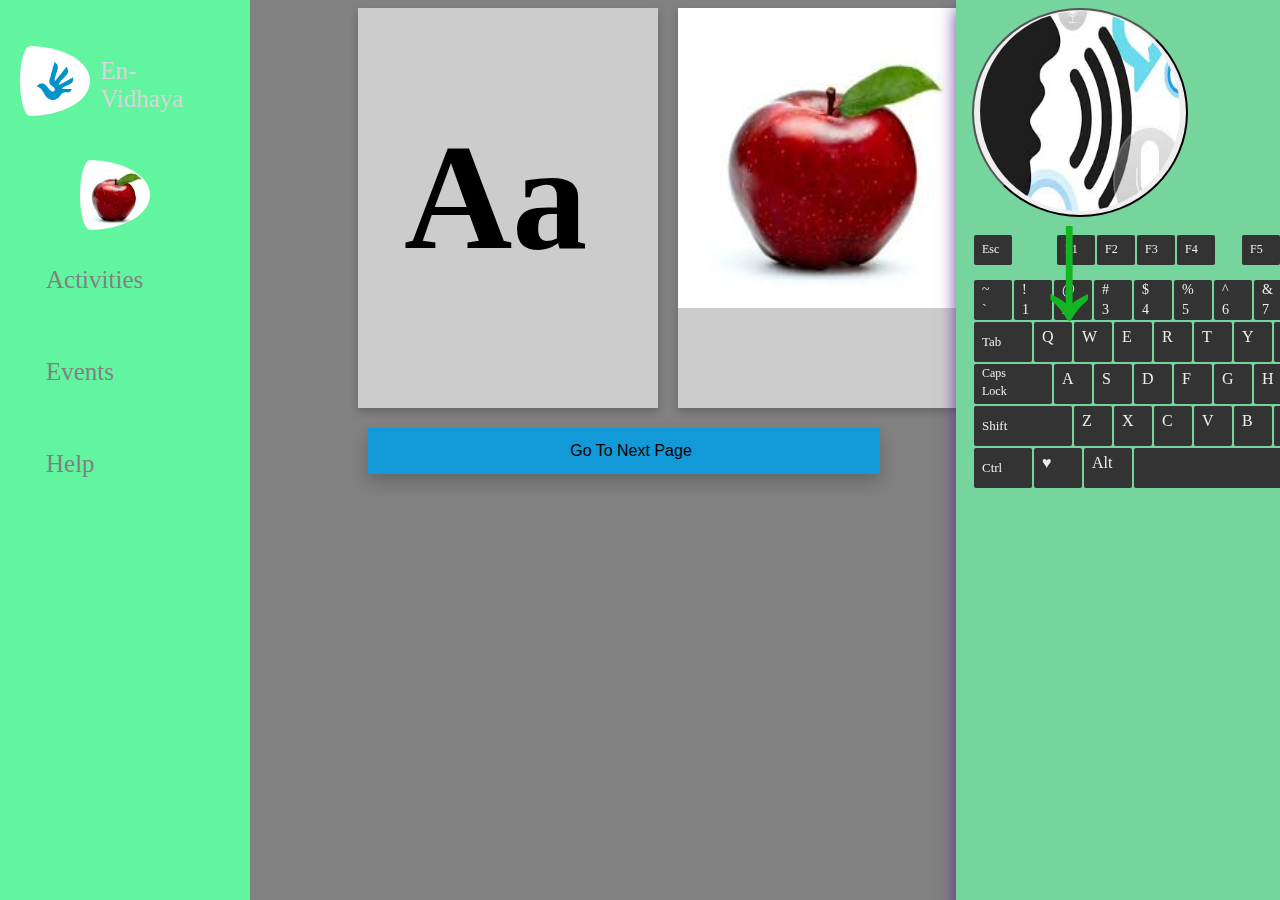
<file: Module1/index.html>
<!DOCTYPE html>
<html lang="en">
    <head>
        <meta charset="UTF-8">
        <meta name="viewport" content="width=device-width, initial-scale=1.0">
        <meta http-equiv="X-UA-Compatible" content="ie=edge">
        <title>Module 1</title>
        <link rel="stylesheet" href="style.css">
    </head>

    <body>

        <div id="arrow" class="arrow">
            &#8595;
        </div>
        <div id="leftnav" class="closebtn">
            <img src="./assets/images/logo.png" alt="brand logo">
            <label id="brand-name">En-Vidhaya</label>
        </div>
    

        <div id="leftSideNav" class="sidenav">
            <div id="leftnav" class="closebtn" onclick="CloseNav();">
                <img src="./assets/images/logo.png" alt="brand logo">
                <label id="brand-name">En-Vidhaya</label>
            </div>
            <div class="toplinks">
                <div>
                    <img src="./assets/images/apple.jfif" alt="brand logo">
                    <a href="#">Activities</a>
                </div>
                <a href="#">Events</a>
                <a href="#">Help</a>
            </div>
        </div>
        
        <div id="main">
            <div id="block0" class="block0">
                <div class="row">
                    <div class="column">
                        <div class="card">
                            <div class="container">
                                <h1 style="font-size: 150px; margin-left: 30px;">Aa</h1>
                            </div>
                        </div>
                    </div>
                    <div class="column">
                        <div class="card">
                            <img src="./assets/images/apple.jfif" alt="Avatar" style="width:100%">
                        </div>
                    </div>
                </div>
                <div class="row">
                    <button type="button" id="next-page" class="block">Go To Next Page</button>
                </div>
            </div>
            <div id="block1" class="block1">
                <div class="row">
                    <img src="./assets/images/logo.png" alt="" srcset="">
                    <h1>Congratulations Event Triggerred Succesfully</h1>
                </div>
                <div class="row">
                    <button type="button" id="next-page" class="block">Go To Next Page</button>
                </div>
            </div>
        </div>

        <div id="RightSideNav" class="sidenav1">
            <div class="interaction">
                <h1 id="message">Now time to press A in keyboard</h1>
                <button id="voice-assis"><img src="./assets/images/voice_assis.jfif" alt=""></button>
            </div>

            <div class="arrow-key">
                <div id="keyboard" class="keyboard">
                    <div class="lights">
                        <span>1</span>
                        <span>A</span>
                        <span>V</span>
                    </div>
                
                    <div class="section-a">
                        <div id="esc" class="key function space1">
                            Esc
                        </div>
                
                        <div id="f1" class="key function">
                            F1
                        </div>
                        <div id="f2" class="key function">
                            F2
                        </div>
                        <div id="f3" class="key function">
                            F3
                        </div>
                
                        <div id="f4" class="key function space2">
                            F4
                        </div>
                        <div id="f5" class="key function">
                            F5
                        </div>
                        <div class="key function">
                            F6
                        </div>
                        <div class="key function">
                            F7
                        </div>
                        <div class="key function space2">
                            F8
                        </div>
                
                        <div class="key function">
                            F9
                        </div>
                        <div class="key function">
                            F10
                        </div>
                        <div class="key function">
                            F11
                        </div>
                        <div class="key function">
                            F12
                        </div>
                        <!--END FUNCTION KEYS -->
                
                        <div class="key num dual">
                            ~<br>`
                        </div>
                
                        <div class="key num dual">
                            !<br>1
                        </div>
                        <div class="key num dual">
                            @<br>2
                        </div>
                        <div class="key num dual">
                            #<br>3
                        </div>
                        <div class="key num dual">
                            $<br>4
                        </div>
                        <div class="key num dual">
                            %<br>5
                        </div>
                        <div class="key num dual">
                            ^<br>6
                        </div>
                        <div class="key num dual">
                            &<br>7
                        </div>
                        <div class="key num dual">
                            *<br>8
                        </div>
                        <div class="key num dual">
                            (<br>9
                        </div>
                        <div class="key num dual">
                            )<br>0
                        </div>
                        <div class="key num dual">
                            _<br>-
                        </div>
                        <div class="key num dual">
                            +<br>=
                        </div>
                        <div class="key backspace">
                            Backspace
                        </div>
                        <!--END NUMBER KEYS -->
                
                        <div class="key tab">
                            Tab
                        </div>
                
                        <div id="q" class="key letter">
                            Q
                        </div>
                        <div id="w" class="key letter">
                            W
                        </div>
                        <div id="e" class="key letter">
                            E
                        </div>
                        <div id="r" class="key letter">
                            R
                        </div>
                        <div id="t" class="key letter">
                            T
                        </div>
                        <div id="y" class="key letter">
                            Y
                        </div>
                        <div id="u" class="key letter">
                            U
                        </div>
                        <div id="i" class="key letter">
                            I
                        </div>
                        <div id="o" class="key letter">
                            O
                        </div>
                        <div id="p" class="key letter">
                            P
                        </div>
                        <div class="key dual">
                            {<Br>[
                        </div>
                        <div class="key dual">
                            }<br>]
                        </div>
                        <div class="key letter dual slash">
                            |<br>\
                        </div>
                        <div class="key caps">
                            Caps<br>Lock
                        </div>
                        <div id="a" class="key letter">
                            A
                        </div>
                        <div id="s" class="key letter">
                            S
                        </div>
                        <div id="d" class="key letter">
                            D
                        </div>
                        <div id="f" class="key letter">
                            F
                        </div>
                        <div id="g" class="key letter">
                            G
                        </div>
                        <div id="h" class="key letter">
                            H
                        </div>
                        <div id="j" class="key letter">
                            J
                        </div>
                        <div id="k" class="key letter">
                            K
                        </div>
                        <div id="l" class="key letter">
                            L
                        </div>
                        <div class="key dual">
                            :<br>;
                        </div>
                        <div class="key dual">
                            "<br>'
                        </div>
                        <div class="key enter">
                            Enter
                        </div>
                
                        <div class="key shift left">
                            Shift
                        </div>
                        <div id="z" class="key letter">
                            Z
                        </div>
                        <div id="x" class="key letter">
                            X
                        </div>
                        <div id="c" class="key letter">
                            C
                        </div>
                        <div id="v" class="key letter">
                            V
                        </div>
                        <div id="b" class="key letter">
                            B
                        </div>
                        <div id="n" class="key letter">
                            N
                        </div>
                        <div id="m" class="key letter">
                            M
                        </div>
                        <div class="key dual">
                            < <br>,
                        </div>
                        <div class="key dual">
                            ><br>.
                        </div>
                        <div class="key dual">
                            ?<br>/
                        </div>
                        <div class="key shift right">
                            Shift
                        </div>
                        <div class="key ctrl">
                            Ctrl
                        </div>
                        <div class="key">
                            &hearts;
                        </div>
                        <div class="key">
                            Alt
                        </div>
                        <div class="key space">
                
                
                
                        </div>
                        <div class="key">
                            Alt
                        </div>
                        <div class="key">
                            &hearts;
                        </div>
                        <div class="key">
                            Prnt
                        </div>
                        <div class="key ctrl">
                            Ctrl
                        </div>
                    </div><!-- end section-a-->
                
                    <div class="section-b">
                        <div class="key function small">
                            Prnt Scrn
                        </div>
                        <div class="key function small">
                            Scroll Lock
                        </div>
                        <div class="key function small">
                            Pause Break
                        </div>
                
                        <dic class="sec-func">
                            <div class="key">
                                Insert
                            </div>
                            <div class="key">
                                Home
                            </div>
                            <div class="key dual">
                                Page Up
                            </div>
                            <div class="key">
                                Del
                            </div>
                            <div class="key">
                                End
                            </div>
                            <div class="key dual">
                                Page Down
                            </div>
                
                            <div class="arrows">
                                <div class="key hidden">
                
                                </div>
                                <div class="key">
                                    ^
                                </div>
                                <div class="key hidden">
                
                                </div>
                                <div class="key">
                                    < </div> <div class="key">
                                        v
                                </div>
                                <div class="key">
                                    >
                                </div>
                            </div><!-- end arrows -->
                    </div><!-- end sec-func -->
                
                
                    </div><!-- end section-b-->
                
                </div>
            </div>
        </div>

        <script src="index.js"></script>
    </body>
</html>
</file>
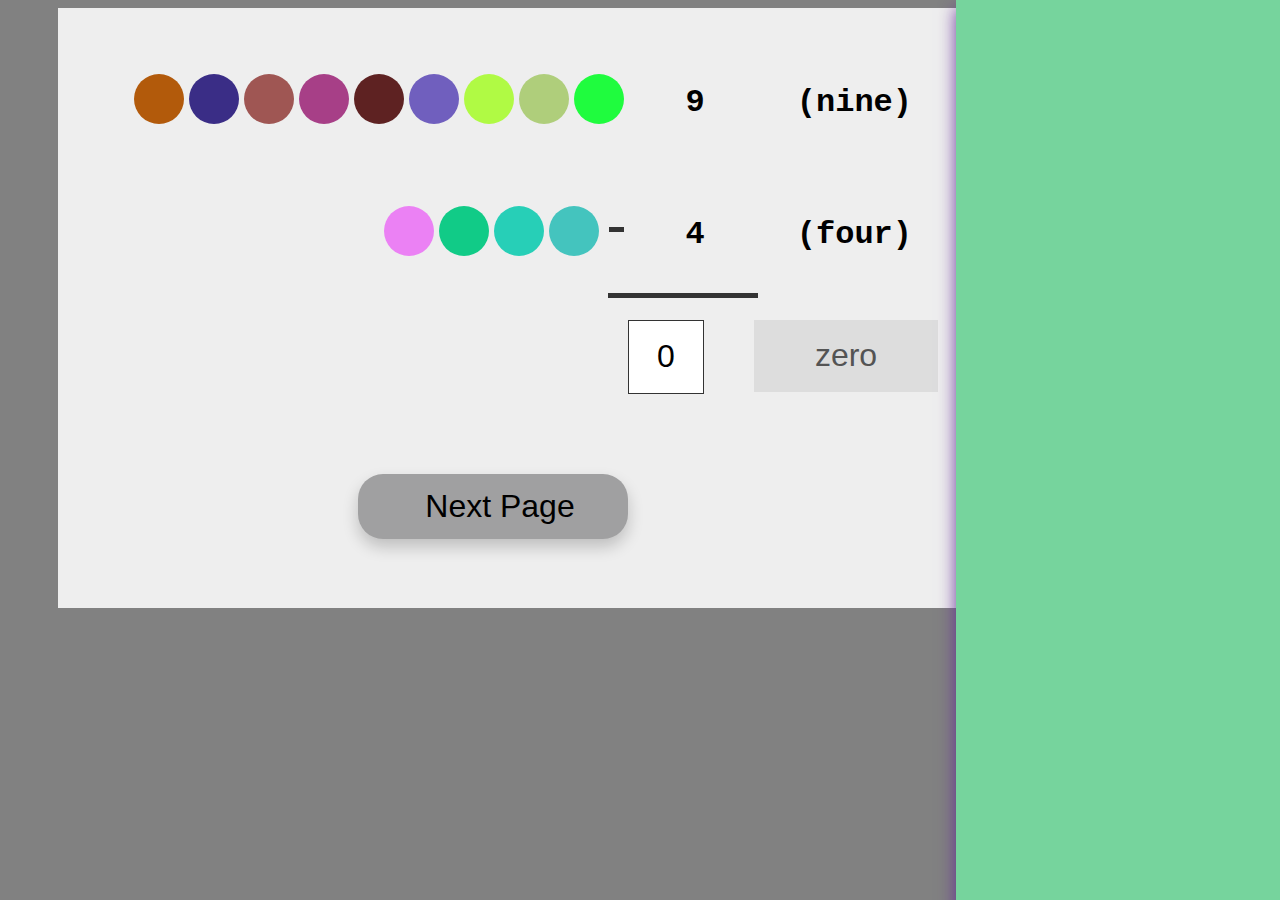
<file: Module2/index.html>
<!DOCTYPE html>
<html lang="en">
<head>
    <meta charset="UTF-8">
    <meta name="viewport" content="width=device-width, initial-scale=1.0">
    <meta http-equiv="X-UA-Compatible" content="ie=edge">
    <title>Module 1</title>
    <link rel="stylesheet" href="style.css">
</head>

<body>

    <div id="leftNav" class="sidenav">

    </div>

    <div id="mainContent">
        <div class='side-by-side' id="sideBySide">
            
            <div class="inputField">
                <h1 class="bigBlank-expand"></h1>
                <div class="answerSideDetails" id="answerDetails">
                    <input class="answerSide" id="answer0" value="0">
                    <input class="answerSide" id="answer1" value="0">
                    <input class="answerSide" id="answer2" value="0">
                    <input class="answerSideSpelling" id="answerSideSpelling">
                </div>
            </div>
        </div>

        <div class='oneNumberBelow' id="oneNumberBelow">
            <div class="inputField">
                <h1 class="bigBlank"></h1>
                <div class="answerDetails">
                    <input class="answer" id="answer" value="0">
                    <input class="answerSpelling" id="answerSpelling">
                </div>
            </div>
        </div>
        <button type="button" id="nextPage" class="block-btn">Next Page</button>
    </div>
    <div id="rightNav" class="sidenav1">

    </div>
    <script src="module2.js"></script>
    <!-- <script src="./Module2/index.js"></script> -->
</body>

</html>
</file>
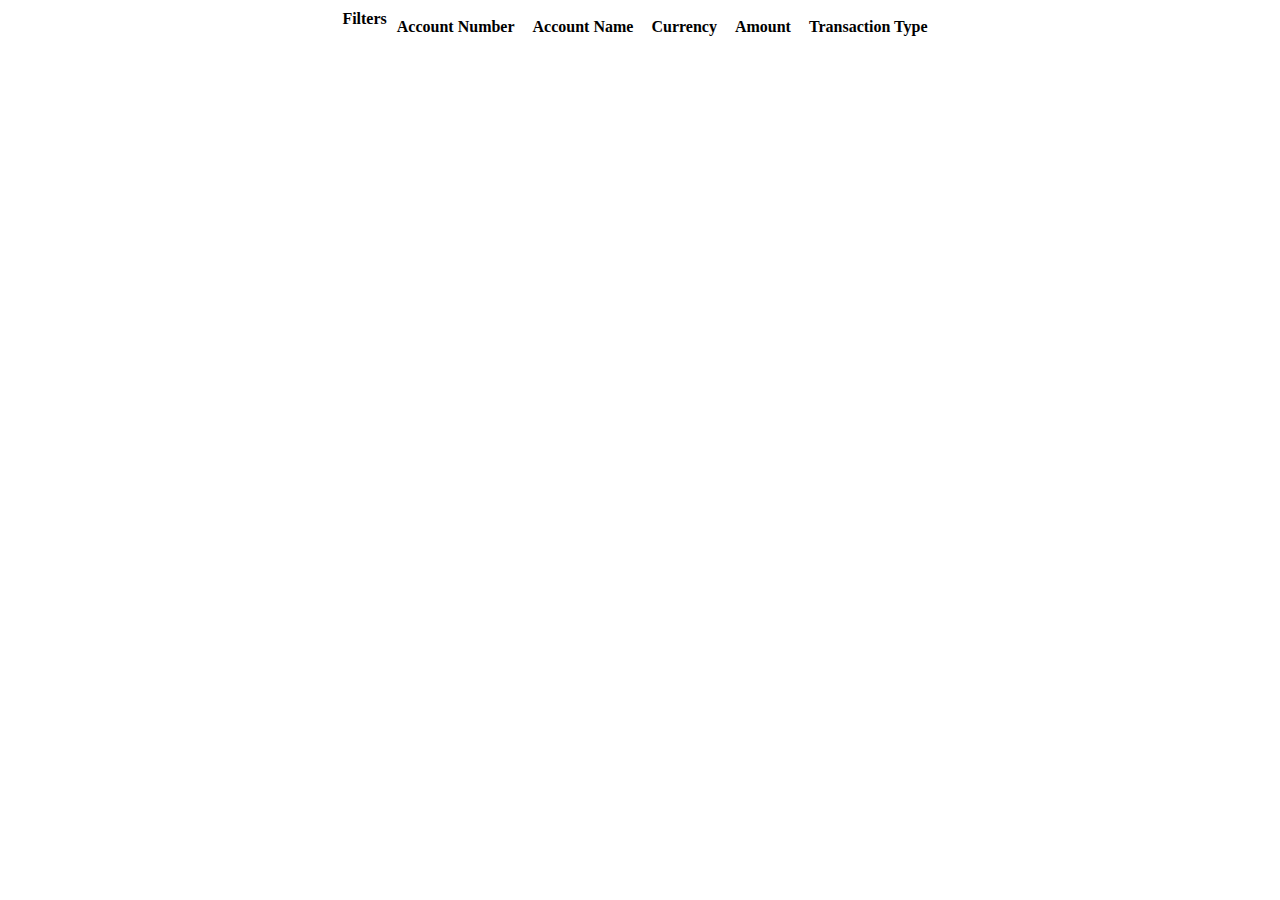
<file: QueryOptimization/index.html>
<!doctype html>
<html lang="en">
  <head>
    <title>Query Optimization</title>
    <meta charset="utf-8">
    <meta name="viewport" content="width=device-width, initial-scale=1, shrink-to-fit=no">
    <link rel="stylesheet" href="./style.css">
  </head>
  <body>
    <!-- filter shaking, tree shaking -->
    
    <nav class="sideNav" id="sideNav">
        <h4>Filters</h4>
    </nav>

    <div id="tableData">
    </div>

    <script src="./indextry.js"></script>
  </body>
</html>
</file>
<file: Resizable Division/index.html>
<!DOCTYPE html>
<html lang="en">
<head>
    <meta charset="UTF-8">
    <meta name="viewport" content="width=device-width, initial-scale=1.0">
    <title>Resizable Div</title>
    <link rel="stylesheet" href="./CSS/style.css">
</head>
<body>
    <div class="resizable">
        <div class="resizers">
            <div class="resizer top-left"></div>
            <div class="resizer top-right"></div>
            <div class="resizer bottom-left"></div>
            <div class="resizer bottom-right"></div>
        </div>
    </div>

    <!-- External JS -->
    <script src="./JS/index.js"></script>
</body>
</html>
</file>
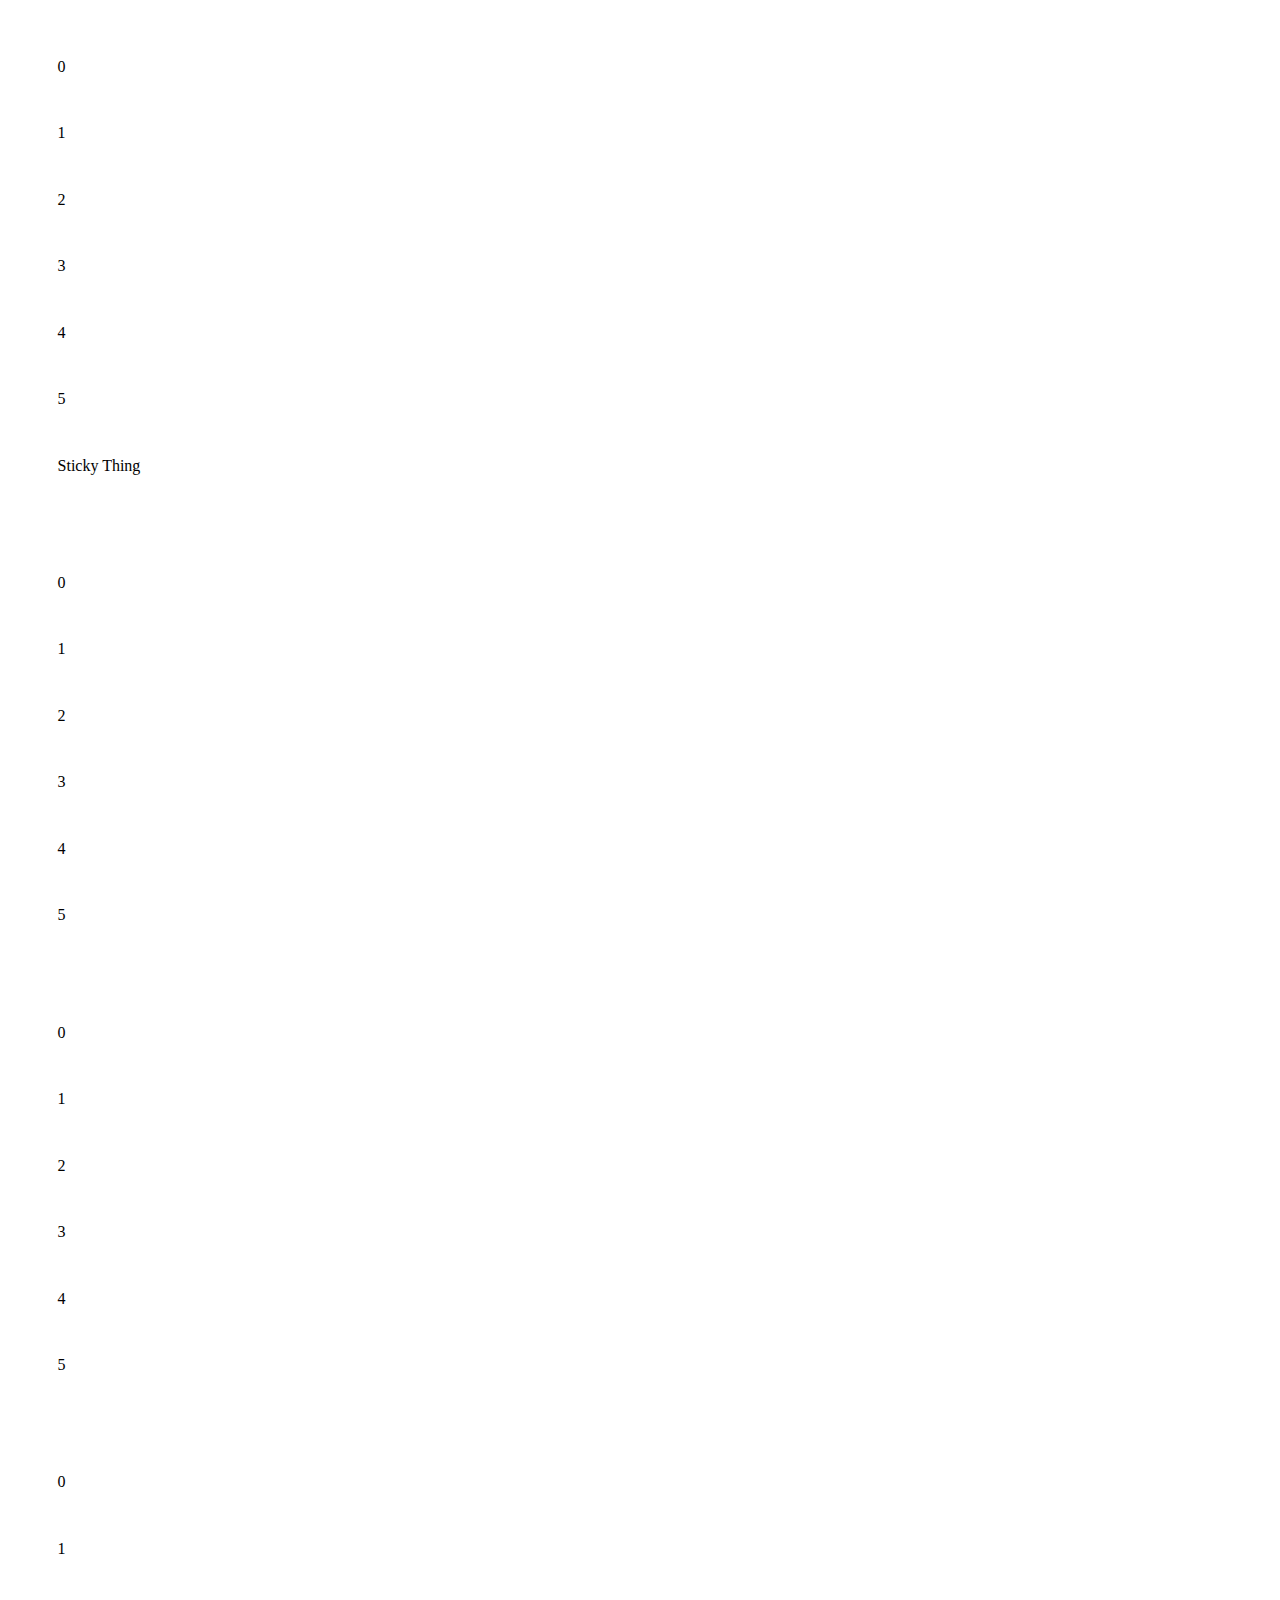
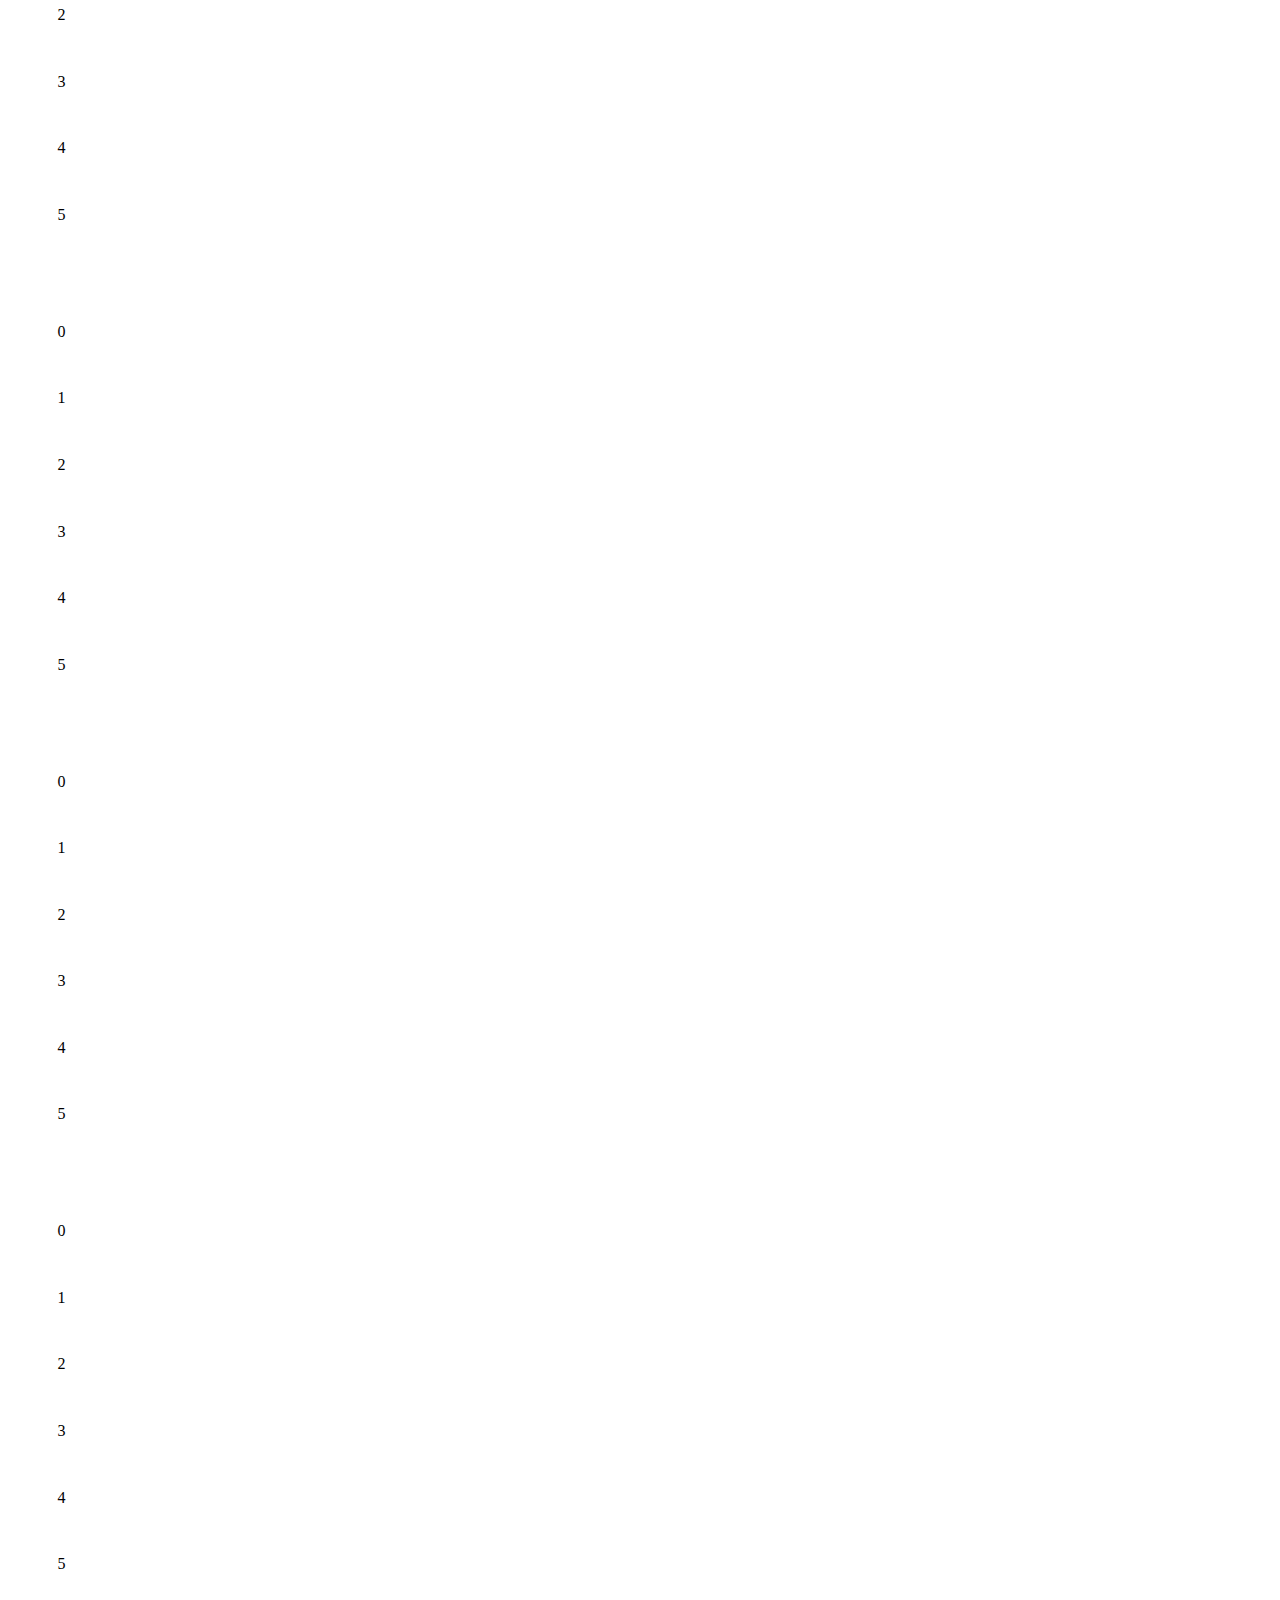
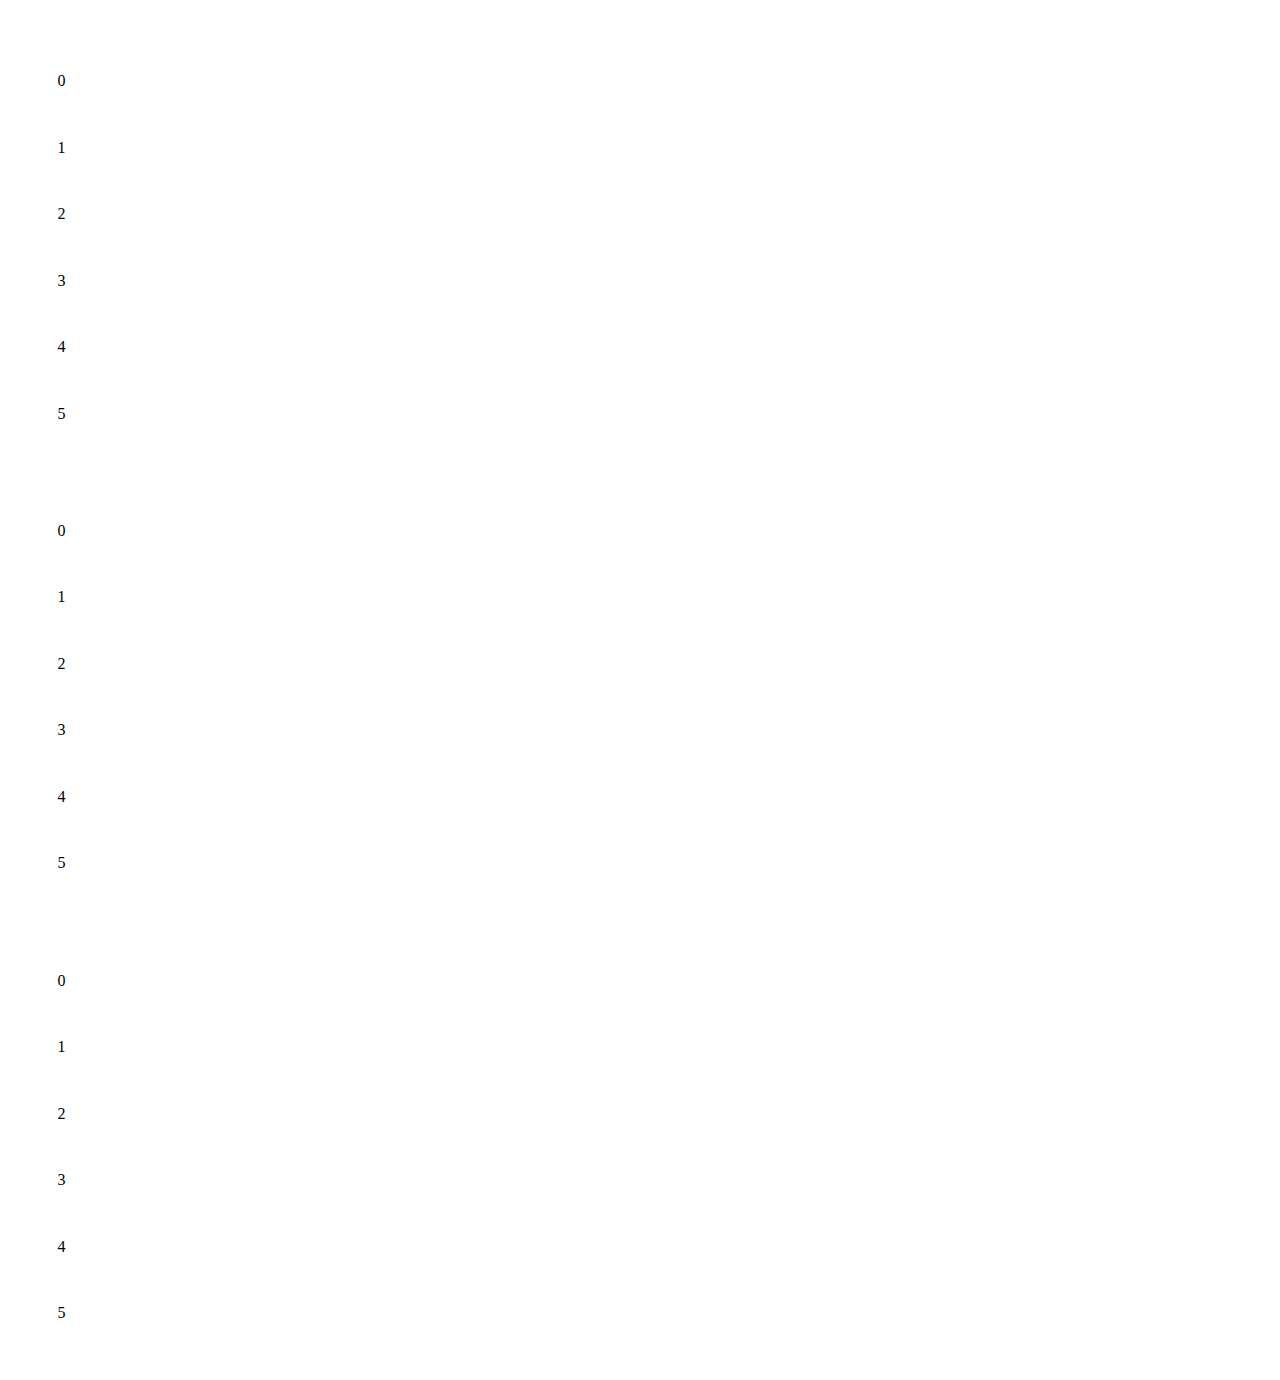
<file: StickyHeaders/index.html>
<!DOCTYPE html>
<html lang="en">
<head>
    <meta charset="UTF-8">
    <meta name="viewport" content="width=device-width, initial-scale=1.0">
    <title>Sticky Headers</title>
    <link rel="stylesheet" href="style.css">
</head>
<body>
    
    <script src="./index.js"></script>
</body>
</html>
</file>
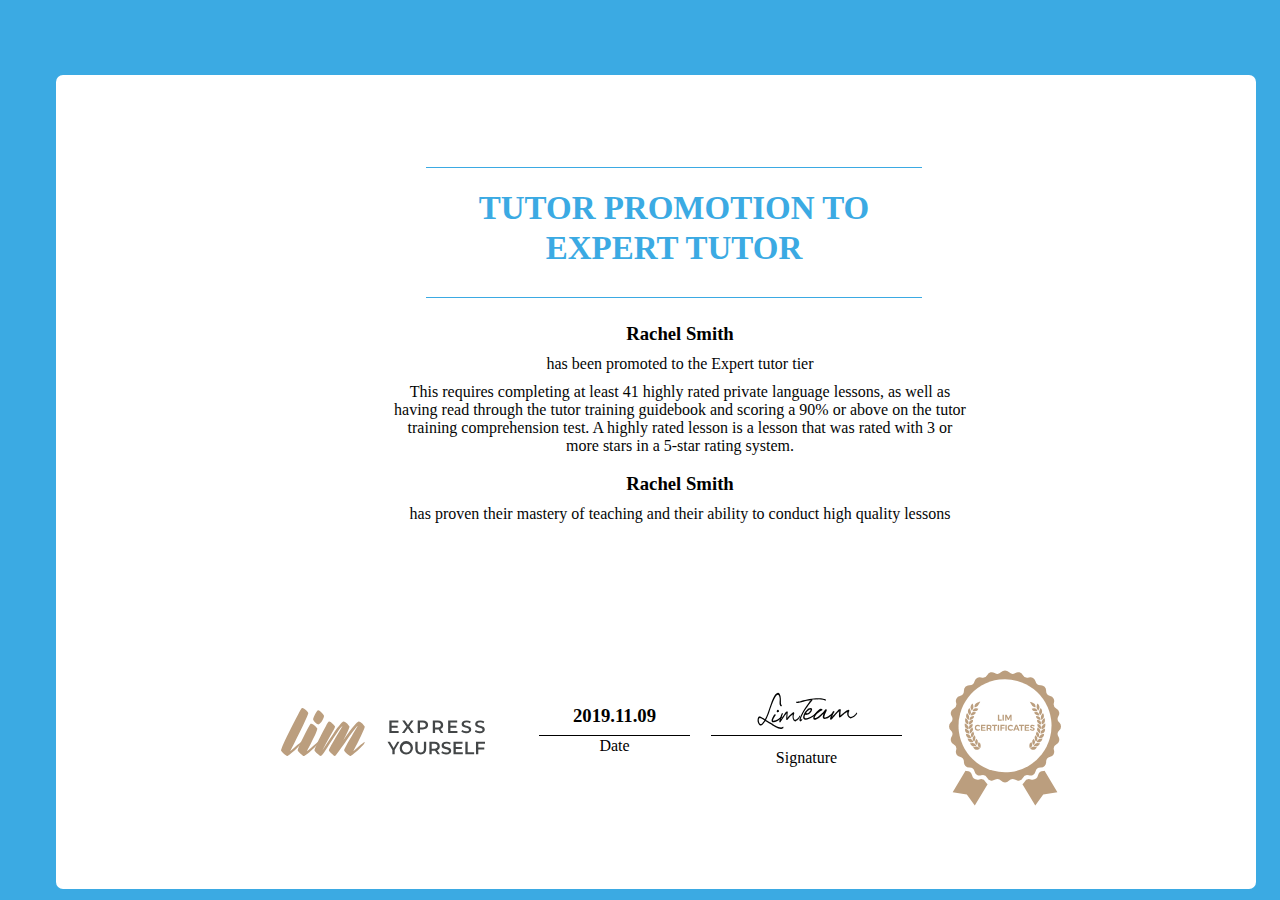
<file: Certificate Designs/Certificate2/index.html>
<!DOCTYPE html>
<html lang="en">
<head>
    <meta charset="UTF-8">
    <meta name="viewport" content="width=device-width, initial-scale=1.0">
    <title>Certificate</title>
    <link rel="stylesheet" href="style.css">
</head>
<body>
    <div class="container-fluid">
        <div class="certificate-content">
            <header class="header">
                TUTOR PROMOTION TO<br>EXPERT TUTOR
            </header>
            <div class="mainContent">
                <div class="nameStuff">
                    <h3>Rachel Smith</h3>
                    <label>has been promoted to the Expert tutor tier</label>
                    <p>
                        This requires completing at least 41 highly rated private language lessons, as well as
                        having read through the tutor training guidebook and scoring a 90% or above on the
                        tutor training comprehension test. A highly rated lesson is a lesson that was rated with
                        3 or more stars in a 5-star rating system.
                    </p>
                </div>

                <div class="nameStuff">
                    <h3>Rachel Smith</h3>
                    <p>has proven their mastery of teaching and their ability to conduct high quality lessons</p>
                </div>
            </div>
            <footer class="footer">
                <div class="lim">
                    <svg xmlns="http://www.w3.org/2000/svg" width="204.043" height="48.094" viewBox="0 0 204.043 48.094">
                        <g id="Group_5338" data-name="Group 5338" transform="translate(0 0)">
                            <path id="Path_9672" data-name="Path 9672"
                                d="M181.679,486.276q2.019-1.483,4.039-3.3t3.652-3.238q1.634-1.426,2.674-2.2t1.1-.178A3.447,3.447,0,0,1,192.37,479a22,22,0,0,1-2.078,2.465q-1.307,1.366-2.909,2.881T184.2,487.2q-1.574,1.335-2.97,2.376a16.575,16.575,0,0,1-2.226,1.456q-.3.356-1.307-.3a17.372,17.372,0,0,1-2.108-1.634,21.169,21.169,0,0,1-1.991-2.018,7.445,7.445,0,0,1-1.069-1.456,6.3,6.3,0,0,1,.653-2.376q.774-2.021,2.139-5.02t3.177-6.743q1.813-3.738,3.742-7.6t3.832-7.544q1.9-3.681,3.414-6.532t2.5-4.633a11.388,11.388,0,0,1,1.158-1.9,1.513,1.513,0,0,1,1.516.119,10.849,10.849,0,0,1,2.018,1.306,16.481,16.481,0,0,1,1.9,1.782,10.927,10.927,0,0,1,1.218,1.545,3.709,3.709,0,0,1-.417,1.663q-.533,1.426-1.545,3.683t-2.374,5.168q-1.369,2.91-2.881,6.056t-3.118,6.357q-1.6,3.208-3.059,6.117t-2.7,5.317q-1.249,2.4-2.019,3.891"
                                transform="translate(-172.516 -443.119)" fill="#bb9e7e" />
                            <path id="Path_9673" data-name="Path 9673"
                                d="M192.165,485.471q2.019-1.481,4.069-3.295t3.682-3.238q1.634-1.426,2.644-2.2t1.069-.18a2.823,2.823,0,0,1-.742,1.634,24.618,24.618,0,0,1-2.108,2.465q-1.307,1.366-2.881,2.881t-3.177,2.852q-1.6,1.333-3,2.374a16.473,16.473,0,0,1-2.226,1.456q-.3.356-1.277-.3a18.687,18.687,0,0,1-2.08-1.634,23.912,23.912,0,0,1-2.019-2.019,7.2,7.2,0,0,1-1.1-1.454,5.813,5.813,0,0,1,.653-2.644q.834-2.167,2.2-5.077t3.029-6.209q1.66-3.294,3.147-6.118t2.585-4.692a13.434,13.434,0,0,1,1.277-1.989,1.632,1.632,0,0,1,1.573.118,10.152,10.152,0,0,1,1.991,1.307,17.554,17.554,0,0,1,1.87,1.784,10.7,10.7,0,0,1,1.218,1.542c.119.2.038.713-.237,1.545s-.674,1.862-1.188,3.089-1.148,2.6-1.9,4.128-1.526,3.088-2.317,4.693-1.6,3.2-2.435,4.781-1.605,3.05-2.317,4.394m16.928-35.992a2.748,2.748,0,0,1-.089,2.2,15.425,15.425,0,0,1-1.4,2.972,18.433,18.433,0,0,1-1.93,2.671,3.632,3.632,0,0,1-1.693,1.307,2.233,2.233,0,0,1-1.514-.387,10.393,10.393,0,0,1-1.663-1.215,12.329,12.329,0,0,1-1.425-1.487,5.845,5.845,0,0,1-.8-1.186,3.6,3.6,0,0,1,.237-2.317,23.18,23.18,0,0,1,1.338-3.088q.8-1.546,1.6-2.792a5.735,5.735,0,0,1,1.1-1.427,1.411,1.411,0,0,1,1.454.119,9.474,9.474,0,0,1,1.871,1.307,16.684,16.684,0,0,1,1.753,1.782,12.869,12.869,0,0,1,1.158,1.545"
                                transform="translate(-166.312 -442.256)" fill="#bb9e7e" />
                            <path id="Path_9674" data-name="Path 9674"
                                d="M200.045,485.989a3.568,3.568,0,0,1-1.782-.683,14.118,14.118,0,0,1-2.05-1.6,20.806,20.806,0,0,1-1.721-1.812,6.539,6.539,0,0,1-.922-1.307,4.077,4.077,0,0,1,.357-1.782q.475-1.424,1.4-3.5t2.139-4.6q1.216-2.522,2.524-5.107t2.583-5.02q1.276-2.434,2.317-4.367t1.752-3.118a6.765,6.765,0,0,1,.89-1.306,1.516,1.516,0,0,1,1.514.118,10.148,10.148,0,0,1,1.991,1.307,17.886,17.886,0,0,1,1.871,1.782,10.93,10.93,0,0,1,1.218,1.545q.117.236-.446,1.484t-1.6,3.118q-1.041,1.873-2.406,4.247t-2.822,4.959q-1.455,2.585-2.851,5.169t-2.465,4.84q1.307-1.959,3.089-4.752t3.771-5.821q1.99-3.029,4.01-6.058t3.86-5.524Q218.1,455.7,219.586,454a7.612,7.612,0,0,1,2.376-2.048c-.119-.078-.159-.139-.119-.178a1.687,1.687,0,0,1,1.6.118,9.77,9.77,0,0,1,2.019,1.307,17.731,17.731,0,0,1,1.871,1.782,7.67,7.67,0,0,1,1.158,1.545q.179.356-.3,1.632t-1.336,3.148q-.862,1.87-2.019,4.217t-2.465,4.781q2.138-3.086,4.365-6.206t4.247-5.7q2.019-2.585,3.653-4.338a8.269,8.269,0,0,1,2.583-2.107c-.118-.078-.158-.139-.118-.178a1.628,1.628,0,0,1,1.573.118,10.188,10.188,0,0,1,1.989,1.307,17.731,17.731,0,0,1,1.871,1.782,10.815,10.815,0,0,1,1.218,1.545q.177.3-.326,1.693t-1.4,3.475q-.889,2.081-2.137,4.633t-2.554,5.2q-1.307,2.644-2.613,5.168t-2.376,4.545q2.018-1.483,4.039-3.3t3.653-3.238q1.632-1.426,2.672-2.2t1.1-.178a3.456,3.456,0,0,1-.771,1.634,21.9,21.9,0,0,1-2.08,2.464q-1.307,1.369-2.911,2.882t-3.177,2.851q-1.574,1.335-2.97,2.376a16.372,16.372,0,0,1-2.228,1.456q-.3.356-1.306-.3a17.372,17.372,0,0,1-2.108-1.634,24.143,24.143,0,0,1-2.019-2.018,5.14,5.14,0,0,1-1.04-1.457,3.672,3.672,0,0,1,.5-1.782q.623-1.424,1.782-3.5t2.644-4.6q1.483-2.522,3.029-5.137t3.059-5.107q1.514-2.5,2.642-4.515a9.15,9.15,0,0,0-2.137,2.05q-1.307,1.572-2.97,3.771t-3.5,4.87q-1.844,2.673-3.714,5.346t-3.623,5.2q-1.753,2.525-3.207,4.484T215.25,484.8c-.674.792-1.128,1.188-1.366,1.188a2.8,2.8,0,0,1-1.454-.683,18.9,18.9,0,0,1-1.873-1.6,23.468,23.468,0,0,1-1.691-1.812,6.442,6.442,0,0,1-.92-1.307,3.507,3.507,0,0,1,.5-1.752q.623-1.4,1.78-3.445t2.644-4.6q1.486-2.556,3.029-5.169t3.029-5.107q1.486-2.5,2.615-4.515a11.984,11.984,0,0,0-2.11,2.2q-1.276,1.6-2.82,3.832t-3.266,4.87l-3.446,5.286q-1.722,2.647-3.355,5.141t-2.94,4.424q-1.307,1.93-2.258,3.088t-1.306,1.159"
                                transform="translate(-160.055 -438.08)" fill="#bb9e7e" />
                            <g id="Group_5337" data-name="Group 5337" transform="translate(106.51 12.421)">
                                <path id="Path_9675" data-name="Path 9675"
                                    d="M249.847,461.5v1.932h-9.3v-12.4H249.6v1.932h-6.752v3.225h5.989v1.9h-5.989V461.5Z"
                                    transform="translate(-238.718 -450.852)" fill="#434647" />
                                <path id="Path_9676" data-name="Path 9676"
                                    d="M257.786,463.433l-3.367-4.714-3.331,4.714h-2.623l4.607-6.325-4.359-6.079h2.605l3.172,4.413,3.136-4.413h2.5l-4.341,5.989,4.66,6.415Z"
                                    transform="translate(-234.026 -450.852)" fill="#434647" />
                                <path id="Path_9677" data-name="Path 9677"
                                    d="M268.75,455.442c0,2.728-2.019,4.411-5.279,4.411h-2.8v3.58h-2.3v-12.4h5.1C266.731,451.029,268.75,452.695,268.75,455.442Zm-2.32,0c0-1.559-1.046-2.464-3.066-2.464h-2.693V457.9h2.693C265.384,457.9,266.43,457,266.43,455.442Z"
                                    transform="translate(-228.159 -450.852)" fill="#434647" />
                                <path id="Path_9678" data-name="Path 9678"
                                    d="M275.951,463.433l-2.535-3.633a4.355,4.355,0,0,1-.478.018h-2.8v3.615h-2.3v-12.4h5.1c3.26,0,5.281,1.666,5.281,4.413a3.967,3.967,0,0,1-2.64,3.916l2.852,4.075Zm-3.12-10.455h-2.693v4.945h2.693c2.021,0,3.066-.922,3.066-2.481S274.852,452.978,272.831,452.978Z"
                                    transform="translate(-222.55 -450.852)" fill="#434647" />
                                <path id="Path_9679" data-name="Path 9679"
                                    d="M286.771,461.5v1.932h-9.3v-12.4h9.055v1.932h-6.752v3.225h5.989v1.9h-5.989V461.5Z"
                                    transform="translate(-216.841 -450.852)" fill="#434647" />
                                <path id="Path_9680" data-name="Path 9680"
                                    d="M285.768,462.188l.8-1.79a6.868,6.868,0,0,0,4.093,1.365c1.932,0,2.747-.691,2.747-1.613,0-2.675-7.372-.922-7.372-5.529,0-2,1.594-3.7,5-3.7a7.839,7.839,0,0,1,4.128,1.1l-.726,1.79a6.889,6.889,0,0,0-3.419-.975c-1.914,0-2.695.744-2.695,1.683,0,2.64,7.354.92,7.354,5.475,0,1.984-1.613,3.685-5.015,3.685A7.994,7.994,0,0,1,285.768,462.188Z"
                                    transform="translate(-211.924 -450.918)" fill="#434647" />
                                <path id="Path_9681" data-name="Path 9681"
                                    d="M294.268,462.188l.8-1.79a6.876,6.876,0,0,0,4.094,1.365c1.932,0,2.745-.691,2.745-1.613,0-2.675-7.37-.922-7.37-5.529,0-2,1.594-3.7,5-3.7a7.845,7.845,0,0,1,4.129,1.1l-.726,1.79a6.89,6.89,0,0,0-3.421-.975c-1.913,0-2.693.744-2.693,1.683,0,2.64,7.354.92,7.354,5.475,0,1.984-1.613,3.685-5.015,3.685A7.994,7.994,0,0,1,294.268,462.188Z"
                                    transform="translate(-206.887 -450.918)" fill="#434647" />
                                <path id="Path_9682" data-name="Path 9682"
                                    d="M246.575,472.407v4.376h-2.3v-4.341l-4.873-8.063h2.464l3.632,6.044,3.668-6.044h2.268Z"
                                    transform="translate(-239.398 -442.942)" fill="#434647" />
                                <path id="Path_9683" data-name="Path 9683"
                                    d="M247.008,470.648a6.688,6.688,0,1,1,6.681,6.378A6.352,6.352,0,0,1,247.008,470.648Zm11.039,0a4.359,4.359,0,1,0-4.359,4.359A4.226,4.226,0,0,0,258.047,470.648Z"
                                    transform="translate(-234.889 -443.008)" fill="#434647" />
                                <path id="Path_9684" data-name="Path 9684"
                                    d="M256.865,471.378v-7h2.3v6.911c0,2.551,1.153,3.65,3.155,3.65s3.136-1.1,3.136-3.65v-6.911h2.269v7c0,3.615-2.038,5.582-5.422,5.582C258.9,476.96,256.865,474.993,256.865,471.378Z"
                                    transform="translate(-229.049 -442.942)" fill="#434647" />
                                <path id="Path_9685" data-name="Path 9685"
                                    d="M273.825,476.783l-2.535-3.633a4.34,4.34,0,0,1-.478.018h-2.8v3.615h-2.3v-12.4h5.1c3.26,0,5.281,1.666,5.281,4.413a3.967,3.967,0,0,1-2.64,3.916l2.852,4.075Zm-3.12-10.455h-2.693v4.945h2.693c2.021,0,3.066-.922,3.066-2.481S272.727,466.328,270.706,466.328Z"
                                    transform="translate(-223.808 -442.942)" fill="#434647" />
                                <path id="Path_9686" data-name="Path 9686"
                                    d="M273.185,475.538l.8-1.79a6.868,6.868,0,0,0,4.093,1.365c1.932,0,2.747-.691,2.747-1.613,0-2.675-7.372-.92-7.372-5.528,0-2,1.594-3.7,5-3.7a7.835,7.835,0,0,1,4.128,1.1l-.726,1.79a6.889,6.889,0,0,0-3.419-.975c-1.914,0-2.695.744-2.695,1.683,0,2.64,7.354.92,7.354,5.475,0,1.984-1.612,3.685-5.015,3.685A7.994,7.994,0,0,1,273.185,475.538Z"
                                    transform="translate(-219.379 -443.008)" fill="#434647" />
                                <path id="Path_9687" data-name="Path 9687"
                                    d="M290.142,474.851v1.932h-9.3v-12.4h9.055v1.932h-6.751v3.225h5.989v1.9h-5.989v3.419Z"
                                    transform="translate(-214.844 -442.942)" fill="#434647" />
                                <path id="Path_9688" data-name="Path 9688" d="M288.293,464.379h2.3v10.455h6.485v1.949h-8.789Z"
                                    transform="translate(-210.428 -442.942)" fill="#434647" />
                                <path id="Path_9689" data-name="Path 9689"
                                    d="M297.261,466.311v3.774h5.989v1.949h-5.989v4.749h-2.3v-12.4h9.055v1.932Z"
                                    transform="translate(-206.479 -442.942)" fill="#434647" />
                            </g>
                        </g>
                    </svg>
                </div>
                <div class="signature">
                    <div class="underLine">
                        <h3>2019.11.09</h3>
                        <p id="date">Date</p>
                    </div>
                    <div class="person-sign">
                        <svg id="Group_5340" data-name="Group 5340" xmlns="http://www.w3.org/2000/svg"
                            xmlns:xlink="http://www.w3.org/1999/xlink" width="191.202" height="47.801" viewBox="0 0 191.202 47.801">
                            <defs>
                                <clipPath id="clip-path">
                                    <rect id="Rectangle_2862" data-name="Rectangle 2862" width="191.202" height="47.801" fill="none" />
                                </clipPath>
                            </defs>
                            <g id="Group_5339" data-name="Group 5339" clip-path="url(#clip-path)">
                                <path id="Path_9690" data-name="Path 9690"
                                    d="M477.179,463.7a10.892,10.892,0,0,0,.944-1.4c-1.153-.742-2.015-1.287-2.593-1.636a4.529,4.529,0,0,0-1.7-.643.94.94,0,0,0-1.022.557,3.5,3.5,0,0,0-.288,1.487,7.121,7.121,0,0,0,.341,2.134,3.017,3.017,0,0,0,.863,1.487,2.066,2.066,0,0,0,.785.408.91.91,0,0,0,.655-.148,3.433,3.433,0,0,0,.812-.76C476.292,464.818,476.692,464.318,477.179,463.7Zm17.748-17.463a.946.946,0,0,0,.417.7c.21.119.279.352.21.7a.721.721,0,0,1-.549.583c-.3.08-.639-.116-1.022-.583a2.04,2.04,0,0,1-.549-1.11,8.636,8.636,0,0,1-.131-1.578c0-.742.035-1.519.105-2.338a14.989,14.989,0,0,0,0-2.508q-.418-2.573-1.153-3.128t-1.777.263a6.58,6.58,0,0,0-1.467,1.927,36.259,36.259,0,0,0-1.78,3.652q-.941,2.19-1.989,4.965t-2.042,5.87q-.891,2.687-1.755,4.706t-1.7,3.531c.172.119.635.409,1.387.877s1.586.984,2.513,1.546,1.841,1.121,2.747,1.663,1.6.957,2.094,1.226a26.791,26.791,0,0,0,3.742,1.7,8.458,8.458,0,0,0,2.593.521,2.768,2.768,0,0,0,1.621-.465c.385-.234.612-.15.682.264a1.04,1.04,0,0,1-.366,1.018,2.889,2.889,0,0,1-1.991.648,13.821,13.821,0,0,1-5.391-1.7q-.681-.351-2.147-1.226t-3.062-1.871q-1.6-.989-3.035-1.9c-.962-.605-1.632-1.022-2.016-1.261a17.853,17.853,0,0,1-2.225,3.039,5.164,5.164,0,0,1-1.545,1.226,1.9,1.9,0,0,1-2.172-.26,6.525,6.525,0,0,1-1.387-2.131,5.453,5.453,0,0,1-.341-1.142,7.589,7.589,0,0,1-.131-1.43,6.412,6.412,0,0,1,.446-2.4,1.765,1.765,0,0,1,1.491-1.226,2.756,2.756,0,0,1,1.048.088,5.4,5.4,0,0,1,1.15.5q.631.351,1.416.849c.524.331,1.132.728,1.831,1.2a46.123,46.123,0,0,0,2.33-5.08q1.175-2.984,2.589-7.364.631-1.923,1.414-4.144t1.7-4.206A23.826,23.826,0,0,1,488.645,437a4.875,4.875,0,0,1,1.989-1.868,2.191,2.191,0,0,1,2.827.847,8.977,8.977,0,0,1,1.15,4.469q.105,2.222.08,3.739A5.058,5.058,0,0,0,494.927,446.234Z"
                                    transform="translate(-424.752 -428.99)" fill="#040505" />
                                <path id="Path_9691" data-name="Path 9691"
                                    d="M494.933,446.235a2.2,2.2,0,0,1-.172-.643,6.652,6.652,0,0,1-.057-.664c-.01-.223-.011-.446-.008-.669l0-.667,0-.667c0-.223,0-.446-.01-.667l-.048-1.334a15.3,15.3,0,0,0-.287-2.652c-.051-.217-.092-.435-.161-.647l-.094-.32-.118-.312-.059-.156c-.021-.053-.046-.1-.07-.151l-.143-.3a6.1,6.1,0,0,0-.355-.564,2.165,2.165,0,0,0-1.056-.779,2.377,2.377,0,0,0-1.314,0c-.108.024-.213.062-.32.1-.051.019-.1.046-.151.07a1.3,1.3,0,0,0-.148.075,3.569,3.569,0,0,0-.543.385,6.187,6.187,0,0,0-.9.981c-.268.355-.5.737-.742,1.108l-.336.576-.167.29-.154.295-.312.591-.288.6-.145.3c-.048.1-.089.2-.134.306l-.266.612c-.175.409-.355.817-.526,1.228l-.473,1.249c-.328.828-.6,1.675-.89,2.516l-.862,2.529-.85,2.532-.424,1.266c-.068.212-.151.419-.226.627l-.232.626-.463,1.252-.232.627c-.078.207-.153.417-.24.623l-.506,1.236-.538,1.221c-.188.4-.384.8-.575,1.207s-.409.79-.615,1.185l-.006.014-.013-.01-1.25-.817c-.21-.135-.417-.274-.627-.406l-.64-.384-.642-.384a6.479,6.479,0,0,0-.662-.339,3.144,3.144,0,0,0-1.441-.3,1.826,1.826,0,0,0-.718.162,1.557,1.557,0,0,0-.576.454,2.475,2.475,0,0,0-.366.64c-.041.118-.089.232-.124.352l-.056.177-.048.182a6.388,6.388,0,0,0-.2,1.473,7.991,7.991,0,0,0,.107,1.484,7.031,7.031,0,0,0,.167.726,5.154,5.154,0,0,0,.268.694,7.567,7.567,0,0,0,.736,1.293,5.279,5.279,0,0,0,.479.57,1.726,1.726,0,0,0,.591.435,1.672,1.672,0,0,0,.721.129,2.746,2.746,0,0,0,.726-.137,2.684,2.684,0,0,0,.346-.137c.054-.029.107-.061.161-.091s.1-.068.154-.1a5.812,5.812,0,0,0,.576-.471c.092-.083.18-.17.271-.256s.177-.175.261-.266c.164-.186.333-.369.5-.557l.457-.589c.151-.2.287-.408.432-.61l.212-.307.2-.314.4-.631.011-.017.019.011,4.308,2.691c.717.451,1.441.889,2.163,1.33l1.084.663.541.331.548.32c.365.213.726.433,1.1.632.185.1.369.209.556.3l.575.268a22.063,22.063,0,0,0,2.355.941,12.06,12.06,0,0,0,1.225.328c.051.011.1.024.154.033l.156.022.312.046a1.059,1.059,0,0,0,.158.014l.159.008.158.01a1.31,1.31,0,0,0,.158,0,3.432,3.432,0,0,0,1.234-.228,1.28,1.28,0,0,0,.143-.064c.046-.024.094-.046.14-.072l.132-.083.065-.043.062-.049.124-.1.113-.108c.032-.04.067-.08.1-.123a1.122,1.122,0,0,0,.078-.134,1.048,1.048,0,0,0,.081-.608.7.7,0,0,0-.1-.29.234.234,0,0,0-.11-.094.28.28,0,0,0-.145-.018.813.813,0,0,0-.287.112c-.089.053-.177.118-.272.164a2.809,2.809,0,0,1-.291.132,3.051,3.051,0,0,1-.306.091,3.737,3.737,0,0,1-1.269.064,8.1,8.1,0,0,1-1.249-.237,11.151,11.151,0,0,1-1.21-.39l-.3-.111c-.1-.037-.2-.073-.295-.118l-.583-.252c-.2-.08-.385-.177-.576-.266l-.575-.274c-.376-.194-.753-.384-1.128-.584l-2.19-1.287-2.174-1.315c-.725-.438-1.443-.885-2.164-1.328s-1.436-.9-2.153-1.35l-.01-.006,0-.011.462-.9.231-.449c.076-.151.158-.3.225-.454.276-.615.562-1.225.83-1.843l.748-1.878c.065-.156.121-.315.175-.475l.167-.476.336-.954c.11-.318.225-.635.333-.954l.32-.959.642-1.917.688-1.9.344-.951.368-.941c.245-.627.483-1.26.736-1.884l.776-1.866c.126-.314.269-.619.4-.928.07-.153.135-.307.207-.46l.215-.457.217-.457.228-.452c.078-.15.151-.3.231-.449l.244-.443a11.1,11.1,0,0,1,1.1-1.693c.054-.065.111-.127.167-.19s.119-.119.18-.18a3.763,3.763,0,0,1,.4-.306,1.68,1.68,0,0,1,.946-.32,1.126,1.126,0,0,1,.854.483,3.476,3.476,0,0,1,.444.906,12.418,12.418,0,0,1,.46,1.967h0l.03.479c.013.161.011.322.016.481s.01.322,0,.481-.006.322-.013.481l-.062.96-.032.479c-.008.161-.026.32-.026.481l-.022.96c0,.161,0,.322.008.481s.016.322.032.481.032.319.06.476a2.972,2.972,0,0,0,.1.47,2,2,0,0,0,.188.441,1.824,1.824,0,0,0,.29.381h0a2.793,2.793,0,0,0,.322.336,1.138,1.138,0,0,0,.395.237.585.585,0,0,0,.229.024.38.38,0,0,0,.111-.026.49.49,0,0,0,.108-.041l.053-.024c.018-.01.032-.022.049-.032a.494.494,0,0,0,.089-.073.749.749,0,0,0,.139-.185c.016-.035.03-.072.045-.107l.032-.112.018-.115c0-.038,0-.078.008-.116s0-.078-.008-.116a.677.677,0,0,0-.027-.111.475.475,0,0,0-.129-.191c-.032-.021-.062-.045-.1-.065l-.049-.032c-.014-.011-.029-.026-.043-.037a.8.8,0,0,1-.146-.18,1.054,1.054,0,0,1-.053-.1,1.115,1.115,0,0,1-.043-.108A1.842,1.842,0,0,1,494.933,446.235Zm0,0a1.842,1.842,0,0,0,.059.223,1.115,1.115,0,0,0,.043.108c.014.035.035.068.053.1a.755.755,0,0,0,.146.178.525.525,0,0,0,.045.038l.048.032c.033.021.065.043.1.065a.455.455,0,0,1,.127.19.745.745,0,0,1,.029.113c0,.038.006.078.006.116s0,.078-.006.116l-.018.115-.032.112c-.014.035-.029.072-.045.107a.727.727,0,0,1-.139.186.561.561,0,0,1-.091.072c-.016.011-.032.022-.048.032l-.053.026a.691.691,0,0,1-.108.041.462.462,0,0,1-.113.025.584.584,0,0,1-.229-.024,1.129,1.129,0,0,1-.4-.237,2.783,2.783,0,0,1-.322-.336h0a1.882,1.882,0,0,1-.291-.381,2.216,2.216,0,0,1-.188-.443,2.9,2.9,0,0,1-.1-.47c-.029-.158-.043-.317-.061-.476s-.021-.32-.032-.481-.01-.32-.008-.481l.021-.96c0-.161.018-.322.026-.481l.032-.479.062-.96c0-.161.006-.32.011-.481s0-.32,0-.481,0-.32-.018-.481l-.03-.479h0a12.233,12.233,0,0,0-.462-1.965,3.365,3.365,0,0,0-.443-.9,1.109,1.109,0,0,0-.847-.479,1.683,1.683,0,0,0-.94.319,3.735,3.735,0,0,0-.4.306c-.059.061-.121.118-.178.178s-.113.126-.167.19a11.154,11.154,0,0,0-1.1,1.691l-.242.443c-.081.15-.153.3-.231.451l-.228.451-.215.457-.215.457c-.072.153-.139.309-.207.462-.134.309-.277.615-.4.927l-.772,1.868c-.253.624-.49,1.255-.736,1.882l-.366.943-.344.951-.688,1.9-.64,1.917-.319.959c-.108.32-.223.637-.333.956l-.334.954-.167.476c-.056.159-.11.318-.175.475l-.748,1.879c-.268.618-.553,1.229-.83,1.844-.065.154-.146.3-.223.454l-.231.449-.462.9,0-.018c.715.452,1.429.908,2.151,1.347s1.441.89,2.166,1.327l2.174,1.314,2.19,1.285c.373.2.752.39,1.127.584l.573.272c.191.089.381.185.576.266l.583.25c.1.043.194.081.295.118l.3.111a11.082,11.082,0,0,0,1.207.387,7.863,7.863,0,0,0,1.244.236,3.731,3.731,0,0,0,1.255-.062,3.137,3.137,0,0,0,.3-.091,2.924,2.924,0,0,0,.287-.131c.1-.046.178-.108.272-.162a.824.824,0,0,1,.3-.118.328.328,0,0,1,.166.021.274.274,0,0,1,.127.108.72.72,0,0,1,.1.307,1.089,1.089,0,0,1-.084.631,1.272,1.272,0,0,1-.422.478l-.062.049-.067.045-.137.086c-.046.026-.094.048-.142.072a1,1,0,0,1-.146.065,3.453,3.453,0,0,1-1.249.233,1.327,1.327,0,0,1-.159,0l-.159-.008-.158-.008c-.054,0-.107-.006-.159-.014l-.315-.046-.158-.024c-.052-.01-.1-.022-.156-.033a12.005,12.005,0,0,1-1.228-.328,21.863,21.863,0,0,1-2.36-.941l-.576-.268c-.191-.1-.373-.2-.559-.3-.373-.2-.736-.42-1.1-.632l-.548-.322-.541-.331-1.085-.661c-.721-.443-1.448-.881-2.163-1.333l-4.306-2.695.029-.006-.4.631-.2.315-.213.307c-.145.2-.28.412-.432.61l-.459.591c-.164.19-.333.373-.5.559-.086.092-.175.178-.261.268s-.18.174-.272.258a6.122,6.122,0,0,1-.581.473c-.051.035-.1.07-.156.1s-.108.064-.164.092a2.637,2.637,0,0,1-.35.139,2.771,2.771,0,0,1-.737.139,1.7,1.7,0,0,1-.737-.134,1.766,1.766,0,0,1-.6-.443,5.358,5.358,0,0,1-.481-.573,7.7,7.7,0,0,1-.741-1.3,5.382,5.382,0,0,1-.268-.7,6.725,6.725,0,0,1-.167-.729,7.927,7.927,0,0,1-.107-1.492,6.525,6.525,0,0,1,.2-1.479l.049-.182.056-.178c.035-.121.083-.236.126-.354a2.394,2.394,0,0,1,.371-.65,1.6,1.6,0,0,1,.588-.462,1.9,1.9,0,0,1,.729-.166,3.167,3.167,0,0,1,1.454.309,6.584,6.584,0,0,1,.667.341l.64.384.642.385c.212.132.417.271.627.408l1.25.817-.019,0c.2-.4.414-.787.615-1.185s.387-.8.573-1.2l.54-1.221.508-1.236c.088-.2.162-.412.24-.621l.231-.626.465-1.252.232-.627c.076-.209.159-.416.228-.627l.425-1.264.85-2.532.863-2.527c.29-.841.564-1.69.892-2.516l.473-1.25c.172-.409.352-.817.529-1.226l.264-.613c.046-.1.088-.2.135-.306l.145-.3.29-.6.311-.591.156-.3.167-.288.338-.576c.244-.373.475-.753.742-1.11a6.2,6.2,0,0,1,.9-.981,3.44,3.44,0,0,1,.545-.387,1.285,1.285,0,0,1,.148-.075c.051-.024.1-.051.153-.07.105-.033.21-.072.32-.1a2.394,2.394,0,0,1,1.319,0,2.175,2.175,0,0,1,1.059.784,6.079,6.079,0,0,1,.355.564l.143.3c.022.051.048.1.07.151l.059.156.116.314.094.32c.07.212.112.432.161.648a15.13,15.13,0,0,1,.285,2.652l.048,1.334c.01.221.008.444.01.667l0,.667,0,.667c0,.223,0,.446.006.669a6.652,6.652,0,0,0,.057.664A2.252,2.252,0,0,0,494.933,446.235Z"
                                    transform="translate(-424.757 -428.991)" fill="#040505" />
                                <path id="Path_9692" data-name="Path 9692"
                                    d="M476.739,454.376l-.634.788c-.213.261-.419.529-.639.785-.056.064-.11.127-.167.19l-.178.18c-.06.059-.127.112-.191.169s-.137.1-.207.143a1.017,1.017,0,0,1-.479.161.755.755,0,0,1-.253-.033,1.429,1.429,0,0,1-.237-.091c-.076-.035-.148-.083-.221-.124s-.14-.094-.21-.142a1.6,1.6,0,0,1-.358-.36,3.542,3.542,0,0,1-.467-.9l-.083-.239c-.026-.081-.046-.164-.068-.245-.045-.162-.1-.325-.124-.49a7.093,7.093,0,0,1-.145-1c0-.169-.019-.336-.016-.506a4.13,4.13,0,0,1,.035-.506,3.294,3.294,0,0,1,.1-.5,2.3,2.3,0,0,1,.188-.475.9.9,0,0,1,.347-.373,1.057,1.057,0,0,1,.492-.132,3.412,3.412,0,0,1,.989.221c.156.062.311.132.465.2s.3.161.443.247l.854.541,1.709,1.085,0,0,0,0-.218.363c-.035.061-.076.118-.113.178l-.116.177c-.037.059-.08.116-.12.174l-.123.174c-.04.057-.084.111-.127.167Zm0,0,.129-.167c.043-.057.088-.111.127-.169l.121-.174c.04-.059.083-.115.119-.175l.115-.177c.037-.06.076-.118.113-.178l.215-.365,0,.006-1.714-1.075-.857-.538c-.147-.083-.3-.162-.443-.244s-.307-.135-.463-.2l-.24-.076a1.6,1.6,0,0,0-.242-.067l-.247-.051-.062-.011a.11.11,0,0,0-.029,0l-.032,0-.126,0a1.015,1.015,0,0,0-.473.129.871.871,0,0,0-.331.36,2.291,2.291,0,0,0-.182.465,3.455,3.455,0,0,0-.1.492,4.827,4.827,0,0,0-.035.5c0,.167.01.338.013.5a7.036,7.036,0,0,0,.139,1c.027.166.078.326.121.489.022.081.043.164.067.244l.081.239a3.563,3.563,0,0,0,.457.893,1.582,1.582,0,0,0,.352.355c.07.048.137.1.209.143a2.466,2.466,0,0,0,.218.123,1.128,1.128,0,0,0,.234.091.678.678,0,0,0,.245.035,1,1,0,0,0,.471-.154,3.234,3.234,0,0,0,.745-.675c.22-.256.427-.522.642-.782Z"
                                    transform="translate(-424.312 -419.668)" fill="#040505" />
                                <path id="Path_9693" data-name="Path 9693"
                                    d="M485.749,447.918a.562.562,0,0,1-.444-.658,3.545,3.545,0,0,1,.148-.9.851.851,0,0,1,.5-.717.971.971,0,0,1,1.035,0q1.065.9.354,1.739a2.336,2.336,0,0,1-.678.481A1.394,1.394,0,0,1,485.749,447.918Zm3.959,4.5c.513-.44.828-.483.951-.123a.892.892,0,0,1-.239.962c-.354.36-.811.777-1.362,1.258A16.093,16.093,0,0,1,487.2,455.9a19.459,19.459,0,0,1-2.247,1.231,8.8,8.8,0,0,1-2.573.753c-.87.2-1.457.132-1.772-.183a2.162,2.162,0,0,1-.475-1.562,4.98,4.98,0,0,1,.412-1.709,19.3,19.3,0,0,1,.946-2.04,12.224,12.224,0,0,1,1.067-1.678c.354-.46.631-.691.826-.691a1.444,1.444,0,0,1,.769.269c.277.182.239.51-.119.992-.234.32-.549.768-.944,1.35a14.508,14.508,0,0,0-1.034,1.768,6.182,6.182,0,0,0-.565,1.53c-.078.42.08.626.476.626a6.638,6.638,0,0,0,2.274-.537,13.921,13.921,0,0,0,2.19-1.142q1.037-.659,1.892-1.317C488.889,453.117,489.354,452.74,489.708,452.421Z"
                                    transform="translate(-419.531 -422.739)" fill="#040505" />
                                <path id="Path_9694" data-name="Path 9694"
                                    d="M489.714,450.744c-.221.186-.438.377-.661.562l-.68.541c-.467.344-.927.7-1.416,1.008a16.158,16.158,0,0,1-1.479.909,12.976,12.976,0,0,1-1.583.717l-.2.076c-.07.022-.14.04-.21.06-.139.038-.277.083-.419.116l-.427.081-.108.019-.107.011-.217.021-.217.021a.787.787,0,0,1-.22-.021.406.406,0,0,1-.194-.1.374.374,0,0,1-.1-.2,1,1,0,0,1,.035-.435l.051-.212.068-.207a9.614,9.614,0,0,1,.728-1.577c.07-.127.132-.26.21-.381l.231-.368.233-.368c.076-.124.164-.239.245-.358l.5-.712.248-.357a2.023,2.023,0,0,0,.223-.368.587.587,0,0,0,.056-.406.338.338,0,0,0-.118-.164.663.663,0,0,0-.089-.059c-.03-.019-.06-.038-.092-.054a1.519,1.519,0,0,0-.4-.154,1.165,1.165,0,0,0-.212-.026.444.444,0,0,0-.194.064,1.523,1.523,0,0,0-.327.274,4.3,4.3,0,0,0-.279.33l-.258.349c-.083.118-.159.24-.24.36a14.475,14.475,0,0,0-.844,1.513l-.194.389c-.068.127-.118.264-.177.4-.113.266-.232.53-.339.8a6.882,6.882,0,0,0-.268.823,3.16,3.16,0,0,0-.116.854,3.079,3.079,0,0,0,.11.854,1.419,1.419,0,0,0,.441.72,1.352,1.352,0,0,0,.815.218,4.21,4.21,0,0,0,.857-.11h0c.239-.043.478-.08.715-.127l.354-.089c.116-.032.236-.053.35-.1l.344-.115.172-.057c.057-.021.113-.046.169-.07.223-.1.451-.182.666-.293s.436-.21.65-.326l.323-.169.315-.18c.213-.116.419-.245.626-.373s.406-.266.61-.4.4-.279.591-.425.385-.293.57-.451.369-.315.549-.478.366-.319.54-.487.352-.334.522-.508a1.065,1.065,0,0,0,.2-.3.869.869,0,0,0,.064-.354.987.987,0,0,0-.081-.352.3.3,0,0,0-.119-.134.288.288,0,0,0-.175-.03.91.91,0,0,0-.331.14A2.631,2.631,0,0,0,489.714,450.744Zm0,0a2.769,2.769,0,0,1,.29-.22.883.883,0,0,1,.333-.142.293.293,0,0,1,.177.03.3.3,0,0,1,.119.134.965.965,0,0,1,.083.354.877.877,0,0,1-.062.355,1.083,1.083,0,0,1-.2.3c-.17.172-.349.338-.522.508s-.36.326-.538.489-.36.326-.549.479-.377.3-.57.452-.392.287-.589.427-.4.272-.61.4-.412.258-.624.376l-.317.18-.322.17c-.213.116-.432.221-.65.328s-.444.2-.666.3c-.057.022-.112.048-.169.068l-.174.059-.346.116c-.113.043-.234.065-.35.1l-.354.089c-.239.049-.479.086-.718.129h0a4.148,4.148,0,0,1-.863.113,1.38,1.38,0,0,1-.834-.221,1.448,1.448,0,0,1-.456-.736,3.328,3.328,0,0,1,0-1.726,7.179,7.179,0,0,1,.268-.83c.107-.271.224-.534.338-.8.059-.132.108-.268.175-.4l.194-.39a14.306,14.306,0,0,1,.846-1.519c.081-.119.161-.242.244-.36l.26-.35a4.292,4.292,0,0,1,.283-.333,1.546,1.546,0,0,1,.336-.28.439.439,0,0,1,.217-.067,1.02,1.02,0,0,1,.218.025,1.561,1.561,0,0,1,.409.159c.032.018.064.035.094.056a.821.821,0,0,1,.092.06.394.394,0,0,1,.131.183.612.612,0,0,1-.059.435,2.073,2.073,0,0,1-.228.374l-.248.355-.5.71c-.081.119-.17.236-.245.357l-.232.368-.232.366c-.078.123-.14.253-.21.379l-.207.382-.1.191-.092.2c-.062.131-.126.261-.177.4l-.081.2c-.029.067-.048.137-.072.205l-.067.205-.051.21a.961.961,0,0,0-.037.424.371.371,0,0,0,.094.186.4.4,0,0,0,.185.1.784.784,0,0,0,.21.019l.217-.019.217-.021.108-.01.107-.019.425-.08c.142-.034.279-.078.419-.115.07-.021.14-.038.209-.061l.2-.076a12.821,12.821,0,0,0,1.583-.712l.381-.209c.126-.07.247-.15.371-.223.25-.146.487-.315.729-.473.489-.311.951-.662,1.417-1l.682-.538C489.275,451.121,489.493,450.93,489.714,450.744Z"
                                    transform="translate(-419.537 -421.061)" fill="#040505" />
                                <path id="Path_9695" data-name="Path 9695"
                                    d="M483.825,447.926l.108.021c.035.008.073.011.11.016a1.892,1.892,0,0,0,.22.01.634.634,0,0,0,.11-.008.825.825,0,0,0,.11-.016,1.2,1.2,0,0,0,.21-.064,1.773,1.773,0,0,0,.2-.1c.065-.033.124-.078.186-.118a.9.9,0,0,0,.088-.067l.086-.068c.056-.049.108-.1.161-.151h0l.076-.1.067-.107.056-.112c.014-.04.03-.078.041-.118a.773.773,0,0,0,.026-.121.648.648,0,0,0,.006-.124c0-.021,0-.041,0-.062l-.01-.061a.777.777,0,0,0-.027-.121c-.01-.04-.03-.078-.043-.116s-.038-.075-.057-.111-.043-.07-.065-.105-.051-.067-.075-.1-.056-.064-.083-.1a1.129,1.129,0,0,0-.086-.089c-.059-.061-.123-.115-.186-.17l0,0-.111-.056c-.037-.019-.076-.029-.113-.045a.771.771,0,0,0-.119-.03.612.612,0,0,0-.121-.016.633.633,0,0,0-.123,0,.549.549,0,0,0-.121.019l-.059.013-.057.021a.545.545,0,0,0-.113.049.779.779,0,0,0-.108.059,1.141,1.141,0,0,0-.1.068c-.032.026-.067.049-.1.076s-.062.056-.088.088a.754.754,0,0,0-.073.1l-.032.051a.45.45,0,0,0-.026.057.494.494,0,0,0-.037.116,1.036,1.036,0,0,0-.014.123v0h0l-.03.107c-.01.037-.022.072-.03.108l-.022.11c-.006.037-.017.072-.021.11-.01.073-.022.147-.03.221l-.019.223c0,.037,0,.075,0,.111a.517.517,0,0,0,.01.112.662.662,0,0,0,.026.108.484.484,0,0,0,.046.1.7.7,0,0,0,.067.088.918.918,0,0,0,.086.072c.033.018.065.035.1.051Zm0,0-.108-.033c-.033-.016-.067-.033-.1-.051s-.061-.045-.088-.072a.444.444,0,0,1-.067-.088.425.425,0,0,1-.048-.1.526.526,0,0,1-.027-.11.647.647,0,0,1-.011-.112c0-.037,0-.075,0-.111l.016-.225c.008-.073.018-.148.027-.223,0-.037.013-.073.019-.11l.021-.111c.006-.037.018-.072.027-.108l.029-.108v0a.845.845,0,0,1,.011-.127.572.572,0,0,1,.037-.123c.008-.019.014-.04.024-.059l.033-.054a.681.681,0,0,1,.075-.1,1.183,1.183,0,0,1,.088-.091,1.545,1.545,0,0,1,.2-.153.974.974,0,0,1,.11-.064.711.711,0,0,1,.118-.051l.061-.022.062-.014a.567.567,0,0,1,.126-.021.581.581,0,0,1,.129,0,.926.926,0,0,1,.252.046,1.215,1.215,0,0,1,.119.045l.115.056,0,0,0,0c.064.057.127.112.186.174.03.03.061.061.089.092s.057.064.081.1.054.067.076.1.048.072.068.11.04.075.057.115.033.08.043.123a.843.843,0,0,1,.027.126l.008.064c0,.022,0,.043,0,.065a.874.874,0,0,1-.01.129.9.9,0,0,1-.029.126c-.013.04-.03.08-.045.119s-.04.076-.061.115l-.07.105-.08.1h0v0c-.056.049-.108.1-.166.148l-.088.068c-.03.021-.057.046-.089.065-.064.038-.124.081-.19.116s-.129.072-.2.1a.738.738,0,0,1-.105.037,1.266,1.266,0,0,1-.328.048.846.846,0,0,1-.11,0c-.037,0-.075,0-.112-.01s-.073-.008-.108-.016Z"
                                    transform="translate(-417.606 -422.747)" fill="#040505" />
                                <path id="Path_9696" data-name="Path 9696"
                                    d="M488.464,449.465a6.218,6.218,0,0,0-.608,1.188c-.239.569-.465,1.15-.672,1.741-.242.683-.492,1.435-.737,2.253q.2-.268.983-1.487c.522-.815,1.094-1.682,1.734-2.61s1.245-1.782,1.827-2.572a4.622,4.622,0,0,1,1.317-1.378,1.171,1.171,0,0,1,.795.019c.3.1.417.448.339,1.043a8.77,8.77,0,0,0-.182,1.2c-.043.483-.08.984-.105,1.511s-.065,1.045-.1,1.549-.064.938-.1,1.307a28.49,28.49,0,0,1,2.413-2.761,27.83,27.83,0,0,1,3.432-3.013c.4-.314.707-.269.938.127a1.4,1.4,0,0,1,.089,1.274,8.769,8.769,0,0,0-.371,1.3,8.444,8.444,0,0,0-.188,1.581,6.328,6.328,0,0,0,.239,1.938,1.711,1.711,0,0,0,.842,1.089,1.376,1.376,0,0,0,1.352-.067,6.966,6.966,0,0,0,1.473-1,6.027,6.027,0,0,0,.971-1.078c.252-.36.46-.688.631-.984a2.845,2.845,0,0,1,.549-.709c.266-.314.435-.344.51-.092a2.073,2.073,0,0,1-.3,1.269,15.9,15.9,0,0,1-1.5,2.237,4.887,4.887,0,0,1-2.411,1.729,1.859,1.859,0,0,1-2.163-.468,4.713,4.713,0,0,1-1.051-2.164,5.517,5.517,0,0,1-.139-1.247c0-.457,0-.895.01-1.309.013-.459.04-.919.084-1.378a14.328,14.328,0,0,0-1.409,1.241c-.576.561-1.139,1.129-1.688,1.715s-1.215,1.344-2.011,2.288a3.269,3.269,0,0,0-.3.231.82.82,0,0,1-.417.2.529.529,0,0,1-.4-.116c-.132-.092-.2-.323-.223-.694a9.083,9.083,0,0,1-.03-1.623c.032-.664.072-1.3.121-1.927s.134-1.382.252-2.3c-.032,0-.145.121-.35.371s-.432.538-.7.877-.546.721-.85,1.15-.567.8-.8,1.116q-.452.607-1.008,1.494c-.368.583-.72,1.15-1.054,1.691s-.648,1.018-.935,1.427-.489.631-.616.669c-.3.226-.548.209-.75-.051a1.468,1.468,0,0,1-.19-1.142c.19-.912.49-2.062.913-3.459a31.719,31.719,0,0,1,1.4-3.79.938.938,0,0,1,.471-.5.463.463,0,0,1,.481.081,1.019,1.019,0,0,1,.306.456A.594.594,0,0,1,488.464,449.465Z"
                                    transform="translate(-416.658 -422.117)" fill="#040505" />
                                <path id="Path_9697" data-name="Path 9697"
                                    d="M488.466,449.468a.684.684,0,0,0,.14-.344.614.614,0,0,0-.019-.186.647.647,0,0,0-.033-.088.593.593,0,0,0-.038-.086,1.03,1.03,0,0,0-.229-.295.464.464,0,0,0-.344-.123.608.608,0,0,0-.338.148,1.183,1.183,0,0,0-.229.3c-.064.108-.1.228-.156.341l-.148.346c-.048.116-.1.231-.146.347l-.135.35c-.089.234-.186.465-.266.7l-.25.71c-.08.237-.153.476-.231.715l-.115.358-.1.362-.205.723-.205.723c-.068.242-.12.487-.178.731l-.175.731-.043.183c-.011.061-.016.124-.024.185s-.006.126-.01.188,0,.126.006.188a1.37,1.37,0,0,0,.08.365.951.951,0,0,0,.2.311.411.411,0,0,0,.336.123.741.741,0,0,0,.336-.151h0l0,0a.778.778,0,0,0,.26-.209c.075-.084.145-.172.212-.263.137-.182.256-.373.381-.562l.373-.567c.123-.189.248-.377.369-.568l.717-1.153c.121-.191.237-.385.362-.575l.369-.569c.06-.1.124-.189.19-.28l.2-.277.393-.554.393-.551c.131-.185.264-.368.4-.549l.4-.546c.134-.182.268-.365.411-.54l.422-.532c.07-.088.142-.177.215-.263.037-.043.073-.086.112-.127.019-.022.04-.041.059-.062a.186.186,0,0,1,.076-.053l.013,0,0,.016-.088.728c-.027.244-.062.486-.083.729l-.068.731c-.013.121-.018.244-.027.365l-.022.366-.046.733c-.013.245-.035.489-.041.733,0,.123-.01.245-.011.366l0,.366.014.366c.01.123.024.244.035.365v0c0,.084.013.167.024.25.01.041.014.083.026.123a.736.736,0,0,0,.037.119.444.444,0,0,0,.056.11.519.519,0,0,0,.037.046.566.566,0,0,0,.048.041.6.6,0,0,0,.107.062.431.431,0,0,0,.116.037l.059.011.064,0a.394.394,0,0,0,.121-.019.779.779,0,0,0,.118-.04c.037-.017.072-.04.108-.06.068-.049.134-.1.2-.156.033-.025.064-.054.1-.078l.1-.075,0,0,.6-.7.3-.347c.1-.116.2-.234.3-.346l.615-.68c.1-.113.2-.229.312-.336l.322-.326.642-.653.322-.326c.108-.11.213-.22.323-.327l.331-.317c.112-.105.226-.205.339-.309s.231-.2.347-.3.239-.19.36-.285l.03-.024,0,.041c-.026.341-.059.682-.068,1.026s-.016.685-.019,1.029-.013.686.011,1.027l.021.256.035.253c.029.169.067.338.107.5a4.925,4.925,0,0,0,.339.965,4.659,4.659,0,0,0,.545.866,1.733,1.733,0,0,0,1.779.734,4.021,4.021,0,0,0,.973-.307,4.418,4.418,0,0,0,.882-.518l.2-.156c.065-.054.127-.115.191-.17.131-.112.242-.242.361-.363.057-.064.11-.131.166-.2s.11-.131.161-.2l.309-.411c.107-.135.2-.277.3-.417s.2-.279.29-.424l.277-.433.255-.448a3.349,3.349,0,0,0,.33-.96.943.943,0,0,0,0-.25l-.013-.064a.276.276,0,0,0-.017-.056.2.2,0,0,0-.067-.091c-.062-.04-.147.01-.209.057a1.469,1.469,0,0,0-.18.178v0l0,0a5.575,5.575,0,0,0-.85,1.2l-.207.307c-.068.1-.137.205-.213.3l-.11.15-.121.142c-.04.048-.08.1-.121.142l-.129.135a6.783,6.783,0,0,1-1.137.952l-.315.2-.325.178a1.954,1.954,0,0,1-.7.258,1.256,1.256,0,0,1-.731-.115,1.581,1.581,0,0,1-.577-.471,2.047,2.047,0,0,1-.322-.672l-.089-.36a1.417,1.417,0,0,1-.037-.183l-.03-.183-.03-.183-.016-.186c-.008-.123-.025-.247-.027-.371l0-.371c0-.124.01-.247.013-.371a8.294,8.294,0,0,1,.218-1.468l.089-.362c.014-.059.029-.119.045-.18l.059-.175.115-.353a2.3,2.3,0,0,0,.1-.354,1.722,1.722,0,0,0,.026-.182c0-.061,0-.121,0-.183a1.419,1.419,0,0,0-.08-.355.989.989,0,0,0-.075-.169l-.041-.081c-.018-.025-.032-.053-.049-.076a.578.578,0,0,0-.274-.228.467.467,0,0,0-.349.032,1.324,1.324,0,0,0-.307.2l-.586.454c-.1.076-.2.15-.292.228l-.283.239-.569.478-.546.5-.274.25-.263.261-.527.522-.511.537-.255.269-.248.276c-.164.185-.334.363-.494.553l-.478.568-.455.584-.022.029,0-.037.054-.7.029-.347c.008-.116.019-.232.026-.349l.088-1.4.1-1.4.013-.175.021-.174.041-.347c.008-.057.013-.116.022-.174l.032-.172.065-.344v0a2.449,2.449,0,0,0,.024-.373,1.081,1.081,0,0,0-.061-.365.482.482,0,0,0-.236-.274,1.384,1.384,0,0,0-.358-.094,1.11,1.11,0,0,0-.37.014.566.566,0,0,0-.089.026.286.286,0,0,0-.084.038.975.975,0,0,0-.156.1,3.923,3.923,0,0,0-.532.522c-.162.19-.32.384-.47.584s-.291.4-.438.607l-.87,1.221-.435.612c-.072.1-.145.2-.215.306l-.209.312-.83,1.249c-.274.416-.554.83-.826,1.25l-.408.629c-.135.209-.28.412-.42.619l-.011.014.006-.017.209-.664c.072-.221.135-.444.213-.664l.225-.659c.038-.108.075-.22.115-.328l.121-.328.119-.326c.04-.11.081-.217.126-.325l.261-.647c.045-.107.092-.212.139-.319s.1-.212.146-.317c.027-.051.051-.105.078-.156l.083-.153C488.335,449.659,488.4,449.565,488.466,449.468Zm0,0a3.274,3.274,0,0,0-.183.3l-.084.151c-.027.053-.051.105-.076.158-.051.1-.1.209-.146.315s-.1.212-.139.32l-.26.647c-.045.107-.088.215-.126.325l-.121.326-.119.326c-.041.11-.076.22-.115.33l-.225.659c-.076.22-.142.443-.212.664l-.209.666,0,0c.14-.207.285-.409.42-.62l.408-.629c.271-.42.551-.834.825-1.252l.83-1.249.207-.314c.07-.1.143-.2.215-.306l.435-.612.868-1.221c.147-.2.285-.411.438-.608s.307-.395.47-.584a3.865,3.865,0,0,1,.534-.525.919.919,0,0,1,.158-.1.592.592,0,0,1,.177-.065,1.1,1.1,0,0,1,.376-.014,1.375,1.375,0,0,1,.363.1.494.494,0,0,1,.242.28,1.049,1.049,0,0,1,.062.371,2.452,2.452,0,0,1-.022.374h0v0l-.065.342-.032.172c-.01.057-.014.115-.022.174l-.041.347-.021.172-.011.175-.1,1.4-.086,1.4c-.006.116-.018.232-.026.349l-.027.349-.054.7-.019-.008.455-.586.476-.568c.159-.19.33-.369.494-.554l.248-.275.255-.269.513-.538.524-.522.264-.261.274-.252.548-.5.567-.478.284-.239c.1-.078.194-.153.291-.229l.586-.456a1.465,1.465,0,0,1,.312-.2.5.5,0,0,1,.371-.032.6.6,0,0,1,.29.237c.018.025.033.052.049.08l.045.083a1.175,1.175,0,0,1,.075.17,1.363,1.363,0,0,1,.081.365c0,.062,0,.126,0,.188a1.782,1.782,0,0,1-.026.185,2.652,2.652,0,0,1-.1.358l-.116.352-.057.177c-.016.059-.03.119-.046.178l-.088.36a8.239,8.239,0,0,0-.215,1.462c0,.124-.016.247-.013.369l0,.371c0,.124.019.245.027.369l.018.183.029.183.03.182a1.753,1.753,0,0,0,.037.182l.089.358a2.055,2.055,0,0,0,.317.659,1.533,1.533,0,0,0,.561.459,1.224,1.224,0,0,0,.712.111,1.937,1.937,0,0,0,.683-.253l.325-.18.312-.2a6.628,6.628,0,0,0,1.131-.948l.127-.134c.041-.046.08-.094.121-.14l.118-.142.111-.148c.075-.1.143-.2.212-.3l.206-.307.387-.632a2.824,2.824,0,0,1,.47-.578l0,0a1.351,1.351,0,0,1,.185-.185.47.47,0,0,1,.116-.07.163.163,0,0,1,.143.008.339.339,0,0,1,.118.24.966.966,0,0,1,0,.263,2.565,2.565,0,0,1-.131.5,4.977,4.977,0,0,1-.2.476l-.256.448-.277.435c-.089.147-.193.284-.29.425s-.2.283-.3.419l-.311.411c-.051.07-.108.135-.162.2s-.108.132-.166.2c-.121.123-.234.255-.366.366-.064.057-.126.118-.193.172l-.2.159a4.545,4.545,0,0,1-.892.519,4.027,4.027,0,0,1-.984.312,1.779,1.779,0,0,1-1.819-.752,4.667,4.667,0,0,1-.548-.876,4.8,4.8,0,0,1-.342-.973c-.041-.167-.076-.334-.107-.5l-.035-.256-.021-.258c-.024-.344-.013-.688-.011-1.03s0-.688.021-1.03.045-.685.068-1.027l.029.016c-.118.094-.242.183-.358.284s-.234.194-.346.3-.228.2-.339.307l-.331.317c-.108.105-.215.217-.322.325l-.322.327-.643.651-.322.326c-.11.107-.209.221-.312.334l-.615.68c-.1.113-.2.229-.3.346l-.3.347-.6.694v0l0,0-.1.073c-.033.024-.065.053-.1.08-.064.054-.131.107-.2.156-.038.021-.075.045-.113.062a.855.855,0,0,1-.123.043.57.57,0,0,1-.127.021l-.064,0-.064-.011a.469.469,0,0,1-.124-.038.71.71,0,0,1-.111-.067.607.607,0,0,1-.049-.041c-.016-.014-.027-.035-.041-.051a.62.62,0,0,1-.059-.116,1.089,1.089,0,0,1-.038-.123c-.01-.041-.016-.084-.024-.126-.013-.084-.021-.169-.025-.253v0c-.011-.123-.026-.244-.033-.366l-.014-.368,0-.368c0-.121.008-.244.011-.366.008-.245.029-.489.043-.733l.046-.733.024-.366c.008-.121.013-.245.026-.366l.07-.731c.021-.244.056-.486.084-.729l.088-.728.011.011a.21.21,0,0,0-.06.046c-.019.021-.04.04-.057.061-.038.041-.076.084-.113.127-.073.086-.143.174-.213.263l-.424.53c-.143.175-.277.357-.411.54l-.4.545c-.135.182-.269.365-.4.549l-.395.551-.393.553-.2.277c-.065.092-.129.185-.189.28l-.371.569c-.123.189-.24.384-.36.575l-.718,1.151c-.121.191-.248.379-.371.569l-.373.567c-.124.188-.244.381-.381.562-.067.091-.139.178-.213.263a.788.788,0,0,1-.266.213l0,0a.762.762,0,0,1-.342.154.427.427,0,0,1-.344-.127.964.964,0,0,1-.205-.315,1.383,1.383,0,0,1-.08-.366c-.006-.064,0-.126-.006-.19s0-.126.01-.188.013-.124.026-.186l.043-.183.175-.731c.06-.244.111-.489.178-.731l.207-.723.205-.723.1-.361.115-.358c.076-.237.151-.478.231-.715l.25-.709c.081-.237.178-.468.268-.7l.137-.35c.045-.116.1-.229.147-.346l.148-.346a3.465,3.465,0,0,1,.156-.341,1.131,1.131,0,0,1,.231-.3.586.586,0,0,1,.338-.148.47.47,0,0,1,.346.123,1.042,1.042,0,0,1,.229.3c.016.025.024.056.038.084a.592.592,0,0,1,.032.089.554.554,0,0,1,.019.185A.684.684,0,0,1,488.466,449.468Z"
                                    transform="translate(-416.659 -422.12)" fill="#040505" />
                                <path id="Path_9698" data-name="Path 9698"
                                    d="M511.717,440.446c-.315.362-.984,1.186-2.015,2.468s-2.33,3.061-3.9,5.329q-.786,1.089-1.835,2.859t-1.937,3.515q-.891,1.744-1.465,3.153c-.384.936-.49,1.526-.312,1.768.139.209.33.2.575-.021a.969.969,0,0,0,.366-.656c0-.154.1-.162.312-.025s.263.369.158.7a4.313,4.313,0,0,1-.287.656,2.677,2.677,0,0,1-.446.608,1.456,1.456,0,0,1-.6.393,1.019,1.019,0,0,1-.706-.025c-.49-.119-.733-.529-.733-1.223a8.055,8.055,0,0,1,.68-2.769,36.785,36.785,0,0,1,2.093-4.467,62.86,62.86,0,0,1,3.508-5.736c.417-.6.9-1.293,1.44-2.064s1.072-1.513,1.6-2.222,1.011-1.322,1.465-1.836a3.313,3.313,0,0,1,1.049-.908q-2.2.365-4.293.839c-1.4.319-2.679.632-3.849.952s-2.2.605-3.088.863a16.892,16.892,0,0,1-1.962.475,2.542,2.542,0,0,1-1.231-.091,1.6,1.6,0,0,1-.653-.433.63.63,0,0,1-.183-.475c.016-.15.078-.228.183-.228h.549c.228,0,.5-.016.811-.043s.707-.092,1.178-.182,1.054-.242,1.753-.455q.941-.315,2.722-.79t3.953-.933q2.171-.454,4.478-.79a34.159,34.159,0,0,1,4.29-.389H516.9q2.038,0,3.449.113c.946.076,1.739.167,2.386.275a7.664,7.664,0,0,1,1.543.382,2.9,2.9,0,0,1,.834.457.976.976,0,0,1,.422.519.46.46,0,0,1-.081.408.574.574,0,0,1-.417.183,1.048,1.048,0,0,1-.6-.158,7.356,7.356,0,0,0-2.147-.682,22.7,22.7,0,0,0-4.606-.365h-1.338a12.721,12.721,0,0,0-1.491.094q-.838.041-1.624.11c-.524.048-1.064.113-1.623.205C511.961,439.929,511.994,440.144,511.717,440.446Z"
                                    transform="translate(-410.446 -427.02)" fill="#040505" />
                                <path id="Path_9699" data-name="Path 9699"
                                    d="M511.724,440.45c.022-.027.048-.053.068-.081a.823.823,0,0,0,.057-.088.514.514,0,0,0,.045-.1.449.449,0,0,0,.011-.051.286.286,0,0,0,0-.053.219.219,0,0,0-.032-.1c-.011-.013-.019-.029-.032-.041a.447.447,0,0,0-.04-.035.556.556,0,0,0-.089-.054.9.9,0,0,0-.1-.04h0l0,0,.8-.116.806-.086,1.62-.113.807-.072c.271-.008.541-.022.812-.024h1.217l.406.006.811.013c.135,0,.271.008.406.016l.4.022.406.022.2.011.2.022.807.084c.268.04.532.091.8.135.134.021.266.049.4.081s.263.059.395.092c.263.064.524.135.782.217a3.356,3.356,0,0,1,.745.322h0l.124.061a1.233,1.233,0,0,0,.127.049.653.653,0,0,0,.134.032l.067.013h.07l.068,0,.068-.006a.951.951,0,0,0,.132-.03.593.593,0,0,0,.124-.059.424.424,0,0,0,.1-.092.4.4,0,0,0,.088-.252.558.558,0,0,0-.011-.135c0-.022-.013-.043-.019-.065s-.017-.041-.027-.062a1.221,1.221,0,0,0-.374-.4h0a2.567,2.567,0,0,0-.623-.365c-.111-.048-.221-.1-.336-.134l-.172-.061c-.057-.017-.116-.032-.175-.049-.116-.032-.233-.065-.35-.089s-.236-.056-.355-.075l-.358-.064-.36-.049-.718-.1-.723-.068c-.242-.021-.483-.053-.725-.064l-.725-.038-.724-.038-.726-.011c-.486,0-.97-.019-1.454-.016-.968,0-1.937,0-2.9.092l-.361.027-.361.038-.723.076-.72.1c-.239.032-.479.064-.718.105l-1.433.232c-.239.04-.479.072-.717.121l-.713.137c-.475.094-.952.18-1.425.279l-1.419.314c-.236.056-.473.1-.707.162l-.7.178c-.47.121-.941.229-1.406.365l-.7.193c-.233.065-.467.126-.7.2-.463.142-.924.291-1.392.419s-.936.25-1.413.347l-.358.062-.178.032-.18.022-.361.046-.363.027c-.242.013-.486.016-.728.016h-.182a.254.254,0,0,0-.162.027.251.251,0,0,0-.072.148.426.426,0,0,0,0,.174.74.74,0,0,0,.162.311c.038.045.083.084.123.127s.1.073.143.11.1.059.155.091.108.051.162.076a1.427,1.427,0,0,0,.341.112,3.566,3.566,0,0,0,1.432-.08c.473-.1.938-.234,1.4-.363l2.8-.784.349-.1.352-.092.7-.182.7-.183c.234-.06.47-.113.706-.169l1.414-.334,1.422-.3.712-.15.715-.127,1.43-.258.2-.035-.188.078a2.124,2.124,0,0,0-.62.457,6.95,6.95,0,0,0-.529.575l-.5.6c-.086.1-.164.2-.244.306l-.237.312c-.158.209-.323.412-.473.624l-.457.637-.914,1.272c-.3.425-.6.857-.9,1.284l-.449.643-.225.32-.217.326c-.288.436-.583.868-.865,1.307l-.834,1.327-.8,1.347-.761,1.371-.725,1.389-.344.7c-.115.236-.231.468-.334.709l-.32.715c-.1.24-.194.484-.291.726-.193.486-.379.975-.524,1.476a6.092,6.092,0,0,0-.26,1.538,1.735,1.735,0,0,0,.139.758.86.86,0,0,0,.237.3.882.882,0,0,0,.346.166h0a1.082,1.082,0,0,0,.425.076,1.066,1.066,0,0,0,.417-.11,1.823,1.823,0,0,0,.655-.562,2.783,2.783,0,0,0,.239-.366c.064-.132.132-.26.188-.395a2.494,2.494,0,0,0,.14-.414.563.563,0,0,0-.059-.416.476.476,0,0,0-.07-.08c-.029-.022-.056-.046-.086-.065a.448.448,0,0,0-.2-.078.067.067,0,0,0-.068.057.734.734,0,0,0-.011.107.533.533,0,0,1-.021.11.921.921,0,0,1-.04.1,1.3,1.3,0,0,1-.261.354.961.961,0,0,1-.169.142.441.441,0,0,1-.209.076.27.27,0,0,1-.2-.088.479.479,0,0,1-.111-.193,1.075,1.075,0,0,1-.006-.44,4.481,4.481,0,0,1,.236-.846c.1-.276.22-.543.338-.811l.352-.8c.113-.271.25-.529.376-.793l.385-.788c.065-.132.127-.264.2-.393l.205-.389.412-.776c.268-.521.567-1.024.855-1.534l.436-.761.46-.748.46-.747c.156-.248.326-.487.489-.731s.325-.486.494-.725l.508-.717,1.018-1.43.508-.717c.174-.236.354-.467.53-.7l1.064-1.4c.174-.236.362-.46.548-.688l.554-.68Zm0,0-1.11,1.36-.554.68c-.185.228-.373.452-.546.688l-1.064,1.4c-.175.232-.355.463-.529.7l-.508.717-1.016,1.432-.508.717c-.169.239-.328.484-.494.726s-.331.482-.487.729l-.459.748-.46.748-.435.761c-.288.51-.588,1.014-.855,1.535l-.411.776-.205.387c-.068.129-.129.263-.194.393l-.385.788c-.126.264-.263.524-.376.795l-.352.8c-.116.268-.239.534-.336.809a4.574,4.574,0,0,0-.234.844,1.065,1.065,0,0,0,.006.432.467.467,0,0,0,.108.183.243.243,0,0,0,.188.083.412.412,0,0,0,.2-.075.924.924,0,0,0,.167-.139,1.308,1.308,0,0,0,.256-.349c.018-.032.026-.067.04-.1a.622.622,0,0,0,.019-.107.908.908,0,0,1,.011-.11.087.087,0,0,1,.088-.072.447.447,0,0,1,.207.081,1.007,1.007,0,0,1,.089.065.554.554,0,0,1,.075.086.579.579,0,0,1,.061.43,2.258,2.258,0,0,1-.14.417c-.054.135-.124.266-.188.4a2.649,2.649,0,0,1-.24.368,1.864,1.864,0,0,1-.662.572,1.093,1.093,0,0,1-.425.112,1.129,1.129,0,0,1-.435-.076h0a.928.928,0,0,1-.355-.17.874.874,0,0,1-.244-.309,1.769,1.769,0,0,1-.143-.769,6.06,6.06,0,0,1,.261-1.545,15.641,15.641,0,0,1,.522-1.478c.1-.242.19-.487.291-.728l.32-.717c.1-.24.22-.475.334-.709l.344-.705.723-1.39.76-1.371.8-1.349.835-1.328c.28-.441.576-.873.863-1.309l.217-.326.225-.322.448-.643c.3-.428.6-.858.9-1.285l.914-1.272.456-.637c.151-.215.315-.417.473-.627l.237-.311c.08-.1.158-.209.244-.307l.5-.6c.167-.2.346-.393.532-.578a2.143,2.143,0,0,1,.635-.467l.011.041-1.43.258-.715.129-.71.15-1.421.3-1.414.334c-.236.056-.471.108-.707.169l-.7.182-.7.182-.35.091-.35.1-2.8.78c-.467.129-.933.261-1.408.362a3.607,3.607,0,0,1-1.448.08,1.467,1.467,0,0,1-.349-.115,1.551,1.551,0,0,1-.164-.078c-.054-.032-.108-.06-.159-.094s-.1-.073-.147-.111-.088-.088-.127-.134a.757.757,0,0,1-.17-.326.5.5,0,0,1,0-.188.279.279,0,0,1,.086-.17.175.175,0,0,1,.094-.035.912.912,0,0,1,.092,0h.182c.242,0,.484,0,.726-.016l.361-.026.358-.045.182-.024.178-.03.357-.062c.473-.1.946-.207,1.409-.346s.928-.276,1.39-.417c.231-.075.467-.135.7-.2l.7-.193c.465-.134.938-.242,1.406-.363l.705-.177c.234-.062.473-.108.709-.162l1.419-.314c.475-.1.951-.185,1.427-.277l.713-.137c.237-.048.478-.08.717-.121l1.435-.229c.239-.041.478-.073.718-.105l.72-.1.723-.076.361-.038.363-.026c.965-.089,1.935-.1,2.9-.091.484,0,.968.013,1.454.017l.726.011.724.04.726.038c.242.013.483.045.725.065l.723.07.72.1.36.051.357.064c.12.019.237.051.355.075s.237.057.354.091l.175.049.17.06a3.487,3.487,0,0,1,.338.134,2.539,2.539,0,0,1,.628.368h0a1.229,1.229,0,0,1,.379.4.569.569,0,0,1,.046.132.671.671,0,0,1,.013.138.419.419,0,0,1-.091.26.435.435,0,0,1-.1.092.537.537,0,0,1-.126.06.826.826,0,0,1-.135.03.525.525,0,0,1-.07.006h-.07l-.068,0-.068-.011a.648.648,0,0,1-.135-.033.9.9,0,0,1-.129-.049l-.124-.062h0a3.373,3.373,0,0,0-.742-.32q-.387-.122-.782-.218c-.131-.032-.263-.064-.395-.092s-.263-.06-.4-.081c-.267-.045-.532-.1-.8-.135l-.807-.086-.2-.021-.2-.013-.4-.022-.4-.022c-.135-.01-.271-.016-.406-.016l-.811-.014-.406-.006h-1.217c-.271,0-.541.014-.812.022l-.807.072-1.62.11-.806.088-.8.115h0a.9.9,0,0,1,.1.04.653.653,0,0,1,.091.054.417.417,0,0,1,.038.037.39.39,0,0,1,.032.04.2.2,0,0,1,.032.1.192.192,0,0,1,0,.053c0,.018-.008.034-.011.051a.516.516,0,0,1-.045.1.629.629,0,0,1-.059.086C511.772,440.4,511.747,440.423,511.724,440.45Z"
                                    transform="translate(-410.454 -427.024)" fill="#040505" />
                                <path id="Path_9700" data-name="Path 9700"
                                    d="M504.256,447.6a3.765,3.765,0,0,0-.662.707q-.158.26-.6.968a.982.982,0,0,0,.976.385,2.771,2.771,0,0,0,1.357-.58A8.183,8.183,0,0,0,507,447.4c.484-.643.623-1.135.411-1.481q-.253-.387-1.293.258A11.676,11.676,0,0,0,504.256,447.6Zm8.316,1.675c.341-.344.557-.377.664-.1a1.2,1.2,0,0,1,.03.806,7.005,7.005,0,0,1-1.449,1.575,21.982,21.982,0,0,1-2.394,1.8,31.478,31.478,0,0,1-2.744,1.61,10.361,10.361,0,0,1-2.615,1,5.377,5.377,0,0,1-1.513.162,3.336,3.336,0,0,1-1.384-.358,2.228,2.228,0,0,1-.978-.962,2.613,2.613,0,0,1-.22-1.608,11.667,11.667,0,0,1,1.292-3.926,12.315,12.315,0,0,1,2.615-3.285,5.488,5.488,0,0,1,2.362-1.448,3.411,3.411,0,0,1,1.924.1,1.07,1.07,0,0,1,.694.965,3.408,3.408,0,0,1-.315,1.608,7.06,7.06,0,0,1-1.1,1.769,6.605,6.605,0,0,1-1.543,1.385,7,7,0,0,1-2.207.8c-.8.15-1.323.075-1.577-.223a2.211,2.211,0,0,1-.377.769,3.357,3.357,0,0,0-.376,1.483,1.783,1.783,0,0,0,.186.933,1.091,1.091,0,0,0,.476.419,1.476,1.476,0,0,0,.627.124h.725a6.879,6.879,0,0,0,2.271-.7,26.3,26.3,0,0,0,2.741-1.483,28.96,28.96,0,0,0,2.518-1.736A11.945,11.945,0,0,0,512.572,449.272Z"
                                    transform="translate(-407.795 -423.357)" fill="#040505" />
                                <path id="Path_9701" data-name="Path 9701"
                                    d="M512.577,449.281l-.3.312-.314.295c-.105.1-.218.186-.326.282s-.218.186-.331.274l-.338.268c-.112.089-.231.17-.346.256l-.694.508c-.228.175-.473.325-.712.484l-.721.471c-.118.081-.245.148-.369.221l-.371.217-.747.43-.768.389-.385.193-.193.1c-.064.03-.131.059-.2.089-.261.118-.529.223-.8.322a6.907,6.907,0,0,1-.828.237l-.213.037c-.072.011-.143.016-.213.026-.145.008-.288,0-.432,0a2.457,2.457,0,0,1-.855-.081,1.16,1.16,0,0,1-.376-.213l-.076-.078-.037-.038-.033-.045-.064-.086c-.019-.032-.037-.062-.052-.1a2.109,2.109,0,0,1-.14-.847v0h0c.022-.2.046-.4.081-.6.018-.1.037-.2.061-.3a1.474,1.474,0,0,1,.038-.145,1.154,1.154,0,0,1,.045-.145,1.072,1.072,0,0,1,.057-.14l.032-.068.041-.064c.027-.043.057-.084.084-.124a1.059,1.059,0,0,0,.081-.126l.072-.131.061-.137.029-.068.024-.072.046-.142.008-.022.014.018a.906.906,0,0,0,.562.272,2.61,2.61,0,0,0,.64,0c.107-.011.213-.029.32-.048s.209-.046.314-.07l.314-.072.309-.1c.1-.035.205-.06.3-.1l.3-.123a6.113,6.113,0,0,0,.581-.282c.046-.027.1-.049.14-.076l.132-.092c.088-.062.178-.121.264-.185l.248-.205.124-.1.116-.111.231-.225c.076-.075.145-.159.218-.239s.145-.159.212-.242l.2-.255c.137-.166.247-.35.369-.527.064-.088.11-.185.166-.277s.11-.183.155-.282c.091-.2.189-.387.263-.588a4.224,4.224,0,0,0,.182-.618,2.943,2.943,0,0,0,.062-.635,1.354,1.354,0,0,0-.139-.616,1.006,1.006,0,0,0-.449-.432,2.415,2.415,0,0,0-.61-.185,3.441,3.441,0,0,0-.64-.051,4.1,4.1,0,0,0-.637.068,3.467,3.467,0,0,0-1.186.473,7.7,7.7,0,0,0-1.035.766,13.488,13.488,0,0,0-1.785,1.859,11.847,11.847,0,0,0-1.362,2.188,11.662,11.662,0,0,0-.839,2.437c-.043.21-.092.42-.124.634l-.053.318c-.011.107-.027.213-.029.32a2.777,2.777,0,0,0,.037.64,2.057,2.057,0,0,0,.2.608,2.266,2.266,0,0,0,.874.917,3.425,3.425,0,0,0,1.218.39,4.634,4.634,0,0,0,1.285-.038c.107-.011.212-.038.319-.059s.21-.046.314-.075l.312-.08.156-.041.153-.051a12.249,12.249,0,0,0,2.352-1.062l.565-.312.283-.156c.094-.052.183-.113.276-.169l1.1-.682a23.225,23.225,0,0,0,2.081-1.532c.333-.274.658-.557.963-.86a5.233,5.233,0,0,0,.82-1v0l.029-.1c.006-.033.013-.067.017-.1a1.3,1.3,0,0,0,.008-.209,1.355,1.355,0,0,0-.089-.4.387.387,0,0,0-.049-.091.2.2,0,0,0-.078-.067.2.2,0,0,0-.1-.016.365.365,0,0,0-.1.03A1.23,1.23,0,0,0,512.577,449.281Zm0,0a1.271,1.271,0,0,1,.328-.255.316.316,0,0,1,.1-.029.186.186,0,0,1,.1.014.21.21,0,0,1,.078.067.341.341,0,0,1,.051.091,1.376,1.376,0,0,1,.089.406,1.142,1.142,0,0,1-.006.209l-.019.1-.027.1h0a5.28,5.28,0,0,1-.819,1c-.306.3-.631.588-.963.863a23.525,23.525,0,0,1-2.078,1.535l-1.1.683c-.092.056-.182.116-.275.169l-.283.158-.565.312a12.271,12.271,0,0,1-2.352,1.067l-.153.053-.158.04-.312.081c-.105.029-.21.053-.315.075s-.21.048-.317.061a4.686,4.686,0,0,1-1.291.04,3.39,3.39,0,0,1-1.229-.392,2.257,2.257,0,0,1-.885-.927,2.087,2.087,0,0,1-.205-.615,2.747,2.747,0,0,1-.037-.647,3.17,3.17,0,0,1,.027-.323l.053-.32c.032-.213.08-.424.124-.635a11.533,11.533,0,0,1,2.2-4.642,13.575,13.575,0,0,1,1.787-1.868,7.975,7.975,0,0,1,1.042-.772,3.509,3.509,0,0,1,1.2-.478,3.986,3.986,0,0,1,.647-.068,3.528,3.528,0,0,1,.648.053,2.437,2.437,0,0,1,.621.189,1.067,1.067,0,0,1,.468.451,1.372,1.372,0,0,1,.142.634,2.929,2.929,0,0,1-.064.647,4.228,4.228,0,0,1-.185.623c-.073.2-.174.4-.264.591-.045.1-.105.19-.156.285s-.1.19-.167.279c-.123.177-.234.363-.373.529l-.2.255c-.068.086-.143.162-.215.244s-.14.162-.218.239l-.232.225-.118.113-.124.1-.25.206c-.088.064-.177.124-.266.186l-.134.092c-.048.03-.1.051-.143.076a5.574,5.574,0,0,1-.581.282l-.3.124c-.1.041-.205.067-.307.1l-.309.1-.315.073c-.105.022-.21.051-.315.07s-.213.035-.322.046a2.521,2.521,0,0,1-.648,0,.917.917,0,0,1-.576-.282l.022,0-.048.143-.024.072-.03.07-.06.138-.073.132a1.066,1.066,0,0,1-.081.127c-.029.041-.057.081-.084.123l-.041.064-.032.067a1.3,1.3,0,0,0-.056.137,1.379,1.379,0,0,0-.045.143,1.5,1.5,0,0,0-.038.145c-.024.1-.043.194-.059.293-.037.2-.06.4-.083.594h0a2.073,2.073,0,0,0,.135.838c.016.032.035.064.051.092l.065.088.032.043.037.038.073.075a1.107,1.107,0,0,0,.37.21,2.489,2.489,0,0,0,.849.083c.143,0,.288,0,.428,0,.072-.01.143-.014.215-.024l.21-.037a6.779,6.779,0,0,0,.827-.236c.269-.1.537-.2.8-.322l.2-.088.193-.1.385-.194.769-.385.745-.43.373-.215c.124-.073.252-.14.369-.221l.721-.47c.24-.158.486-.307.713-.483l.7-.506c.115-.086.233-.167.346-.256l.338-.268c.113-.088.223-.18.331-.274s.221-.182.326-.28l.315-.293Z"
                                    transform="translate(-407.8 -423.366)" fill="#040505" />
                                <path id="Path_9702" data-name="Path 9702"
                                    d="M503.122,447.106c.162-.143.319-.291.484-.43l.252-.2.126-.1.131-.1c.175-.126.347-.26.53-.374s.357-.242.546-.347a2.471,2.471,0,0,1,.6-.255.631.631,0,0,1,.326,0,.333.333,0,0,1,.142.092l.024.032a.321.321,0,0,1,.022.037.456.456,0,0,1,.035.075.937.937,0,0,1-.029.645,2.579,2.579,0,0,1-.307.573c-.119.182-.261.346-.395.516l-.1.127-.11.119-.221.239c-.072.081-.153.151-.232.226l-.239.221c-.164.14-.334.271-.5.406a2.971,2.971,0,0,1-1.171.546,1.534,1.534,0,0,1-.648,0,.926.926,0,0,1-.526-.365l0,0,0,0,.559-.9a1.178,1.178,0,0,1,.072-.11c.026-.035.051-.072.078-.107.059-.065.113-.134.177-.2s.123-.126.188-.185Zm0,0-.193.18c-.065.059-.124.124-.186.186s-.116.131-.175.2c-.027.033-.051.07-.076.107a.988.988,0,0,0-.072.11l-.551.9,0-.008a.9.9,0,0,0,.519.354,1.509,1.509,0,0,0,.637,0,2.367,2.367,0,0,0,.607-.212,3.727,3.727,0,0,0,.548-.338c.166-.135.338-.269.5-.409l.234-.221a3.1,3.1,0,0,0,.229-.228l.22-.237.11-.118.1-.126c.134-.169.276-.331.4-.51a2.649,2.649,0,0,0,.306-.564.89.89,0,0,0,.033-.621.365.365,0,0,0-.032-.072l-.019-.033-.026-.032a.274.274,0,0,0-.126-.083.578.578,0,0,0-.312,0,2.423,2.423,0,0,0-.594.248c-.188.1-.366.226-.548.342s-.357.245-.532.369l-.132.094-.126.1-.253.2C503.442,446.816,503.284,446.965,503.122,447.106Z"
                                    transform="translate(-406.66 -422.867)" fill="#040505" />
                                <path id="Path_9703" data-name="Path 9703"
                                    d="M524.794,449.646a1.127,1.127,0,0,1,.473-.354,1.5,1.5,0,0,1,.629-.159.378.378,0,0,1,.379.191q.091.2-.28.643a9.437,9.437,0,0,1-1.295,1.32q-.851.743-1.8,1.449a20.216,20.216,0,0,1-1.887,1.256,5.613,5.613,0,0,1-1.581.674c-.331.084-.667.17-1,.26a4.039,4.039,0,0,1-.946.123,1.776,1.776,0,0,1-1.167-.382,2,2,0,0,1-.532-1.479,3.165,3.165,0,0,1,.094-1.193c.1-.406.2-.779.285-1.126.123-.384.251-.771.374-1.156q-1.13,1.288-2.335,2.444a28.356,28.356,0,0,1-2.394,1.93,11.154,11.154,0,0,1-2.709,1.483,2.337,2.337,0,0,1-2.268-.1c-.506-.409-.631-1.188-.374-2.349a8.467,8.467,0,0,1,1.065-2.443,19.521,19.521,0,0,1,1.862-2.575,15.487,15.487,0,0,1,2.177-2.124,4.5,4.5,0,0,1,1.951-1.032,2.365,2.365,0,0,1,1.261.065,1.155,1.155,0,0,1,.6.481.716.716,0,0,1,.069.58.521.521,0,0,1-.29.357,3.384,3.384,0,0,0-.946.385,13.259,13.259,0,0,0-1.694,1.062,24.434,24.434,0,0,0-1.927,1.542,10.3,10.3,0,0,0-1.605,1.772,11.837,11.837,0,0,0-.916,1.417,3.489,3.489,0,0,0-.409,1.061.4.4,0,0,0,.35.511,2.693,2.693,0,0,0,1.354-.225,12.953,12.953,0,0,0,2.645-1.8q1.452-1.221,2.71-2.511t2.206-2.411c.631-.752,1.027-1.233,1.2-1.448a.9.9,0,0,1,.6-.516.815.815,0,0,1,.627.127.962.962,0,0,1,.382.581,1.136,1.136,0,0,1-.1.769,12.219,12.219,0,0,1-.534,1.223c-.234.475-.451.967-.664,1.483s-.409,1.042-.6,1.578a11.454,11.454,0,0,0-.4,1.382q-.256,1.159.217,1.255a2.676,2.676,0,0,0,1.355-.226,15.234,15.234,0,0,0,3.66-2.058C523.7,450.571,524.418,449.991,524.794,449.646Z"
                                    transform="translate(-404.007 -423.09)" fill="#040505" />
                                <path id="Path_9704" data-name="Path 9704"
                                    d="M524.8,449.654l-.755.642c-.255.209-.516.411-.774.618l-.389.307-.194.153c-.065.051-.134.1-.2.145l-.4.288-.2.145c-.067.049-.14.088-.21.132l-.422.258c-.142.084-.279.177-.427.248-.295.151-.584.309-.882.452l-.906.4a3.973,3.973,0,0,1-.955.253,1.393,1.393,0,0,1-.494-.029.345.345,0,0,1-.178-.167.665.665,0,0,1-.065-.239,2.057,2.057,0,0,1,.017-.5,4.182,4.182,0,0,1,.1-.486l.123-.479.153-.471c.094-.317.223-.621.336-.932l.352-.925c.132-.3.255-.61.4-.909l.419-.9.1-.225c.037-.075.07-.15.1-.226l.185-.46h0a1.739,1.739,0,0,0,.068-.172,1.352,1.352,0,0,0,.043-.18,1.016,1.016,0,0,0,.013-.183.445.445,0,0,0-.006-.092.566.566,0,0,0-.013-.091.408.408,0,0,0-.022-.089.84.84,0,0,0-.029-.088.719.719,0,0,0-.037-.086.819.819,0,0,0-.043-.081.493.493,0,0,0-.051-.076.591.591,0,0,0-.057-.072.931.931,0,0,0-.139-.121c-.024-.017-.053-.032-.078-.049s-.054-.027-.083-.04a.75.75,0,0,0-.177-.049.784.784,0,0,0-.183-.01.856.856,0,0,0-.18.032.633.633,0,0,0-.166.078.822.822,0,0,0-.142.116,1.12,1.12,0,0,0-.118.142c-.037.049-.067.105-.1.158h0v0l-.96,1.161-.239.29-.248.284-.5.567-.25.282c-.083.094-.172.183-.258.276l-.517.546c-.174.18-.342.368-.522.543l-.54.526-.538.527-.135.131-.142.126-.282.248-.564.5-.282.248-.142.126-.147.118c-.2.156-.39.317-.588.471l-.612.443c-.209.14-.422.271-.634.406s-.443.24-.664.362h0a5.6,5.6,0,0,1-.772.213c-.067.013-.134.019-.2.029s-.134.011-.2.006a1.054,1.054,0,0,1-.2-.027.6.6,0,0,1-.19-.08l-.041-.03a.4.4,0,0,1-.037-.038.355.355,0,0,1-.056-.088.555.555,0,0,1-.029-.1c0-.035-.008-.07-.006-.1s0-.065.011-.1l.022-.1.021-.1c.008-.033.021-.064.032-.1a4.7,4.7,0,0,1,.32-.734c.134-.233.272-.462.408-.691l.455-.659c.075-.11.158-.215.237-.323s.158-.217.247-.317l.26-.3c.088-.1.185-.194.275-.293.182-.2.381-.374.575-.557s.406-.347.61-.522l.306-.258c.051-.043.1-.088.155-.127l.159-.121.637-.484c.105-.083.215-.161.325-.236s.218-.154.33-.228l.336-.22c.111-.072.228-.139.342-.209s.232-.132.349-.2.237-.126.357-.185.242-.115.365-.167a1.445,1.445,0,0,1,.39-.121l-.008,0a.494.494,0,0,0,.266-.317.67.67,0,0,0,.01-.425.834.834,0,0,0-.228-.366,1.49,1.49,0,0,0-.368-.239,1.8,1.8,0,0,0-.866-.135,4.219,4.219,0,0,0-.443.046c-.072.016-.145.029-.217.048l-.212.067a4.324,4.324,0,0,0-.795.4,7.94,7.94,0,0,0-.726.521,15.035,15.035,0,0,0-1.325,1.2l-.314.32-.3.334c-.2.22-.389.452-.578.683l-.142.174-.135.178-.271.357c-.092.118-.174.244-.26.365l-.255.368c-.162.252-.323.5-.479.756s-.3.518-.432.785a6.908,6.908,0,0,0-.616,1.674,5.024,5.024,0,0,0-.111.885,2.222,2.222,0,0,0,.134.873,1.261,1.261,0,0,0,.232.374,1.332,1.332,0,0,0,.349.268,1.765,1.765,0,0,0,.86.183,3.653,3.653,0,0,0,.879-.14,7.139,7.139,0,0,0,.836-.315c.14-.053.272-.124.406-.19l.4-.2c.131-.073.258-.151.385-.226l.193-.115a2.1,2.1,0,0,0,.19-.119l.369-.253c.124-.084.248-.167.365-.261l.712-.543.357-.272c.118-.091.229-.191.344-.287l.682-.583c.056-.048.116-.1.169-.145l.159-.159.315-.317.634-.635c.409-.435.809-.879,1.214-1.319l.03-.033-.013.043-.368,1.131-.295,1.151a3.224,3.224,0,0,0-.094,1.177c.008.1.014.2.024.3s.024.2.048.293a1.974,1.974,0,0,0,.191.557,1.278,1.278,0,0,0,.166.242l.107.1.119.088a1.677,1.677,0,0,0,.541.234,2.271,2.271,0,0,0,.588.052,3.823,3.823,0,0,0,.589-.065q.146-.029.292-.062l.287-.075.576-.148a4.853,4.853,0,0,0,1.116-.4l.134-.064.13-.072.261-.142c.172-.1.338-.207.506-.311l.5-.317.486-.342c.162-.115.326-.226.486-.344l.47-.365c.156-.123.315-.24.468-.366l.455-.382c.306-.252.607-.511.89-.787a8.027,8.027,0,0,0,.8-.877,1.716,1.716,0,0,0,.17-.244.577.577,0,0,0,.094-.277.213.213,0,0,0-.051-.135.306.306,0,0,0-.115-.092.582.582,0,0,0-.29-.04,1.652,1.652,0,0,0-.57.156A1.225,1.225,0,0,0,524.8,449.654Zm0,0a1.2,1.2,0,0,1,.47-.352,1.662,1.662,0,0,1,.57-.158.586.586,0,0,1,.291.04.293.293,0,0,1,.115.092.215.215,0,0,1,.053.137.588.588,0,0,1-.094.279,1.974,1.974,0,0,1-.171.244,8.173,8.173,0,0,1-.8.878c-.285.277-.584.537-.89.79l-.455.381c-.153.126-.312.245-.468.368l-.47.365c-.159.118-.323.229-.484.344l-.486.344-.5.317c-.169.1-.334.213-.506.312l-.261.142-.131.072-.135.064a4.876,4.876,0,0,1-1.118.4l-.575.148-.288.075c-.1.024-.193.043-.29.064a4.115,4.115,0,0,1-.592.065,2.323,2.323,0,0,1-.592-.053,1.659,1.659,0,0,1-.545-.236l-.121-.089c-.037-.033-.072-.068-.107-.1a1.243,1.243,0,0,1-.17-.247,1.993,1.993,0,0,1-.193-.562c-.026-.1-.032-.2-.048-.293s-.017-.2-.025-.3a3.256,3.256,0,0,1,.094-1.182l.295-1.153.365-1.131.018.01c-.4.44-.8.884-1.214,1.32l-.632.635-.317.318-.158.159c-.056.051-.113.1-.17.147l-.682.583c-.115.1-.225.2-.342.288l-.357.272-.712.545c-.118.094-.242.178-.365.263l-.369.253c-.06.045-.126.081-.189.119l-.194.115c-.129.076-.256.154-.387.228l-.4.2c-.134.065-.264.137-.406.191a6.825,6.825,0,0,1-.839.315,3.559,3.559,0,0,1-.887.143,1.786,1.786,0,0,1-.874-.186,1.277,1.277,0,0,1-.358-.274,1.292,1.292,0,0,1-.24-.382,2.277,2.277,0,0,1-.137-.887,5.079,5.079,0,0,1,.113-.892,6.933,6.933,0,0,1,.616-1.683c.132-.268.28-.529.432-.787s.317-.506.479-.758l.255-.37c.086-.123.169-.248.261-.366l.269-.358.137-.178.142-.174c.19-.231.376-.465.578-.685l.3-.336.314-.322a15.13,15.13,0,0,1,1.33-1.206,5.864,5.864,0,0,1,1.532-.932l.215-.068c.073-.018.148-.032.221-.048a4.25,4.25,0,0,1,.449-.046,1.844,1.844,0,0,1,.887.139,1.478,1.478,0,0,1,.381.248.891.891,0,0,1,.24.385.719.719,0,0,1-.011.455.537.537,0,0,1-.295.344l0,0h-.006a1.428,1.428,0,0,0-.371.116c-.123.053-.244.11-.363.167s-.239.118-.355.182-.236.126-.349.2-.229.135-.341.207l-.336.218c-.111.073-.218.151-.328.228s-.218.151-.323.234l-.639.482-.159.121c-.053.041-.1.086-.154.129l-.306.256c-.2.174-.412.339-.607.519s-.395.36-.575.557c-.091.1-.186.19-.274.29l-.26.3c-.089.1-.166.21-.245.315s-.162.212-.237.322l-.455.658c-.135.229-.274.457-.406.688a4.419,4.419,0,0,0-.32.729c-.01.032-.022.062-.03.094l-.022.1-.021.1a.943.943,0,0,0-.01.1.656.656,0,0,0,0,.1.583.583,0,0,0,.025.091.323.323,0,0,0,.051.08c.011.011.021.026.032.035l.04.029a.729.729,0,0,0,.373.1,1.657,1.657,0,0,0,.2,0c.065-.01.131-.014.2-.029a5.4,5.4,0,0,0,.769-.21h0c.22-.119.444-.232.661-.358s.425-.266.634-.4l.61-.441c.2-.154.39-.314.586-.47l.148-.118.14-.124.282-.25.565-.5.282-.248.142-.124.135-.132.538-.524.54-.526c.18-.175.349-.362.522-.541l.519-.546c.086-.092.174-.182.258-.274l.248-.283.5-.565.248-.282.239-.29.96-1.161v0a1.472,1.472,0,0,1,.1-.158.948.948,0,0,1,.12-.145.875.875,0,0,1,.145-.12.727.727,0,0,1,.17-.08.8.8,0,0,1,.185-.032.743.743,0,0,1,.188.008.8.8,0,0,1,.18.053.822.822,0,0,1,.164.091.8.8,0,0,1,.14.124.53.53,0,0,1,.06.073.438.438,0,0,1,.051.078.511.511,0,0,1,.045.083,1.028,1.028,0,0,1,.065.175.438.438,0,0,1,.022.091.832.832,0,0,1,.014.092.606.606,0,0,1,0,.094,1.041,1.041,0,0,1-.013.186,1.218,1.218,0,0,1-.045.183,1.759,1.759,0,0,1-.068.174v0l-.185.46a2.4,2.4,0,0,1-.1.228l-.1.225-.419.9c-.14.3-.264.605-.395.906l-.354.925c-.115.311-.244.615-.338.932l-.153.47-.123.479a3.861,3.861,0,0,0-.1.484,1.96,1.96,0,0,0-.019.492.655.655,0,0,0,.064.236.329.329,0,0,0,.173.164,1.372,1.372,0,0,0,.491.029,3.944,3.944,0,0,0,.952-.252l.908-.4c.3-.143.588-.3.881-.451.15-.072.287-.166.428-.248l.422-.258c.07-.045.143-.083.21-.132l.2-.143.4-.288c.067-.048.137-.094.2-.145l.194-.153.389-.307c.258-.205.519-.408.776-.616Z"
                                    transform="translate(-404.013 -423.099)" fill="#040505" />
                                <path id="Path_9705" data-name="Path 9705"
                                    d="M521.15,448.045a5.493,5.493,0,0,0-.755,1.128c-.293.537-.567,1.083-.817,1.64-.295.642-.592,1.352-.882,2.123q.248-.256,1.226-1.414c.651-.774,1.381-1.6,2.172-2.478s1.569-1.695,2.3-2.446a5.389,5.389,0,0,1,1.671-1.319,2.092,2.092,0,0,1,1.043,0c.4.084.557.406.473.965a6.34,6.34,0,0,0-.193,1.126c-.038.449-.072.922-.089,1.414s-.046.976-.068,1.449-.051.879-.092,1.221a31.63,31.63,0,0,1,3.058-2.637,35.252,35.252,0,0,1,4.379-2.9.871.871,0,0,1,1.228.1,1.006,1.006,0,0,1,.162,1.188,6.689,6.689,0,0,0-.444,1.223,5.667,5.667,0,0,0-.188,1.481,4.346,4.346,0,0,0,.376,1.8,1.834,1.834,0,0,0,1.132.994,2.414,2.414,0,0,0,1.765-.094,9.913,9.913,0,0,0,1.892-.967,6.776,6.776,0,0,0,1.226-1.029c.32-.342.58-.656.793-.935a3.066,3.066,0,0,1,.689-.675c.341-.3.562-.33.664-.1s-.008.635-.349,1.193a15.315,15.315,0,0,1-1.887,2.124,6.585,6.585,0,0,1-3.088,1.672,3.15,3.15,0,0,1-2.838-.384,4.156,4.156,0,0,1-1.449-2,3.907,3.907,0,0,1-.221-1.161c-.021-.427-.029-.834-.029-1.223,0-.425.021-.857.059-1.287a18.734,18.734,0,0,0-1.793,1.193c-.737.537-1.449,1.084-2.147,1.639s-1.543,1.288-2.548,2.19c-.086.043-.213.119-.379.226a1.246,1.246,0,0,1-.537.193.884.884,0,0,1-.533-.1c-.17-.086-.276-.3-.314-.643a6.241,6.241,0,0,1-.1-1.514c.021-.62.056-1.221.1-1.8s.123-1.295.247-2.155a1.814,1.814,0,0,0-.44.354c-.252.236-.549.518-.882.839s-.694.685-1.073,1.094-.71.763-1,1.061c-.379.385-.8.858-1.261,1.417s-.9,1.092-1.32,1.607-.814.962-1.167,1.354a2.241,2.241,0,0,1-.793.643.777.777,0,0,1-.971-.03,1.077,1.077,0,0,1-.29-1.065,29.07,29.07,0,0,1,1.075-3.25,23.99,23.99,0,0,1,1.7-3.572,1.046,1.046,0,0,1,.6-.481.8.8,0,0,1,.631.062,1,1,0,0,1,.409.419A.424.424,0,0,1,521.15,448.045Z"
                                    transform="translate(-397.782 -422.904)" fill="#040505" />
                                <path id="Path_9706" data-name="Path 9706"
                                    d="M521.152,448.047a.569.569,0,0,0,.159-.263.4.4,0,0,0-.059-.3,1.057,1.057,0,0,0-.457-.411.827.827,0,0,0-.608-.006.891.891,0,0,0-.271.151,1.365,1.365,0,0,0-.213.226,2.693,2.693,0,0,0-.159.268l-.153.272c-.1.183-.207.362-.3.549l-.28.557-.07.14-.065.142-.127.285c-.084.189-.175.377-.255.57l-.234.578-.118.29-.108.291-.218.584c-.07.2-.135.393-.205.591s-.135.392-.2.592-.127.395-.183.6l-.164.6h0l-.018.137a1.3,1.3,0,0,0-.008.137.784.784,0,0,0,0,.137l0,.068.013.067.014.067c.006.022.014.043.021.065l.022.065.032.06c.011.019.021.04.034.06l.04.054a.647.647,0,0,0,.041.054l.049.049a.626.626,0,0,0,.105.088.658.658,0,0,0,.116.068.244.244,0,0,0,.064.026l.065.021a1.306,1.306,0,0,0,.135.019c.045,0,.091,0,.135-.01a1.232,1.232,0,0,0,.134-.033,1.216,1.216,0,0,0,.127-.049l.123-.062h0a.972.972,0,0,0,.307-.182,3.192,3.192,0,0,0,.268-.242c.086-.084.17-.17.25-.26l.236-.274.473-.548c.156-.183.315-.365.47-.549l.917-1.118c.154-.186.3-.376.462-.557l.47-.551c.156-.183.326-.354.489-.532l.5-.527.5-.526c.164-.175.333-.349.5-.519l.506-.518.253-.258.261-.25.524-.5c.088-.084.175-.167.266-.247.045-.04.091-.08.137-.118.024-.019.048-.038.072-.056a.22.22,0,0,1,.086-.046l.011,0,0,.014-.089.682-.045.339c-.016.115-.029.228-.038.342l-.064.683c-.013.115-.016.228-.022.342l-.019.344-.037.685-.019.344c-.006.115-.013.228-.011.342s0,.229,0,.342l.013.342.033.342c.016.113.038.225.057.336v0h0c.006.048.011.1.021.142a1.358,1.358,0,0,0,.035.139,1.038,1.038,0,0,0,.051.134.572.572,0,0,0,.076.118.391.391,0,0,0,.107.089,1.347,1.347,0,0,0,.127.06c.045.016.092.025.137.038s.094.011.14.016.1,0,.143-.006l.142-.026.135-.041c.045-.019.088-.037.131-.057.084-.048.166-.1.25-.147l.248-.148,0,0,.771-.677c.26-.225.511-.457.776-.675l.787-.659.2-.164c.067-.056.135-.105.2-.158l.408-.312.817-.623.408-.312c.137-.1.269-.21.411-.309l.841-.591c.138-.1.29-.182.433-.274l.438-.271.029-.019,0,.035-.037.549c-.013.183-.011.368-.017.551s0,.366,0,.551l.014.553a4.619,4.619,0,0,0,.118,1.089,4.49,4.49,0,0,0,.4,1.021,4.049,4.049,0,0,0,.65.881,4.972,4.972,0,0,0,.406.37,2.329,2.329,0,0,0,.449.31,2.638,2.638,0,0,0,1.046.3,4.048,4.048,0,0,0,1.091-.072c.18-.033.358-.08.535-.131.088-.024.177-.048.264-.073l.26-.091c.175-.054.341-.134.511-.2.084-.035.166-.08.247-.119s.167-.078.245-.126c.156-.1.32-.18.468-.288l.226-.156.215-.17.108-.084c.035-.03.067-.062.1-.092l.2-.185c.131-.127.26-.26.39-.389s.26-.26.384-.4.25-.268.373-.4l.357-.419c.118-.142.223-.293.334-.438.027-.037.059-.075.08-.11l.07-.119c.048-.078.086-.161.127-.242a1.76,1.76,0,0,0,.169-.514.53.53,0,0,0,0-.132.314.314,0,0,0-.006-.065l-.019-.065a.2.2,0,0,0-.172-.158.447.447,0,0,0-.245.081,1.635,1.635,0,0,0-.217.162l0,0h0a3.171,3.171,0,0,0-.584.546c-.17.207-.336.424-.511.629s-.352.408-.546.6a6.061,6.061,0,0,1-.61.534,8.547,8.547,0,0,1-1.371.862l-.365.174c-.123.061-.248.107-.371.161a4.053,4.053,0,0,1-.768.266,2.267,2.267,0,0,1-.809.038,2.314,2.314,0,0,1-.772-.25,1.811,1.811,0,0,1-.62-.521c-.04-.054-.076-.113-.113-.17s-.062-.119-.091-.182l-.146-.379c-.041-.129-.07-.261-.107-.392-.008-.032-.017-.065-.026-.1l-.016-.1-.03-.2a1.736,1.736,0,0,1-.026-.2l-.01-.2-.01-.2c0-.068,0-.135,0-.2l0-.2.019-.2c.006-.067.011-.134.021-.2l.032-.2a6.02,6.02,0,0,1,.189-.787c.04-.131.084-.258.127-.385s.094-.255.153-.376a3.357,3.357,0,0,0,.156-.369.925.925,0,0,0,.04-.2.905.905,0,0,0,0-.2,1.139,1.139,0,0,0-.374-.685.742.742,0,0,0-.347-.18.818.818,0,0,0-.392.021,1.447,1.447,0,0,0-.366.162l-.349.2-.7.408c-.232.135-.457.287-.685.428s-.459.285-.68.438l-.666.459c-.111.076-.223.15-.333.231l-.323.242-.647.484-.634.5-.317.253-.309.258c-.206.175-.417.342-.618.522l-.6.538-.581.562-.021.021,0-.029.033-.325c.01-.11.026-.217.029-.326l.037-.653.062-1.309.083-1.307.01-.162.019-.164.018-.162.024-.162c.014-.108.035-.215.057-.322s.051-.213.075-.32v0a1.464,1.464,0,0,0,.014-.4.677.677,0,0,0-.142-.368.607.607,0,0,0-.344-.19l-.2-.033c-.033,0-.067-.013-.1-.016l-.1-.006a1.683,1.683,0,0,0-.2-.006l-.2.013-.2.041a.412.412,0,0,0-.094.032l-.092.038a3.563,3.563,0,0,0-.664.457c-.209.17-.4.355-.6.541-.094.1-.191.19-.285.285l-.277.295L522.99,448.1l-.554.589c-.185.2-.369.39-.545.6l-1.067,1.215-.532.607c-.178.2-.357.4-.53.61l-.526.615c-.174.205-.358.4-.537.6l-.01.011.006-.013.252-.639.127-.32c.041-.107.086-.212.132-.315l.276-.629c.046-.105.089-.212.14-.314l.146-.311.148-.309c.048-.105.1-.205.154-.307l.319-.608.17-.3c.054-.1.12-.2.178-.293s.127-.189.194-.282l.051-.07.056-.065Zm0,0-.113.131-.056.065-.049.07c-.067.092-.135.185-.194.282s-.124.193-.178.293l-.169.3-.318.608c-.052.1-.107.2-.154.306l-.146.311-.148.31c-.051.1-.094.209-.14.312l-.274.629c-.046.105-.091.21-.132.317l-.126.32-.253.639,0,0c.178-.2.362-.4.535-.605l.524-.615c.174-.205.354-.408.53-.61l.532-.608,1.065-1.215c.175-.205.361-.4.546-.6l.552-.588,1.107-1.178.276-.295c.094-.1.191-.191.285-.287.194-.186.392-.373.6-.543a3.483,3.483,0,0,1,.666-.459l.092-.04a.4.4,0,0,1,.1-.032l.2-.041.2-.013a1.45,1.45,0,0,1,.2.006l.1.006c.033,0,.067.01.1.014l.2.035a.621.621,0,0,1,.352.194.687.687,0,0,1,.147.374,1.494,1.494,0,0,1-.014.4h0v0c-.024.107-.057.21-.075.319s-.043.213-.057.322l-.024.161-.018.162-.017.162-.011.164-.08,1.307-.062,1.307-.035.655c0,.108-.019.217-.029.326l-.033.325-.017-.008.581-.564.6-.54c.2-.18.412-.347.618-.522l.311-.26.315-.252.634-.5.647-.484.323-.244c.108-.08.221-.153.333-.231l.666-.459c.221-.154.454-.291.68-.438s.452-.295.686-.43l.7-.409.349-.205a1.553,1.553,0,0,1,.371-.166.883.883,0,0,1,.408-.021.86.86,0,0,1,.435.258.622.622,0,0,1,.065.08l.062.08c.019.027.035.059.053.088a.912.912,0,0,1,.131.591.957.957,0,0,1-.04.2,3.364,3.364,0,0,1-.158.374c-.059.123-.1.25-.151.374s-.088.253-.126.382a5.811,5.811,0,0,0-.189.785l-.03.2c-.011.067-.014.134-.021.2l-.019.2,0,.2a4.705,4.705,0,0,0,.218,1.588l.145.376c.027.059.061.119.091.18s.07.112.11.166a1.8,1.8,0,0,0,.608.51,2.313,2.313,0,0,0,.758.245,2.242,2.242,0,0,0,.8-.04,4.032,4.032,0,0,0,.758-.263c.124-.054.25-.1.371-.161l.365-.175a8.492,8.492,0,0,0,1.363-.858,6.173,6.173,0,0,0,.605-.529c.193-.188.363-.4.545-.6s.336-.417.51-.627a3.107,3.107,0,0,1,.592-.554l0,0a1.782,1.782,0,0,1,.223-.169.486.486,0,0,1,.271-.088.218.218,0,0,1,.137.062.306.306,0,0,1,.076.127l.019.065c0,.022,0,.049.008.073a.6.6,0,0,1,0,.142,1.863,1.863,0,0,1-.172.53c-.043.081-.081.166-.13.244l-.069.121c-.027.043-.056.075-.083.113-.113.146-.217.3-.336.438l-.357.424c-.123.137-.25.271-.374.406s-.253.266-.384.4-.26.261-.392.39l-.205.185c-.033.03-.067.062-.1.092l-.11.086-.217.172-.229.156c-.148.108-.312.194-.471.29-.078.048-.164.084-.245.126s-.164.086-.25.121c-.171.068-.338.148-.514.2l-.261.089c-.088.027-.177.051-.266.075-.178.051-.355.1-.538.131a4.137,4.137,0,0,1-1.1.072,2.694,2.694,0,0,1-1.061-.3,2.43,2.43,0,0,1-.457-.315,5,5,0,0,1-.408-.373,4.078,4.078,0,0,1-.656-.89,4.456,4.456,0,0,1-.4-1.03,4.651,4.651,0,0,1-.119-1.1l-.013-.551c0-.183-.013-.37,0-.553s0-.368.017-.551l.038-.553.026.018-.435.269c-.145.092-.295.175-.433.276l-.841.589c-.14.1-.274.205-.411.307l-.408.311-.817.623-.408.312c-.068.051-.139.1-.2.156l-.2.164-.787.658c-.264.218-.516.451-.776.674l-.771.678h0l0,0-.248.147c-.081.049-.166.1-.248.146-.045.021-.091.038-.135.059s-.092.027-.139.041-.1.018-.145.025-.1,0-.145.008-.1-.01-.146-.016-.1-.024-.142-.04-.089-.037-.132-.064A.423.423,0,0,1,526,453.1a.789.789,0,0,1-.08-.124,1.014,1.014,0,0,1-.052-.137,1.387,1.387,0,0,1-.035-.142c-.01-.048-.014-.1-.022-.143v0c-.018-.113-.041-.226-.056-.341l-.033-.342-.013-.344c0-.115,0-.229,0-.344s0-.229.013-.344l.019-.342.037-.686.019-.342c.006-.113.011-.229.024-.342l.064-.685c.01-.115.022-.228.038-.341l.046-.341.089-.682.01.013a.576.576,0,0,0-.143.1c-.046.037-.093.076-.137.116-.089.08-.177.162-.264.247l-.524.5-.261.248-.253.258-.506.518c-.17.17-.339.342-.5.519l-.5.524-.5.527c-.163.177-.333.349-.491.532l-.47.549c-.158.182-.307.371-.462.556l-.917,1.118c-.156.185-.315.366-.471.549l-.473.546-.237.274c-.08.091-.164.177-.25.261a3.551,3.551,0,0,1-.269.244.973.973,0,0,1-.312.182h0l-.123.062c-.041.021-.086.033-.129.051s-.091.021-.135.032a.67.67,0,0,1-.276-.01l-.065-.021a.28.28,0,0,1-.064-.025.742.742,0,0,1-.12-.07.82.82,0,0,1-.107-.089.707.707,0,0,1-.091-.1l-.041-.056c-.011-.021-.021-.041-.032-.062l-.032-.061-.022-.065c-.008-.022-.016-.045-.022-.067l-.014-.067-.013-.068,0-.068a.809.809,0,0,1,0-.139.976.976,0,0,1,.01-.137l.017-.137h0l.164-.6c.056-.2.123-.4.185-.6s.127-.4.2-.592.135-.393.206-.589l.218-.584.11-.293.118-.29.234-.578c.08-.193.17-.379.255-.57l.129-.284.065-.142.07-.14.28-.557c.091-.188.2-.366.3-.549l.151-.272a2.715,2.715,0,0,1,.161-.268,1.375,1.375,0,0,1,.214-.226.908.908,0,0,1,.271-.151.824.824,0,0,1,.61.008,1.047,1.047,0,0,1,.457.411.394.394,0,0,1,.061.3A.586.586,0,0,1,521.152,448.047Z"
                                    transform="translate(-397.783 -422.906)" fill="#040505" />
                            </g>
                        </svg>
                        <p>Signature</p>
                    </div>
                </div>
                <div class="certificateLogo">
                    <svg xmlns="http://www.w3.org/2000/svg" width="152.961" height="152.961" viewBox="0 0 152.961 152.961">
                        <g id="Group_5353" data-name="Group 5353" transform="translate(0 -0.002)">
                            <path id="Path_9707" data-name="Path 9707" d="M732.393,413.194V566.156H579.431V413.194"
                                transform="translate(-579.431 -413.194)" fill="none" fill-rule="evenodd" />
                            <path id="Path_9708" data-name="Path 9708" d="M732.393,413.194V566.156H579.431V413.194"
                                transform="translate(-579.431 -413.194)" fill="none" fill-rule="evenodd" />
                            <path id="Path_9709" data-name="Path 9709" d="M732.393,413.194V566.156H579.431V413.194"
                                transform="translate(-579.431 -413.194)" fill="none" fill-rule="evenodd" />
                            <path id="Path_9710" data-name="Path 9710" d="M732.393,413.194V566.156H579.431V413.194"
                                transform="translate(-579.431 -413.194)" fill="none" fill-rule="evenodd" />
                            <path id="Path_9711" data-name="Path 9711" d="M732.393,413.194V566.156H579.431V413.194"
                                transform="translate(-579.431 -413.194)" fill="none" fill-rule="evenodd" />
                            <path id="Path_9712" data-name="Path 9712" d="M732.393,413.194V566.156H579.431V413.194"
                                transform="translate(-579.431 -413.194)" fill="none" fill-rule="evenodd" />
                            <path id="Path_9713" data-name="Path 9713" d="M732.393,413.194V566.156H579.431V413.194"
                                transform="translate(-579.431 -413.194)" fill="none" fill-rule="evenodd" />
                            <path id="Path_9714" data-name="Path 9714" d="M732.393,413.194V566.156H579.431V413.194"
                                transform="translate(-579.431 -413.194)" fill="none" fill-rule="evenodd" />
                            <path id="Path_9715" data-name="Path 9715" d="M732.393,413.194V566.156H579.431V413.194"
                                transform="translate(-579.431 -413.194)" fill="none" fill-rule="evenodd" />
                            <path id="Path_9716" data-name="Path 9716" d="M732.393,413.194V566.156H579.431V413.194"
                                transform="translate(-579.431 -413.194)" fill="none" fill-rule="evenodd" />
                            <path id="Path_9717" data-name="Path 9717" d="M732.393,413.194V566.156H579.431V413.194"
                                transform="translate(-579.431 -413.194)" fill="none" fill-rule="evenodd" />
                            <path id="Path_9718" data-name="Path 9718" d="M732.393,413.194V566.156H579.431V413.194"
                                transform="translate(-579.431 -413.194)" fill="none" fill-rule="evenodd" />
                            <path id="Path_9719" data-name="Path 9719" d="M732.393,413.194V566.156H579.431V413.194"
                                transform="translate(-579.431 -413.194)" fill="none" fill-rule="evenodd" />
                            <path id="Path_9720" data-name="Path 9720" d="M732.393,413.194V566.156H579.431V413.194"
                                transform="translate(-579.431 -413.194)" fill="none" fill-rule="evenodd" />
                            <path id="Path_9721" data-name="Path 9721" d="M732.393,413.194V566.156H579.431V413.194"
                                transform="translate(-579.431 -413.194)" fill="none" fill-rule="evenodd" />
                            <path id="Path_9722" data-name="Path 9722"
                                d="M629.236,496.1l-12.828,21.311-7.956-10.9L594.3,504.1,607.1,482.819a5.192,5.192,0,0,0,.877.038c.067,0,.14-.008.205-.008a5.636,5.636,0,0,1,5.488,4.376,5.641,5.641,0,0,0,5.488,4.375,5.572,5.572,0,0,0,1.652-.248,5.626,5.626,0,0,1,6.633,2.747A5.62,5.62,0,0,0,629.236,496.1Z"
                                transform="translate(-570.624 -371.942)" fill="#bb9e7e" />
                            <path id="Path_9723" data-name="Path 9723"
                                d="M673.056,504.1l-14.159,2.4-7.956,10.9L638.113,496.1a5.539,5.539,0,0,0,1.792-2,5.624,5.624,0,0,1,6.631-2.747,5.568,5.568,0,0,0,1.651.247,5.648,5.648,0,0,0,5.494-4.373,5.628,5.628,0,0,1,5.488-4.376c.067,0,.14.006.205.006s.134.006.2.006a4.863,4.863,0,0,0,.672-.043Z"
                                transform="translate(-544.662 -371.942)" fill="#bb9e7e" />
                            <path id="Path_9724" data-name="Path 9724"
                                d="M702.325,479.528a5.205,5.205,0,0,0,0-7.619,5.206,5.206,0,0,1-.865-6.571,5.2,5.2,0,0,0-1.973-7.359,5.2,5.2,0,0,1-2.535-6.123,5.2,5.2,0,0,0-3.809-6.6A5.2,5.2,0,0,1,689.108,440a5.206,5.206,0,0,0-5.387-5.388,5.206,5.206,0,0,1-5.259-4.035,5.205,5.205,0,0,0-6.6-3.809,5.2,5.2,0,0,1-6.123-2.535,5.2,5.2,0,0,0-7.359-1.973,5.2,5.2,0,0,1-6.571-.865,5.2,5.2,0,0,0-7.619,0,5.2,5.2,0,0,1-6.571.865,5.2,5.2,0,0,0-7.359,1.973,5.2,5.2,0,0,1-6.123,2.535,5.205,5.205,0,0,0-6.6,3.809,5.206,5.206,0,0,1-5.259,4.035A5.2,5.2,0,0,0,606.9,440a5.2,5.2,0,0,1-4.035,5.257,5.2,5.2,0,0,0-3.809,6.6,5.2,5.2,0,0,1-2.537,6.123,5.206,5.206,0,0,0-1.971,7.359,5.2,5.2,0,0,1-.865,6.571,5.205,5.205,0,0,0,0,7.619,5.2,5.2,0,0,1,.865,6.571,5.2,5.2,0,0,0,1.971,7.359,5.2,5.2,0,0,1,2.537,6.122,5.206,5.206,0,0,0,3.809,6.6,5.206,5.206,0,0,1,4.035,5.258,5.2,5.2,0,0,0,5.386,5.387,5.2,5.2,0,0,1,5.259,4.034,5.2,5.2,0,0,0,6.6,3.809,5.206,5.206,0,0,1,6.123,2.535,5.2,5.2,0,0,0,7.359,1.973,5.2,5.2,0,0,1,6.571.865,5.2,5.2,0,0,0,7.619,0,5.2,5.2,0,0,1,6.571-.865,5.2,5.2,0,0,0,7.359-1.973,5.205,5.205,0,0,1,6.123-2.535,5.2,5.2,0,0,0,6.6-3.809,5.2,5.2,0,0,1,5.259-4.034,5.206,5.206,0,0,0,5.387-5.387,5.2,5.2,0,0,1,4.034-5.258,5.205,5.205,0,0,0,3.809-6.6,5.2,5.2,0,0,1,2.535-6.122,5.2,5.2,0,0,0,1.973-7.359A5.206,5.206,0,0,1,702.325,479.528Z"
                                transform="translate(-571.971 -409.317)" fill="#bb9e7e" />
                            <circle id="Ellipse_1697" data-name="Ellipse 1697" cx="46.517" cy="46.517" r="46.517"
                                transform="translate(24.087 25.371) rotate(-7.15)" fill="#fff" />
                            <path id="Path_9725" data-name="Path 9725"
                                d="M613.921,469.7q-.975.482-1.987.922c-1.457.677-3.795-.381-4.793-2.378.717-.174,1.424-.368,2.121-.576C610.8,467.236,612.714,468.146,613.921,469.7Z"
                                transform="translate(-563.014 -380.984)" fill="#bb9e7e" />
                            <path id="Path_9726" data-name="Path 9726"
                                d="M611.6,468.053c-.686.221-1.384.424-2.089.612-1.53.444-3.644-.984-4.306-3.125q1.094-.086,2.172-.228C608.956,465.134,610.684,466.33,611.6,468.053Z"
                                transform="translate(-564.16 -382.325)" fill="#bb9e7e" />
                            <path id="Path_9727" data-name="Path 9727"
                                d="M609.536,466.08q-1.065.16-2.15.261c-1.573.186-3.416-1.593-3.728-3.82q1.094.107,2.179.148C607.416,462.763,608.923,464.227,609.536,466.08Z"
                                transform="translate(-565.077 -383.968)" fill="#bb9e7e" />
                            <path id="Path_9728" data-name="Path 9728"
                                d="M607.875,463.961q-1.073-.012-2.158-.094c-1.581-.076-3.123-2.15-3.093-4.4q1.063.3,2.128.519C606.3,460.341,607.561,462.03,607.875,463.961Z"
                                transform="translate(-565.69 -385.779)" fill="#bb9e7e" />
                            <path id="Path_9729" data-name="Path 9729"
                                d="M606.56,461.52q-1.058-.2-2.115-.467c-1.546-.352-2.745-2.674-2.368-4.889q1,.482,2.019.89A4.842,4.842,0,0,1,606.56,461.52Z"
                                transform="translate(-566.055 -387.735)" fill="#bb9e7e" />
                            <path id="Path_9730" data-name="Path 9730"
                                d="M605.712,458.969q-1.013-.375-2.019-.82c-1.476-.613-2.314-3.117-1.613-5.236q.92.655,1.862,1.231A4.945,4.945,0,0,1,605.712,458.969Z"
                                transform="translate(-566.161 -389.661)" fill="#bb9e7e" />
                            <path id="Path_9731" data-name="Path 9731"
                                d="M605.289,456.208q-.944-.545-1.866-1.166c-1.363-.869-1.806-3.491-.79-5.454q.8.81,1.647,1.548A5.033,5.033,0,0,1,605.289,456.208Z"
                                transform="translate(-566.014 -391.631)" fill="#bb9e7e" />
                            <path id="Path_9732" data-name="Path 9732"
                                d="M605.324,453.479q-.85-.7-1.669-1.47c-1.215-1.094-1.26-3.76.038-5.523q.671.941,1.39,1.809A5.092,5.092,0,0,1,605.324,453.479Z"
                                transform="translate(-565.625 -393.469)" fill="#bb9e7e" />
                            <path id="Path_9733" data-name="Path 9733"
                                d="M605.846,450.579q-.726-.841-1.408-1.75c-1.021-1.3-.635-3.937.933-5.435q.506,1.046,1.073,2.032A5.1,5.1,0,0,1,605.846,450.579Z"
                                transform="translate(-564.951 -395.301)" fill="#bb9e7e" />
                            <path id="Path_9734" data-name="Path 9734"
                                d="M606.889,447.688q-.573-.958-1.091-1.978c-.787-1.468.043-3.988,1.855-5.172.212.747.449,1.476.707,2.19A5.08,5.08,0,0,1,606.889,447.688Z"
                                transform="translate(-563.984 -396.993)" fill="#bb9e7e" />
                            <path id="Path_9735" data-name="Path 9735"
                                d="M612.662,470.749c.092-.723.21-1.436.355-2.135a3.931,3.931,0,0,0-2.037-4q-.413.979-.763,2.008C609.68,468.11,610.812,470.134,612.662,470.749Z"
                                transform="translate(-561.269 -382.729)" fill="#bb9e7e" />
                            <path id="Path_9736" data-name="Path 9736"
                                d="M610.337,469q.318-1.058.7-2.07a3.9,3.9,0,0,0-1.341-4.269c-.376.607-.732,1.229-1.072,1.873C607.857,465.925,608.639,468.108,610.337,469Z"
                                transform="translate(-562.309 -383.885)" fill="#bb9e7e" />
                            <path id="Path_9737" data-name="Path 9737"
                                d="M608.324,466.8c.323-.662.667-1.309,1.03-1.933a3.894,3.894,0,0,0-.627-4.432q-.7.805-1.352,1.675C606.393,463.359,606.809,465.648,608.324,466.8Z"
                                transform="translate(-563.189 -385.203)" fill="#bb9e7e" />
                            <path id="Path_9738" data-name="Path 9738"
                                d="M606.774,464.355q.633-.908,1.315-1.749a3.89,3.89,0,0,0,.06-4.477c-.541.457-1.073.936-1.591,1.438C605.4,460.64,605.463,462.97,606.774,464.355Z"
                                transform="translate(-563.844 -386.57)" fill="#bb9e7e" />
                            <path id="Path_9739" data-name="Path 9739"
                                d="M605.61,461.559q.767-.786,1.572-1.5a3.871,3.871,0,0,0,.75-4.408q-.905.54-1.792,1.155C604.836,457.662,604.535,459.968,605.61,461.559Z"
                                transform="translate(-564.308 -388.04)" fill="#bb9e7e" />
                            <path id="Path_9740" data-name="Path 9740"
                                d="M604.923,458.665q.874-.65,1.776-1.226a3.828,3.828,0,0,0,1.393-4.231q-.974.389-1.94.847C604.737,454.691,604.1,456.917,604.923,458.665Z"
                                transform="translate(-564.544 -389.486)" fill="#bb9e7e" />
                            <path id="Path_9741" data-name="Path 9741"
                                d="M604.676,455.559c.642-.326,1.29-.627,1.94-.906a3.773,3.773,0,0,0,2.021-3.943q-1.025.222-2.045.51C605.1,451.607,604.13,453.691,604.676,455.559Z"
                                transform="translate(-564.565 -390.966)" fill="#bb9e7e" />
                            <path id="Path_9742" data-name="Path 9742"
                                d="M604.89,452.518q1.022-.322,2.051-.575a3.721,3.721,0,0,0,2.58-3.57q-1.044.053-2.094.174C605.893,448.684,604.627,450.579,604.89,452.518Z"
                                transform="translate(-564.367 -392.351)" fill="#bb9e7e" />
                            <path id="Path_9743" data-name="Path 9743"
                                d="M605.6,449.389c.705-.091,1.411-.159,2.112-.207a3.683,3.683,0,0,0,3.125-3.085q-1.037-.119-2.1-.182C607.209,445.788,605.655,447.43,605.6,449.389Z"
                                transform="translate(-563.924 -393.811)" fill="#bb9e7e" />
                            <path id="Path_9744" data-name="Path 9744"
                                d="M606.827,446.4q1.07.055,2.12.169a3.693,3.693,0,0,0,3.617-2.5q-1.008-.291-2.043-.535C609.023,443.138,607.206,444.476,606.827,446.4Z"
                                transform="translate(-563.199 -395.262)" fill="#bb9e7e" />
                            <path id="Path_9745" data-name="Path 9745"
                                d="M613.792,439.423c.01-.048-3.339.675-4.637,2.081l-.018.019a3.853,3.853,0,0,0-1.148,2.789c.013.234.027.467.045.7l-.008.01.006,0,0,.008.006-.01c.221-.035.441-.065.659-.094a4.272,4.272,0,0,0,2.445-1.314l.017-.017A35.577,35.577,0,0,0,613.792,439.423Z"
                                transform="translate(-562.513 -397.655)" fill="#bb9e7e" />
                            <path id="Path_9746" data-name="Path 9746"
                                d="M642.952,469.7q.977.482,1.987.922c1.457.677,3.793-.381,4.793-2.378-.715-.174-1.424-.368-2.121-.576C646.075,467.236,644.159,468.146,642.952,469.7Z"
                                transform="translate(-541.795 -380.984)" fill="#bb9e7e" />
                            <path id="Path_9747" data-name="Path 9747"
                                d="M645.127,468.053c.688.221,1.384.424,2.089.612,1.532.444,3.647-.984,4.309-3.125q-1.1-.086-2.175-.228C647.775,465.134,646.046,466.33,645.127,468.053Z"
                                transform="translate(-540.506 -382.325)" fill="#bb9e7e" />
                            <path id="Path_9748" data-name="Path 9748"
                                d="M647,466.08q1.065.16,2.148.261c1.575.186,3.417-1.593,3.728-3.82q-1.094.107-2.177.148C649.121,462.763,647.614,464.227,647,466.08Z"
                                transform="translate(-539.396 -383.968)" fill="#bb9e7e" />
                            <path id="Path_9749" data-name="Path 9749"
                                d="M648.429,463.961c.715-.008,1.436-.04,2.158-.094,1.581-.076,3.123-2.15,3.093-4.4q-1.063.3-2.126.519C650.006,460.341,648.741,462.03,648.429,463.961Z"
                                transform="translate(-538.55 -385.779)" fill="#bb9e7e" />
                            <path id="Path_9750" data-name="Path 9750"
                                d="M649.484,461.52q1.056-.2,2.113-.467c1.55-.352,2.747-2.674,2.371-4.889q-1.006.482-2.021.89A4.839,4.839,0,0,0,649.484,461.52Z"
                                transform="translate(-537.925 -387.735)" fill="#bb9e7e" />
                            <path id="Path_9751" data-name="Path 9751"
                                d="M650.107,458.969q1.015-.375,2.019-.82c1.476-.613,2.314-3.117,1.613-5.236q-.92.655-1.863,1.231A4.944,4.944,0,0,0,650.107,458.969Z"
                                transform="translate(-537.594 -389.661)" fill="#bb9e7e" />
                            <path id="Path_9752" data-name="Path 9752"
                                d="M650.355,456.208q.944-.545,1.866-1.166c1.363-.869,1.8-3.491.79-5.454q-.805.81-1.648,1.548A5.033,5.033,0,0,0,650.355,456.208Z"
                                transform="translate(-537.566 -391.631)" fill="#bb9e7e" />
                            <path id="Path_9753" data-name="Path 9753"
                                d="M650.208,453.479q.851-.7,1.669-1.47c1.215-1.094,1.26-3.76-.037-5.523q-.674.941-1.392,1.809A5.089,5.089,0,0,0,650.208,453.479Z"
                                transform="translate(-537.843 -393.469)" fill="#bb9e7e" />
                            <path id="Path_9754" data-name="Path 9754"
                                d="M649.631,450.579q.726-.841,1.409-1.75c1.021-1.3.634-3.937-.933-5.435q-.506,1.046-1.077,2.032A5.107,5.107,0,0,0,649.631,450.579Z"
                                transform="translate(-538.462 -395.301)" fill="#bb9e7e" />
                            <path id="Path_9755" data-name="Path 9755"
                                d="M648.593,447.688q.576-.958,1.092-1.978c.785-1.468-.045-3.988-1.855-5.172q-.318,1.12-.707,2.19A5.087,5.087,0,0,0,648.593,447.688Z"
                                transform="translate(-539.435 -396.993)" fill="#bb9e7e" />
                            <path id="Path_9756" data-name="Path 9756"
                                d="M642.8,470.749c-.091-.723-.21-1.436-.355-2.135a3.932,3.932,0,0,1,2.035-4q.415.979.763,2.008C645.782,468.11,644.65,470.134,642.8,470.749Z"
                                transform="translate(-542.128 -382.729)" fill="#bb9e7e" />
                            <path id="Path_9757" data-name="Path 9757"
                                d="M645.093,469q-.315-1.058-.7-2.07a3.9,3.9,0,0,1,1.341-4.269c.376.607.734,1.229,1.072,1.873C647.574,465.925,646.792,468.108,645.093,469Z"
                                transform="translate(-541.058 -383.885)" fill="#bb9e7e" />
                            <path id="Path_9758" data-name="Path 9758"
                                d="M647.121,466.8c-.323-.662-.667-1.309-1.029-1.933a3.893,3.893,0,0,1,.624-4.432q.7.805,1.355,1.675C649.05,463.359,648.636,465.648,647.121,466.8Z"
                                transform="translate(-540.191 -385.203)" fill="#bb9e7e" />
                            <path id="Path_9759" data-name="Path 9759"
                                d="M648.725,464.355q-.633-.908-1.315-1.749a3.893,3.893,0,0,1-.061-4.477q.812.686,1.591,1.438C650.1,460.64,650.035,462.97,648.725,464.355Z"
                                transform="translate(-539.591 -386.57)" fill="#bb9e7e" />
                            <path id="Path_9760" data-name="Path 9760"
                                d="M649.985,461.559q-.767-.786-1.572-1.5a3.872,3.872,0,0,1-.752-4.408q.908.54,1.793,1.155C650.759,457.662,651.06,459.968,649.985,461.559Z"
                                transform="translate(-539.224 -388.04)" fill="#bb9e7e" />
                            <path id="Path_9761" data-name="Path 9761"
                                d="M650.8,458.665q-.877-.65-1.777-1.226a3.828,3.828,0,0,1-1.394-4.231q.977.389,1.94.847C650.988,454.691,651.625,456.917,650.8,458.665Z"
                                transform="translate(-539.117 -389.486)" fill="#bb9e7e" />
                            <path id="Path_9762" data-name="Path 9762"
                                d="M651.216,455.559q-.963-.49-1.941-.906a3.771,3.771,0,0,1-2.018-3.943q1.02.222,2.042.51C650.8,451.607,651.762,453.691,651.216,455.559Z"
                                transform="translate(-539.264 -390.966)" fill="#bb9e7e" />
                            <path id="Path_9763" data-name="Path 9763"
                                d="M651.2,452.518c-.682-.215-1.366-.408-2.05-.575a3.719,3.719,0,0,1-2.581-3.57q1.044.053,2.094.174C650.193,448.684,651.459,450.579,651.2,452.518Z"
                                transform="translate(-539.654 -392.351)" fill="#bb9e7e" />
                            <path id="Path_9764" data-name="Path 9764"
                                d="M650.695,449.389q-1.061-.136-2.112-.207a3.686,3.686,0,0,1-3.126-3.085q1.042-.119,2.1-.182C649.091,445.788,650.645,447.43,650.695,449.389Z"
                                transform="translate(-540.311 -393.811)" fill="#bb9e7e" />
                            <path id="Path_9765" data-name="Path 9765"
                                d="M649.656,446.4c-.71.037-1.417.094-2.116.169a3.7,3.7,0,0,1-3.62-2.5c.674-.194,1.354-.373,2.045-.535C647.462,443.138,649.279,444.476,649.656,446.4Z"
                                transform="translate(-541.221 -395.262)" fill="#bb9e7e" />
                            <path id="Path_9766" data-name="Path 9766"
                                d="M642.719,439.423c-.011-.048,3.339.675,4.637,2.081l.019.019a3.857,3.857,0,0,1,1.147,2.789c-.011.234-.026.467-.043.7l0,.01-.006,0v.008l-.008-.01c-.22-.035-.44-.065-.659-.094a4.277,4.277,0,0,1-2.443-1.314l-.018-.017A35.606,35.606,0,0,1,642.719,439.423Z"
                                transform="translate(-541.933 -397.655)" fill="#bb9e7e" />
                            <path id="Path_9767" data-name="Path 9767" d="M626.548,452.307v1.163h-3.859v-5.9h1.331v4.735h2.528Z"
                                transform="translate(-553.801 -392.825)" fill="#bb9e7e" />
                            <rect id="Rectangle_2863" data-name="Rectangle 2863" width="1.331" height="5.898"
                                transform="translate(73.54 54.747)" fill="#bb9e7e" />
                            <path id="Path_9768" data-name="Path 9768"
                                d="M632.473,453.47v-3.977l-1.567,3.379h-.868l-1.567-3.379v3.977h-1.2v-5.9h1.491l1.719,3.606,1.71-3.606h1.483v5.9Z"
                                transform="translate(-551.089 -392.825)" fill="#bb9e7e" />
                            <path id="Path_9769" data-name="Path 9769"
                                d="M613.587,454.873l-.774.944a2.136,2.136,0,0,0-1.534-.768,1.816,1.816,0,0,0,0,3.633,2.283,2.283,0,0,0,1.534-.691l.784.85a3.456,3.456,0,0,1-2.386,1.053,3,3,0,1,1,.051-6A3.351,3.351,0,0,1,613.587,454.873Z"
                                transform="translate(-562.433 -389.079)" fill="#bb9e7e" />
                            <path id="Path_9770" data-name="Path 9770"
                                d="M613.388,455.026v1.281h2.848v1.1h-2.848v1.306h3.252v1.1h-4.584v-5.9h4.491v1.1Z"
                                transform="translate(-560.101 -389.063)" fill="#bb9e7e" />
                            <path id="Path_9771" data-name="Path 9771"
                                d="M618.152,457.023c.734,0,1.155-.338,1.155-1.011,0-.658-.42-.986-1.155-.986h-1.229v2Zm.127,1.112h-1.357v1.685h-1.331v-5.9h2.561c1.543,0,2.419.741,2.419,2.046a1.949,1.949,0,0,1-1.1,1.9l1.255,1.946h-1.508Z"
                                transform="translate(-558.006 -389.063)" fill="#bb9e7e" />
                            <path id="Path_9772" data-name="Path 9772"
                                d="M622.183,455.051v4.769h-1.331v-4.769h-1.795v-1.129h4.929v1.129Z"
                                transform="translate(-555.953 -389.063)" fill="#bb9e7e" />
                            <rect id="Rectangle_2864" data-name="Rectangle 2864" width="1.331" height="5.898"
                                transform="translate(68.75 64.858)" fill="#bb9e7e" />
                            <path id="Path_9773" data-name="Path 9773"
                                d="M625.589,455.025v1.449h2.663v1.112h-2.663v2.233h-1.331v-5.9H628.5l-.008,1.1h-2.9Z"
                                transform="translate(-552.871 -389.063)" fill="#bb9e7e" />
                            <rect id="Rectangle_2865" data-name="Rectangle 2865" width="1.331" height="5.898"
                                transform="translate(76.401 64.858)" fill="#bb9e7e" />
                            <path id="Path_9774" data-name="Path 9774"
                                d="M634.267,454.873l-.776.944a2.136,2.136,0,0,0-1.534-.768,1.816,1.816,0,0,0,0,3.633,2.276,2.276,0,0,0,1.534-.691l.784.85a3.452,3.452,0,0,1-2.384,1.053,3,3,0,1,1,.051-6A3.354,3.354,0,0,1,634.267,454.873Z"
                                transform="translate(-550.181 -389.079)" fill="#bb9e7e" />
                            <path id="Path_9775" data-name="Path 9775"
                                d="M635.484,455.312l-.935,2.292h1.862Zm-1.373,3.362-.463,1.145h-1.373l2.561-5.9h1.373l2.519,5.9H637.3l-.463-1.145Z"
                                transform="translate(-548.121 -389.063)" fill="#bb9e7e" />
                            <path id="Path_9776" data-name="Path 9776"
                                d="M639.089,455.051v4.769h-1.331v-4.769h-1.795v-1.129h4.929v1.129Z"
                                transform="translate(-545.936 -389.063)" fill="#bb9e7e" />
                            <path id="Path_9777" data-name="Path 9777"
                                d="M640.839,455.026v1.281h2.848v1.1h-2.848v1.306h3.252v1.1h-4.584v-5.9H644v1.1Z"
                                transform="translate(-543.836 -389.063)" fill="#bb9e7e" />
                            <path id="Path_9778" data-name="Path 9778"
                                d="M647.619,454.525l-.513,1.1a4.117,4.117,0,0,0-1.838-.607c-.446,0-.75.159-.75.479,0,1.088,3.144.481,3.134,2.6,0,1.155-1,1.779-2.308,1.779a4.136,4.136,0,0,1-2.6-.936l.53-1.086a3.5,3.5,0,0,0,2.089.884c.548,0,.878-.2.878-.564,0-1.112-3.144-.463-3.144-2.553,0-1.07.919-1.744,2.284-1.744A4.206,4.206,0,0,1,647.619,454.525Z"
                                transform="translate(-541.92 -389.085)" fill="#bb9e7e" />
                            <path id="Path_9779" data-name="Path 9779" d="M732.393,413.194V566.156H579.431V413.194"
                                transform="translate(-579.431 -413.194)" fill="none" fill-rule="evenodd" />
                            <path id="Path_9780" data-name="Path 9780" d="M732.393,413.194V566.156H579.431V413.194"
                                transform="translate(-579.431 -413.194)" fill="none" fill-rule="evenodd" />
                            <path id="Path_9781" data-name="Path 9781" d="M732.393,413.194V566.156H579.431V413.194"
                                transform="translate(-579.431 -413.194)" fill="none" fill-rule="evenodd" />
                            <path id="Path_9782" data-name="Path 9782" d="M732.393,413.194V566.156H579.431V413.194"
                                transform="translate(-579.431 -413.194)" fill="none" fill-rule="evenodd" />
                            <path id="Path_9783" data-name="Path 9783" d="M732.393,413.194V566.156H579.431V413.194"
                                transform="translate(-579.431 -413.194)" fill="none" fill-rule="evenodd" />
                            <path id="Path_9784" data-name="Path 9784" d="M732.393,413.194V566.156H579.431V413.194"
                                transform="translate(-579.431 -413.194)" fill="none" fill-rule="evenodd" />
                            <path id="Path_9785" data-name="Path 9785" d="M732.393,413.194V566.156H579.431V413.194"
                                transform="translate(-579.431 -413.194)" fill="none" fill-rule="evenodd" />
                            <path id="Path_9786" data-name="Path 9786" d="M732.393,413.194V566.156H579.431V413.194"
                                transform="translate(-579.431 -413.194)" fill="none" fill-rule="evenodd" />
                            <path id="Path_9787" data-name="Path 9787" d="M732.393,413.194V566.156H579.431V413.194"
                                transform="translate(-579.431 -413.194)" fill="none" fill-rule="evenodd" />
                            <path id="Path_9788" data-name="Path 9788" d="M732.393,413.194V566.156H579.431V413.194"
                                transform="translate(-579.431 -413.194)" fill="none" fill-rule="evenodd" />
                            <path id="Path_9789" data-name="Path 9789" d="M732.393,413.194V566.156H579.431V413.194"
                                transform="translate(-579.431 -413.194)" fill="none" fill-rule="evenodd" />
                            <path id="Path_9790" data-name="Path 9790" d="M732.393,413.194V566.156H579.431V413.194"
                                transform="translate(-579.431 -413.194)" fill="none" fill-rule="evenodd" />
                            <path id="Path_9791" data-name="Path 9791" d="M732.393,413.194V566.156H579.431V413.194"
                                transform="translate(-579.431 -413.194)" fill="none" fill-rule="evenodd" />
                            <path id="Path_9792" data-name="Path 9792" d="M732.393,413.194V566.156H579.431V413.194"
                                transform="translate(-579.431 -413.194)" fill="none" fill-rule="evenodd" />
                            <path id="Path_9793" data-name="Path 9793" d="M732.393,413.194V566.156H579.431V413.194"
                                transform="translate(-579.431 -413.194)" fill="none" fill-rule="evenodd" />
                            <path id="Path_9794" data-name="Path 9794" d="M732.393,413.194V566.156H579.431V413.194"
                                transform="translate(-579.431 -413.194)" fill="none" fill-rule="evenodd" />
                            <path id="Path_9795" data-name="Path 9795" d="M732.393,413.194V566.156H579.431V413.194"
                                transform="translate(-579.431 -413.194)" fill="none" fill-rule="evenodd" />
                            <path id="Path_9796" data-name="Path 9796" d="M732.393,413.194V566.156H579.431V413.194"
                                transform="translate(-579.431 -413.194)" fill="none" fill-rule="evenodd" />
                            <path id="Path_9797" data-name="Path 9797" d="M732.393,413.194V566.156H579.431V413.194"
                                transform="translate(-579.431 -413.194)" fill="none" fill-rule="evenodd" />
                        </g>
                    </svg>
                </div>
            </footer>
        </div>
    </div>
</body>
</html>
</file>
<file: Certificate Designs/style.css>
label,p{
    font-family: 'Roboto-Regular';
    font-size: 1.2vw;
}

.container-fluid{
    display: flex;
    background-color: #5BC6D9;
    width: 100%;
    height: max-content;
}

header{
    width: 60%;
}

.mainContent{
    width : 58%;
}

.nameStuff h3{
    font-size: 2vw;
    font-family: 'Open Sans, Semibold';
    margin: 1%;
}


footer{
    width: 80%;
    display: flex;
    margin-top: 8%;
    justify-content: space-between;
    align-content: center;
    align-items: center;
}

footer img{
    width: 80%;
    height: 80%;
}

.signature{
    text-align: center;
}

.signature h2{
    color: grey;
    font-size: 2vw;
    font-family: 'Roboto-Regular';
    padding: 2vw;
}

.signature svg{
    width: 80%;
    height: 20%;
    border-bottom: 1px solid black;
}

header h1{
    color: #3BAAE3;
    padding: 2%;
    text-align: center;
    letter-spacing: 0;
    font-size: 3vw;
    font-family: 'Open Sans, Bold';
    border-top: 1px solid #3BAAE3;;
    border-bottom: 1px solid #3BAAE3;;
}

.underLine{
    min-width: 8vw;
    min-height: 11.6vh;
    text-align: unset;
    border-bottom: 1px solid black;
    display: inline;
    margin: 0;
}

.underLine h3{
    margin: 0;
    padding: 1vh;
    font-size: 1.5vw;
    border-bottom: 1px solid black;
}

#dateContent{
    position: inherit;
    margin-top: 5.5455%;
}


.certificate-content{
    width: 90%;
    height: max-content;
    margin: 5% 4% 5% 4%;
    background-color: white;
    justify-items: center;
    align-items: center;
    text-align: center;
    display: flex;
    flex-direction: column;
    padding: 2%;
    border-radius: 7px ;
}
</file>
<file: Module1/style.css>
body{
  background-color: #818181;
}

::selection{background-color:none; color:inherit;}


/* Left Side Nav */

.sidenav {
  height: 100%; 
  width: 0; 
  position: fixed; 
  z-index: 1; 
  top: 0; 
  left: 0;
  background-color: rgb(97, 245, 159);
  overflow-x: hidden; 
  padding-top: 10px; 
  transition: 0.5s;
}

.sidenav .toplinks{
  position: relative;
  top: 150px;
  margin-left: 30px;
}

.sidenav a {
  padding: 32px 32px 32px 16px;
  text-decoration: none;
  font-size: 25px;
  color: #818181;
  display: block;
  transition: 0.3s;
}

.sidenav a:hover {
  color: #f1f1f1;
}

.sidenav .closebtn{
  top: 5%;
}

.sidenav img, .closebtn img{
    width: 70px;
    height: 70px;
    border-radius: 50%;
    padding-left: 50px;
    margin-left: 0;
}

.closebtn label{
  position: absolute;
  cursor: pointer;
  top: 15%;
  left: 100%;
  margin-left: 10px;
  z-index: 1000;
}

/* Right Side Navigation */
.sidenav1 {
  height: 100%; 
  width: 300px; 
  position: fixed; 
  z-index: 1; 
  top: 0; 
  right: 0;
  background-color: rgb(118, 212, 157);
  padding-top: 20px; 
  transition: 0.5s;
  padding: 8px 8px 8px 16px;
  box-shadow: 0 8px 16px 0 rgba(96, 38, 150, 0.9);
  display: flex;
  flex-direction: column;
}

.sidenav1 .interaction img{
  width: 200px;
  height: 200px;
  border-radius: 50%;
}

.interaction button{
  border-radius: 50%;
}

.sidenav1 .interaction h1{
  color: rgba(140, 30, 230, 0.925);
  display: none;
}

/* Arrow here */
.arrow{
  animation: bounce 1s infinite;
  color: #14B524;
  font-size: 10rem;
  z-index: 1000000;
  position: absolute;
  width: 0;
  height: 0;
}

/* Arrow Bouncing Animation */
@keyframes bounce {
   0%, 20%, 50%, 80%, 100% {transform: translateY(0);} 
   40% {transform: translateY(-60px);} 
   60% {transform: translateY(-35px);} 
} 

 /* Keyboard CSS */
.keyboard{
  width:800px; height: 320px;
  margin: 0px auto;
  color: #eee;
  position: absolute;
  transition: all 0.8s ease-in-out;
}

.keyboard:hover{
  left: -125px;
  transition: all 0.8s ease-in-out;
}

.lights{
  float:right;
  position:relative;
  top:-45px;
  right:8px;
  padding:0;
  margin:0;
}
.lights span{margin:0 20px 0 20px; padding:0; text-align: center;}
.lights span:after{
  content:"";
  width:11px; height:8px;
  top: 22px; margin-left:-9px;
  background-color:#DBB921;
  position:absolute;
  border-radius: 3px;
}

.key{
  width: 40px; height:40px;
  display:block;
  background-color:#333;
  text-align: left;
  padding-left: 8px;
  line-height: 29px;
  border-radius:2px;
  float:left; margin-left: 2px;
  margin-bottom:2px;
  cursor: pointer;
  transition: box-shadow 0.7s ease;
}

/* Rows Of KeyBoard */
.section-a{width:650px; height:260px; float:left;}
.section-b{width:150px; height:260px; float:left;}

/* Special Keys in Keyboard */
.function{font-size: 12px; width:30px; height:30px; margin-bottom:15px;}
.small{font-size:10px; line-height:13px; text-align: center; padding:0 5px; padding-top:2px; height:28px !important;}
.space1{margin-right: 43px !important;}
.space2{margin-right: 25px !important;}
.dual {font-size: 14px; line-height: 20px; width:30px; }
.backspace {width:84px; font-size: 12px;}
.tab {width: 50px; line-height: 40px; font-size:13px;}
.letter{width:30px;}
.slash{width:64px;}
.caps{width:70px; font-size:12px; line-height:18px;}
.enter{width:92px; line-height:40px; text-align: center; padding-left:0;}
.shift.left{width: 90px;line-height: 40px; font-size:13px;}
.shift.right{width: 104px;line-height: 40px; font-size:13px;}
.ctrl{width: 50px; line-height: 40px; font-size:13px;}
.space{width:234px;}
.arrows{position:relative; top:42px;}
.sec-func .key{width: 32px; font-size:10px; text-align:left; line-height:40px; float:left;}
.sec-func div.dual{line-height:20px;}
.arrows .key{text-align: center; padding-left: 7px; margin-left:2px;}
.hidden{visibility: hidden;}

.key:hover{box-shadow:0px 5px 10px rgb(5, 7, 133); z-index:1000;}

@keyframes fadeInOut{
  from{
    box-shadow: 0 0 0 0;
    font-size: 1rem;
  }
  to{
    box-shadow:0px 5px 10px rgb(5, 7, 133);
    font-size: 1.5rem;
  }
}


/* Main Content */

#main {
  transition: margin-left .5s;
  margin-right: 250px;
  margin-left: 50px;
}

#leftnav{
    position: absolute;
    text-decoration: none;
    font-size: 25px;
    color: #d6d5d5;
    display: block;
    transition: 0.3s;
    margin-left: -30px;
    transition: all 0.1s ease;
    cursor: pointer;
}

#leftnav label:hover{
    color: #57e62c;
}

#leftnav img{
    width: 70px;
    height: 70px;
    border-radius: 50%;
}

/* Cards  */
.column {
  float: left;
  padding: 0 10px;
}

.row {
    margin: 0 150px;
    padding-bottom: 20px;
}

.row:after {
  content: "";
  display: table;
  clear: both;
}

.card {
  box-shadow: 0 4px 8px 0 rgba(0,0,0,0.2);
  width: 300px;
  height: 400px;
  transition: 0.3s;
  background-color: #CCC;
}

.card img{
    width: 300px;
    height: 300px;
}

.card:hover {
  box-shadow: 0 8px 16px 2px rgba(140, 38, 150, 0.5);
}

.container {
  padding: 2px 16px;
}

.block {
  display: block;
  width: 80%;
  box-shadow: 0 8px 16px 0 rgba(0,0,0,0.2);
  border: none;
  margin-left: 20px;
  background-color: rgb(18, 153, 216);
  padding: 14px 14px 14px 28px;
  font-size: 16px;
  cursor: pointer;
  text-align: center;
}

.block:hover {
  box-shadow: 0 16px 32px 0 rgba(0,0,0,0.2);
}


/* Success and main blocks */

.block0{
  opacity: 1;
}

.block1{
  opacity: 0;
}

.block0, .block1{
  position: absolute;
  margin-left: 50px;
  transition: all 1s ease-in-out;
  z-index: -1;
}


@media screen and (max-height: 450px) {
  .sidenav {padding-top: 15px;}
  .sidenav a {font-size: 18px;}
  .column {
    width: 100%;
    display: block;
    margin-bottom: 20px;
  }
}
</file>
<file: Module2/style.css>
body{
  background-color: #818181;
  font-family: 'Courier New', Courier, monospace;
}

::selection{background-color:none; color:inherit;}


/* Left Side Nav */

.sidenav {
  height: 100%; 
  width: 0;
  position: fixed; 
  z-index: 1; 
  background-color: rgb(97, 245, 159);
  overflow-x: hidden; 
  padding-top: 10px; 
  transition: 0.5s;
}

.sidenav-open{
  width: 250px;
}

.sidenav .toplinks{
  position: relative;
  top: 150px;
  margin-left: 30px;
}

.sidenav a {
  padding: 32px 32px 32px 16px;
  text-decoration: none;
  font-size: 25px;
  color: #818181;
  display: block;
  transition: 0.3s;
}

.sidenav a:hover {
  color: #f1f1f1;
}

/* Right Side Navigation */
.sidenav1 {
  height: 100%; 
  width: 300px; 
  position: fixed; 
  z-index: 1; 
  top: 0; 
  right: 0;
  background-color: rgb(118, 212, 157);
  padding-top: 20px; 
  transition: 0.5s;
  padding: 8px 8px 8px 16px;
  box-shadow: 0 8px 16px 0 rgba(96, 38, 150, 0.9);
  display: flex;
  flex-direction: column;
}

.sidenav1 .interaction img{
  width: 200px;
  height: 200px;
  border-radius: 50%;
}

.interaction button{
  border-radius: 50%;
}

/* Arrow Bouncing Animation */
@keyframes bounce {
   0%, 20%, 50%, 80%, 100% {transform: translateY(0);} 
   40% {transform: translateY(-60px);} 
   60% {transform: translateY(-35px);} 
} 

 /* Keyboard CSS */
.keyboard{
  width:800px; height: 320px;
  margin: 0px auto;
  color: #eee;
  position: absolute;
  transition: all 0.8s ease-in-out;
}

.keyboard:hover{
  left: -125px;
  transition: all 0.8s ease-in-out;
}

.lights{
  float:right;
  position:relative;
  top:-45px;
  right:8px;
  padding:0;
  margin:0;
}
.lights span{margin:0 20px 0 20px; padding:0; text-align: center;}
.lights span:after{
  content:"";
  width:11px; height:8px;
  top: 22px; margin-left:-9px;
  background-color:#DBB921;
  position:absolute;
  border-radius: 3px;
}

.key{
  width: 40px; height:40px;
  display:block;
  background-color:#333;
  text-align: left;
  padding-left: 8px;
  line-height: 29px;
  border-radius:2px;
  float:left; margin-left: 2px;
  margin-bottom:2px;
  cursor: pointer;
  transition: box-shadow 0.7s ease;
}

/* Rows Of KeyBoard */
.section-a{width:650px; height:260px; float:left;}
.section-b{width:150px; height:260px; float:left;}

/* Special Keys in Keyboard */
.function{font-size: 12px; width:30px; height:30px; margin-bottom:15px;}
.small{font-size:10px; line-height:13px; text-align: center; padding:0 5px; padding-top:2px; height:28px !important;}
.space1{margin-right: 43px !important;}
.space2{margin-right: 25px !important;}
.dual {font-size: 14px; line-height: 20px; width:30px; }
.backspace {width:84px; font-size: 12px;}
.tab {width: 50px; line-height: 40px; font-size:13px;}
.letter{width:30px;}
.slash{width:64px;}
.caps{width:70px; font-size:12px; line-height:18px;}
.enter{width:92px; line-height:40px; text-align: center; padding-left:0;}
.shift.left{width: 90px;line-height: 40px; font-size:13px;}
.shift.right{width: 104px;line-height: 40px; font-size:13px;}
.ctrl{width: 50px; line-height: 40px; font-size:13px;}
.space{width:234px;}
.arrows{position:relative; top:42px;}
.sec-func .key{width: 32px; font-size:10px; text-align:left; line-height:40px; float:left;}
.sec-func div.dual{line-height:20px;}
.arrows .key{text-align: center; padding-left: 7px; margin-left:2px;}
.hidden{visibility: hidden;}

.key:hover{box-shadow:0px 5px 10px rgb(5, 7, 133); z-index:1000;}

@keyframes fadeInOut{
  from{
    box-shadow: 0 0 0 0;
    font-size: 1rem;
  }
  to{
    box-shadow:0px 5px 10px rgb(5, 7, 133);
    font-size: 1.5rem;
  }
}


/* Main Content */

#mainContent {
  display: flex;
  flex-direction: column;
  width: 900px;
  height: 600px;
  background-color: #eee;
  transition: margin-left .5s;
  margin-right: 250px;
  margin-left: 50px;
}

.main-shiftLeft{
  width: 800px;
  margin-left: 150px;
}

.brandLogo{
  position: fixed;
  display: flex;
  transition: all 0.5s ease-in;
}

.brandLogo img{
  width: 50px;
  height: 50px;
  border-radius: 50%;
}

.block-btn {
  width: 30%;
  margin-left: 300px;
  box-shadow: 0 8px 16px 0 rgba(0,0,0,0.2);
  border: none;
  background-color: rgb(160, 160, 161);
  padding: 14px 14px 14px 28px;
  font-size: 2rem;
  border-radius: 25px;
  cursor: pointer;
  transition: all 0.1s ease-in;
}

.block-btn:hover{
  box-shadow: 0 8px 16px 0 rgba(75, 16, 16, 0.2);
  font-size: 2.1rem;
}

.subtract{
  display: flex;
  flex-direction: row-reverse;
  margin-left: 10px;
  margin-top: 50px;
  padding: 16px 16px 16px 16px;
}

.subtract .apple{
  width: 50px;
  height: 50px;
  align-self: flex-start;
  border-radius: 50%;
  margin-left: 5px;
}

.minus{
  width: 15px;
  border-bottom: #333 5px solid;
  margin-left: 10px;
  align-self: baseline;
  flex-wrap: wrap;
}

.bigBlank{
  width: 150px;
  border-bottom: #333 5px solid;
  align-self: flex-end;
  margin-left: 550px;
}

.bigBlank-expand{
  width: 250px;
  border-bottom: #333 5px solid;
  align-self: flex-end;
  margin-left: 50px;
}

.answerDetails{
  display: flex;
  justify-content: flex-end;
  padding-bottom: 80px;
}

.answerSideDetails{
  width: 70px;
  height: 70px;
  font-size: 2rem;
  display: flex;
  text-align: center;
  padding-bottom: 100px;
}

.answer{
  width: 70px;
  height: 70px;
  font-size: 2rem;
  border: #333 1px solid;
  margin-right: 50px;
  text-align: center;
}

.answerSide{
  width: 70px;
  height: 70px;
  font-size: 2rem;
  border: #333 1px solid;
  margin-left: 40px;
  text-align: center;
}

.answerSpelling{
  width: 180px;
  height: 70px;
  font-size: 2rem;
  border: none;
  background-color: #ddd;
  text-align: center;
  margin-right: 20px;
}

.answerSideSpelling{
  width: 480px;
  height: 70px;
  font-size: 1.6rem;
  border: none;
  background-color: #ddd;
  text-align: center;
  margin-left: 20px;
}

.value{
  margin-top: 10px;
  font-size: 2rem;
  font-weight: 700;
  margin-right: 30px;
  padding-left: 62px;
}

.oneNumberBelow{
  display: flex;
  flex-direction: column;
  display: none;
}

.oneNumberBelow-appear{
  display: block;
}

.side-by-side{
  display: flex;
  flex-direction: column;
  display: none;
}

.side-by-side-appear{
  display: flex;
  flex-direction: column;
  margin-left: 20px;
  display: block;
}

.sideNumber{
  display: flex;
  margin-top: 30px;
}

.firstDigit, .secondDigit, .thirdDigit{
  width: 50px;
  height: 50px;
  align-self: flex-start;
  margin-left: 60px;
  font-size: 2rem;
  text-align: center;
  font-weight: 700;
}


@media screen and (max-height: 450px) {
  .sidenav {padding-top: 15px;}
  .sidenav a {font-size: 18px;}
  .column {
    width: 100%;
    display: block;
    margin-bottom: 20px;
  }
}
</file>
<file: QueryOptimization/style.css>
body{
    display: flex;
    justify-content: center;
}

table{
    background-color: white;
}

td, th{
    border: 1px none #999;
    padding: 0.5rem;
    text-align: left;
}

h1, h2, h3, h4, h5, h6{
    margin: 2px 0 2px 0;
}

.checkPoints{
    display: flex;
    flex-direction: column;
    background-color: lightgrey;
    justify-content: center;
    padding: 5px;
    margin: 5px;
}

.underLine{
    text-decoration: underline;
}

.hideRow{
    display : none;
}
</file>
<file: Resizable Division/CSS/style.css>
body, html {
  background: black;
}

.resizable {
  background: white;
  width: 100px;
  height: 100px;
  position: absolute;
  top: 100px;
  left: 100px;
}

.resizable .resizers{
  width: 100%;
  height: 100%;
  border: 3px solid #4286f4;
  box-sizing: border-box;
}

.resizable .resizers .resizer{
  width: 10px;
  height: 10px;
  border-radius: 50%;
  background: white;
  border: 3px solid #4286f4;
  position: absolute;
}
.resizable .resizers .resizer.top-left {
  left: -5px;
  top: -5px;
  cursor: nwse-resize;
}
.resizable .resizers .resizer.top-right {
  right: -5px;
  top: -5px;
  cursor: nesw-resize;
}
.resizable .resizers .resizer.bottom-left {
  left: -5px;
  bottom: -5px;
  cursor: nesw-resize;
}
.resizable .resizers .resizer.bottom-right {
  right: -5px;
  bottom: -5px;
  cursor: nwse-resize;
}
</file>
<file: StickyHeaders/style.css>
div{
    padding: 2%;
}

.wrapperDiv{
    padding: 0;
    margin: 0;
}

.sticky{
    position: fixed;
    top : 0;
}
</file>
<file: Certificate Designs/Certificate2/style.css>
body{
    padding: 0;
    background: #3BAAE3 0% 0% no-repeat padding-box;
    opacity: 1;
}

p{
    margin: 5px;
    margin-top: 10px;
}

h3{
    margin-bottom: 10px;
}
.container-fluid{
    height: max-content;
}

.certificate-content{
    position: relative;
    top: 67px;
    left: 48px;
    width: 1200px;
    height: 814px;
    /* height: max-content; */
    background: #FFFFFF 0% 0% no-repeat padding-box;
    opacity: 1;
    margin-bottom: 70px;
    border-radius: 7px;
}

.header{
    position: relative;
    top: 92px;
    left: 370px;
    width: 496px;
    height: 109px;
    text-align: center;
    justify-content: center;
    font: Bold 33px/40px Open Sans;
    letter-spacing: 0;
    color: #3BAAE3;
    opacity: 1;
    padding-top: 20px;
    border-top: #3BAAE3 1px solid;
    border-bottom: #3BAAE3 1px solid;
}

.mainContent{
    position: relative;
    top: 98px;
    left: 330px;
    width: 588px;
    height: 242px;
    opacity: 1;
    text-align: center;
}


.nameStuff{
    font-family: Roboto-Regular;
    color: #040505;
}

.nameStuff h3{
    font: Semibold 30px/50px Open Sans;
    letter-spacing: 0;
    color: #000000;
    opacity: 1;
}

.footer{
    position: relative;
    top: 193px;
    left: 225px;
    width: 801px;
    height: 153px;
    opacity: 1;
}

.signature{
    position: absolute;
    top: 29px;
    left: 268px;
    width: 353px;
    height: 76px;
    opacity: 1;
}

.lim{
    position: absolute;
    top: 48px;
    right: 597px;
    width: 204px;
    height: 48px;
    opacity: 1;
}

.person-sign{
    position: absolute;
    bottom: 29px;
    left: 162px;
    width: 191px;
    height: 48px;
    opacity: 1;
    border-bottom: #000000 1px solid;
    text-align: center;
}

.underLine{
    position: absolute;
    bottom: 29px;
    left: -10px;
    width: 151px;
    height: 48px;
    opacity: 1;
    border-bottom: #000000 1px solid;
    text-align: center;
}

.certificateLogo{
    position: absolute;
    top: 0px;
    left: 648px;
    width: 153px;
    height: 153px;
    opacity: 1;
}
</file>
